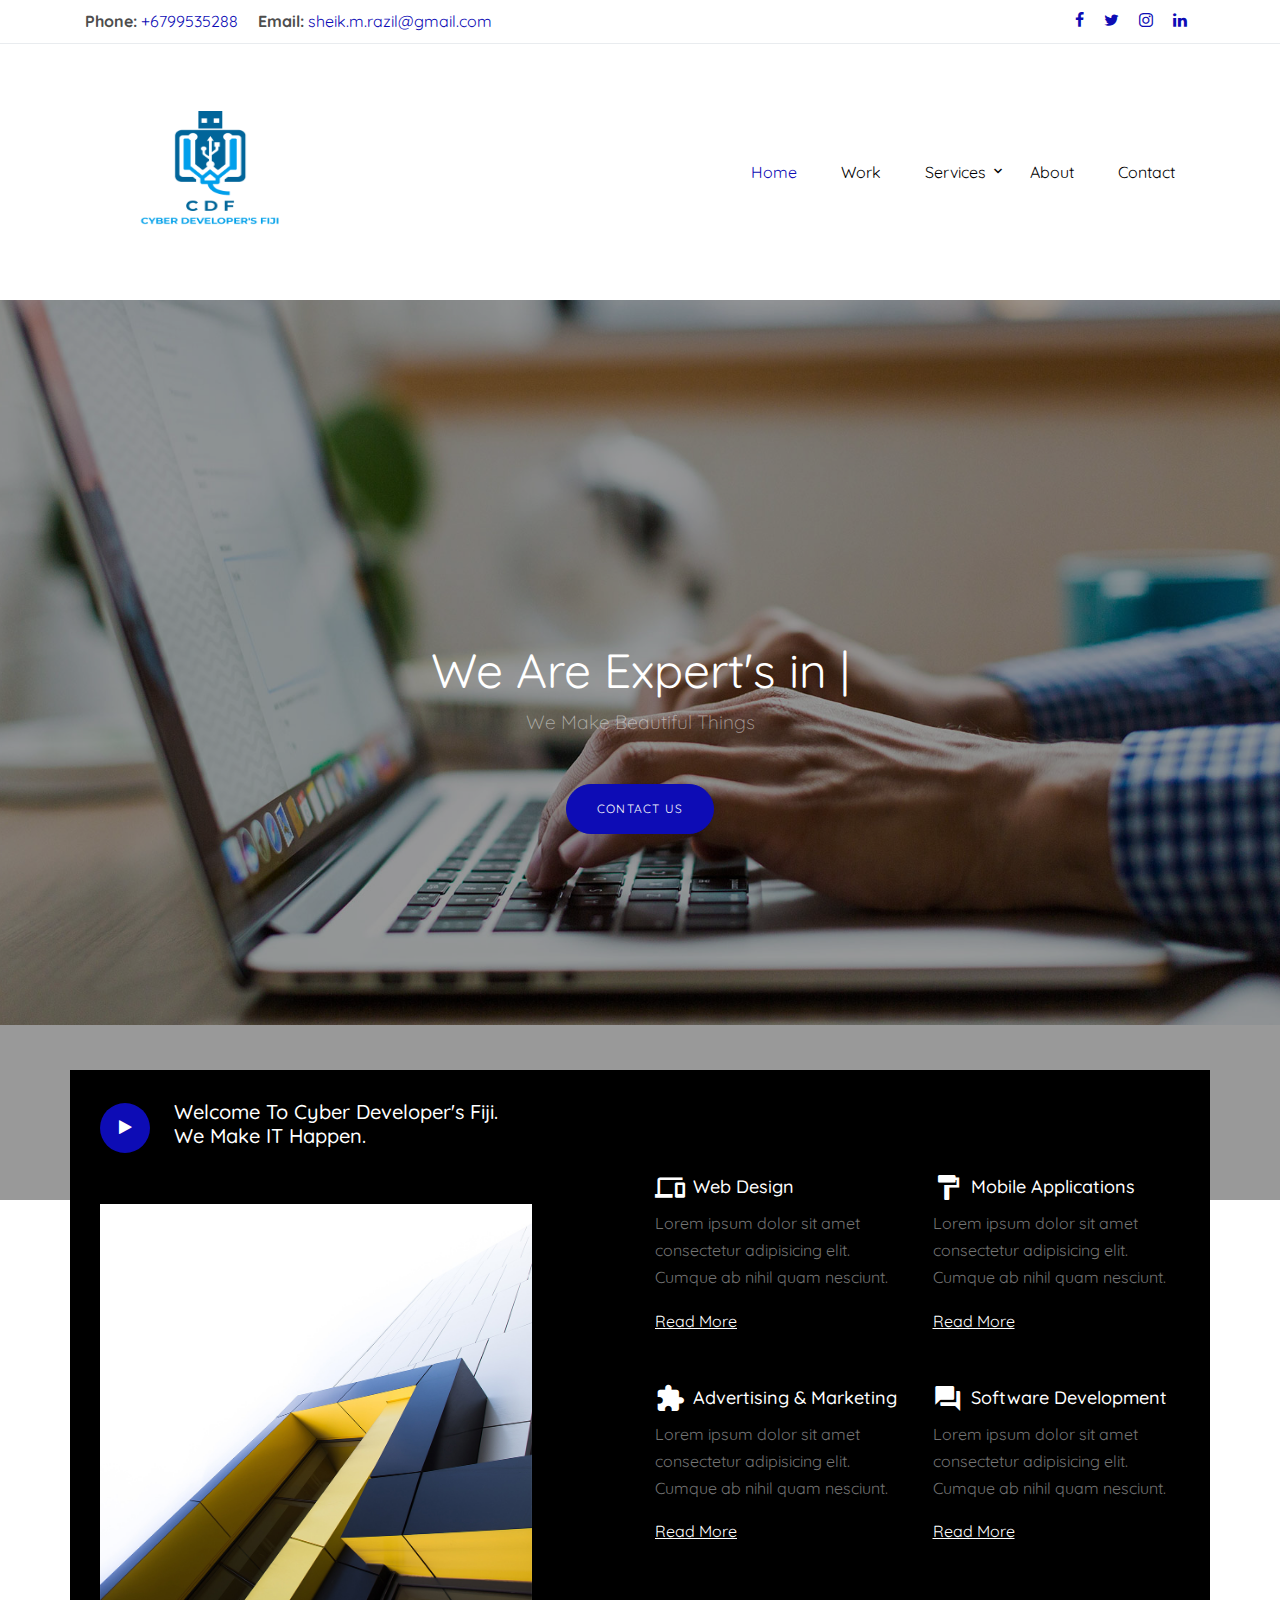
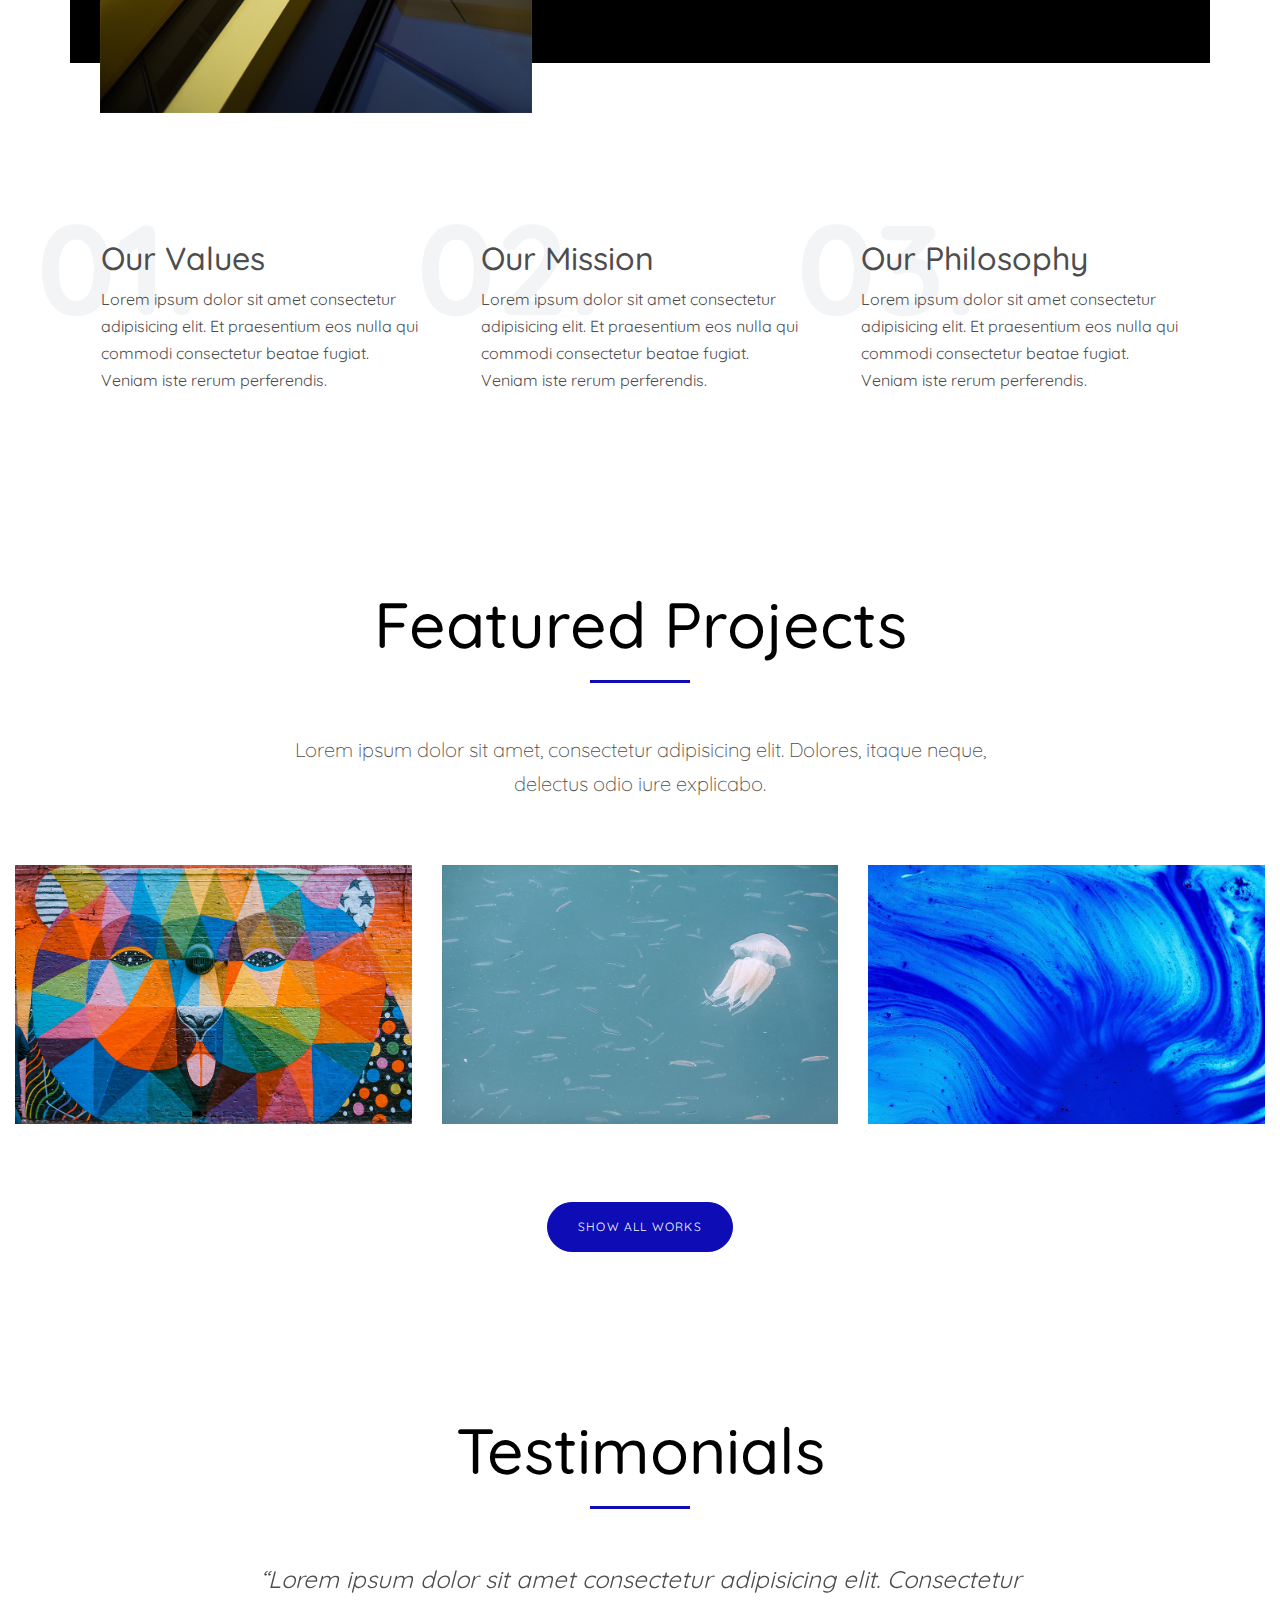
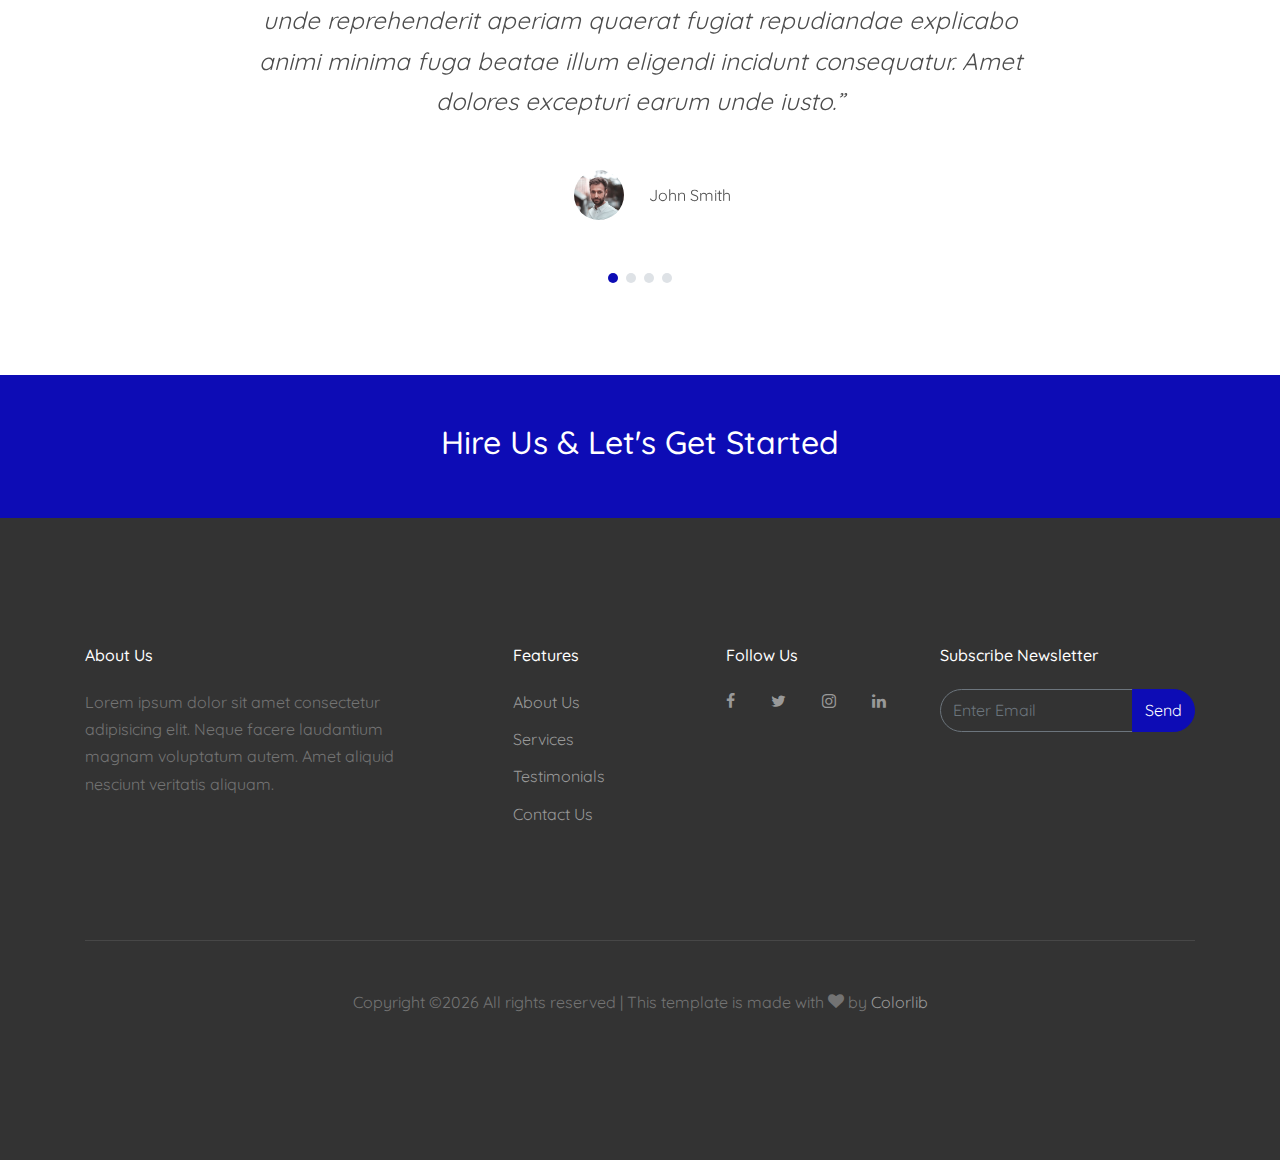
<file: index.html>
<!DOCTYPE html>
<html lang="en">
  <head>
    <title>Home</title>
    <meta charset="utf-8">
    <meta name="viewport" content="width=device-width, initial-scale=1, shrink-to-fit=no">

    <link href="https://fonts.googleapis.com/css?family=Quicksand:300,400,500,700,900" rel="stylesheet">
    <link rel="stylesheet" href="fonts/icomoon/style.css">

    <link rel="stylesheet" href="css/bootstrap.min.css">
    <link rel="stylesheet" href="css/magnific-popup.css">
    <link rel="stylesheet" href="css/jquery-ui.css">
    <link rel="stylesheet" href="css/owl.carousel.min.css">
    <link rel="stylesheet" href="css/owl.theme.default.min.css">

    <link rel="stylesheet" href="css/bootstrap-datepicker.css">

    <link rel="stylesheet" href="fonts/flaticon/font/flaticon.css">

    <link rel="stylesheet" href="css/aos.css">

    <link rel="stylesheet" href="css/style.css">
    
  </head>
  <body>
  
  <div class="site-wrap">

    <div class="site-mobile-menu">
      <div class="site-mobile-menu-header">
        <div class="site-mobile-menu-close mt-3">
          <span class="icon-close2 js-menu-toggle"></span>
        </div>
      </div>
      <div class="site-mobile-menu-body"></div>
    </div>
   
    <div class="border-bottom top-bar py-2">
      <div class="container">
        <div class="row">
          <div class="col-md-6">
            <p class="mb-0">
              <span class="mr-3"><strong>Phone:</strong> <a href="tel://9535288">+6799535288</a></span>
              <span><strong>Email:</strong> <a href="#">sheik.m.razil@gmail.com</a></span>
            </p>
          </div>
          <div class="col-md-6">
            <ul class="social-media">
              <li><a href="#" class="p-2"><span class="icon-facebook"></span></a></li>
              <li><a href="#" class="p-2"><span class="icon-twitter"></span></a></li>
              <li><a href="#" class="p-2"><span class="icon-instagram"></span></a></li>
              <li><a href="#" class="p-2"><span class="icon-linkedin"></span></a></li>
            </ul>
          </div>
        </div>
      </div> 
    </div>
    <header class="site-navbar py-4 bg-white" role="banner">

      <div class="container">
        <div class="row align-items-center">
          
          <div class="col-11 col-xl-2">
            <h1 class=""><a href="index.html" class="text-black"><img src="images/LOGO.png" height="200px" width="250px"/></a></h1>
          </div>
          <div class="col-12 col-md-10 d-none d-xl-block">
            <nav class="site-navigation position-relative text-right" role="navigation">

              <ul class="site-menu js-clone-nav mr-auto d-none d-lg-block">
                <li class="active"><a href="index.html">Home</a></li>
                <li><a href="work.html">Work</a></li>
                <li class="has-children">
                  <a href="services.html">Services</a>
                  <ul class="dropdown">
                    <li><a href="services.html">Web Applications</a></li>
                    <li><a href="services.html">WordPress Dev</a></li>
                    <li><a href="services.html">Mobile Applications</a></li>
                    <li><a href="services.html">eCommerce</a></li>
                  </ul>
                </li>
                <li><a href="about.html">About</a></li>
                
                <li><a href="contact.html">Contact</a></li>
              </ul>
            </nav>
          </div>


          <div class="d-inline-block d-xl-none ml-md-0 mr-auto py-3" style="position: relative; top: 3px;"><a href="#" class="site-menu-toggle js-menu-toggle text-black"><span class="icon-menu h3"></span></a></div>

          </div>

        </div>
      </div>
      
    </header>

  

    <div class="site-blocks-cover overlay" style="background-image: url(images/hero_1.jpg);" data-aos="fade" data-stellar-background-ratio="0.5">
      <div class="container">
        <div class="row align-items-center justify-content-center text-center">

          <div class="col-md-12" data-aos="fade-up" data-aos-delay="400">
                        
            <div class="row justify-content-center mb-4">
              <div class="col-md-8 text-center">
                <h1>We Are Expert's in <span class="typed-words"></span></h1>
                <p class="lead mb-5">We Make Beautiful Things</p>
                <div><a href="about.html" class="btn btn-primary btn-md">Contact Us</a></div>
              </div>
            </div>

          </div>
        </div>
      </div>
    </div>  


    <section class="section ft-feature-1">
      <div class="container">
        <div class="row align-items-stretch">
          <div class="col-12 bg-black w-100 ft-feature-1-content">
            <div class="row align-items-center">
              <div class="col-lg-5">
                <div class="h-100">
                  <div class="mb-5 d-flex align-items-center">
                    <div>
                      <a href="https://vimeo.com/317571768" class="popup-vimeo d-block play"><span class="icon-play"></span></a>
                    </div>
                    <h2>Welcome To Cyber Developer's Fiji.<br>We Make IT Happen.</h2>
                  </div>
                  <img src="images/about_1.jpg" alt="Image" class="img-feature img-fluid">
                </div>
              </div>
              <div class="col-lg-3 ml-auto">
                <div class="mb-5">
                  <h3 class="d-flex align-items-center"><span class="icon icon-phonelink mr-2"></span><span>Web Design</span></h3>
                  <p>Lorem ipsum dolor sit amet consectetur adipisicing elit. Cumque ab nihil quam nesciunt.</p>
                  <p><a href="#">Read More</a></p>
                </div>

                <div>
                  <h3 class="d-flex align-items-center"><span class="icon icon-extension mr-2"></span><span>Advertising &amp; Marketing</span></h3>
                  <p>Lorem ipsum dolor sit amet consectetur adipisicing elit. Cumque ab nihil quam nesciunt.</p>
                  <p><a href="#">Read More</a></p>
                </div>

              </div>
              <div class="col-lg-3">
                <div class="mb-5">
                  <h3 class="d-flex align-items-center"><span class="icon icon-format_paint mr-2"></span><span>Mobile Applications</span></h3>
                  <p>Lorem ipsum dolor sit amet consectetur adipisicing elit. Cumque ab nihil quam nesciunt.</p>
                  <p><a href="#">Read More</a></p>
                </div>

                <div>
                  <h3 class="d-flex align-items-center"><span class="icon icon-question_answer mr-2"></span><span>Software Development</span></h3>
                  <p>Lorem ipsum dolor sit amet consectetur adipisicing elit. Cumque ab nihil quam nesciunt.</p>
                  <p><a href="#">Read More</a></p>
                </div>
              </div>
            </div>
          </div>
        </div>
      </div>
    </section>


    <section class="site-section">
      <div class="container">
        <div class="row">
          <div class="col-md-6 col-lg-4">
            <div class="p-3 box-with-humber">
              <div class="number-behind">01.</div>
              <h2>Our Values</h2>
              <p>Lorem ipsum dolor sit amet consectetur adipisicing elit. Et praesentium eos nulla qui commodi consectetur beatae fugiat. Veniam iste rerum perferendis.</p>
            </div>
          </div>

          <div class="col-md-6 col-lg-4">
            <div class="p-3 box-with-humber">
              <div class="number-behind">02.</div>
              <h2>Our Mission</h2>
              <p>Lorem ipsum dolor sit amet consectetur adipisicing elit. Et praesentium eos nulla qui commodi consectetur beatae fugiat. Veniam iste rerum perferendis.</p>
            </div>
          </div>

          <div class="col-md-6 col-lg-4">
            <div class="p-3 box-with-humber">
              <div class="number-behind">03.</div>
              <h2>Our Philosophy</h2>
              <p>Lorem ipsum dolor sit amet consectetur adipisicing elit. Et praesentium eos nulla qui commodi consectetur beatae fugiat. Veniam iste rerum perferendis.</p>
            </div>
          </div>
        </div>
      </div>
    </section>

    <section class="site-section">
      <div class="container">
        <div class="row mb-5 justify-content-center">
          <div class="col-md-8 text-center">
            <h2 class="text-black h1 site-section-heading text-center">Featured Projects</h2>
            <p class="lead">Lorem ipsum dolor sit amet, consectetur adipisicing elit. Dolores, itaque neque, delectus odio iure explicabo.</p>
          </div>
        </div>
      </div>
      <div class="container-fluid">
        <div class="row">
          <div class="col-md-6 col-lg-4">
            <a href="#" class="media-1">
              <img src="images/img_1.jpg" alt="Image" class="img-fluid">
              <div class="media-1-content">
                <h2>Project Name 1</h2>
                <span class="category">Web Application</span>
              </div>
            </a>
          </div>
          <div class="col-md-6 col-lg-4">
            <a href="#" class="media-1">
              <img src="images/img_2.jpg" alt="Image" class="img-fluid">
              <div class="media-1-content">
                <h2>Project Name 2</h2>
                <span class="category">Branding</span>
              </div>
            </a>
          </div>
          <div class="col-md-6 col-lg-4">
            <a href="#" class="media-1">
              <img src="images/img_3.jpg" alt="Image" class="img-fluid">
              <div class="media-1-content">
                <h2>Project Name 3</h2>
                <span class="category">Website</span>
              </div>
            </a>
          </div>

          <div class="col-12 text-center mt-5">
            <a href="work.html" class="btn btn-primary btn-md">Show All Works</a>
          </div>

          
        </div>
      </div>
    </section>


    <section class="site-section testimonial-wrap">
      <div class="container">
        <div class="row justify-content-center">
          <div class="col-md-8 text-center">
            <h2 class="text-black h1 site-section-heading text-center">Testimonials</h2>
          </div>
        </div>
      </div>
      <div class="slide-one-item home-slider owl-carousel">
          <div>
            <div class="testimonial">
              
              <blockquote class="mb-5">
                <p>&ldquo;Lorem ipsum dolor sit amet consectetur adipisicing elit. Consectetur unde reprehenderit aperiam quaerat fugiat repudiandae explicabo animi minima fuga beatae illum eligendi incidunt consequatur. Amet dolores excepturi earum unde iusto.&rdquo;</p>
              </blockquote>

              <figure class="mb-4 d-flex align-items-center justify-content-center">
                <div><img src="images/person_3.jpg" alt="Image" class="w-50 img-fluid mb-3"></div>
                <p>John Smith</p>
              </figure>
            </div>
          </div>
          <div>
            <div class="testimonial">

              <blockquote class="mb-5">
                <p>&ldquo;Lorem ipsum dolor sit amet consectetur adipisicing elit. Consectetur unde reprehenderit aperiam quaerat fugiat repudiandae explicabo animi minima fuga beatae illum eligendi incidunt consequatur. Amet dolores excepturi earum unde iusto.&rdquo;</p>
              </blockquote>
              <figure class="mb-4 d-flex align-items-center justify-content-center">
                <div><img src="images/person_2.jpg" alt="Image" class="w-50 img-fluid mb-3"></div>
                <p>Christine Aguilar</p>
              </figure>
              
            </div>
          </div>

          <div>
            <div class="testimonial">

              <blockquote class="mb-5">
                <p>&ldquo;Lorem ipsum dolor sit amet consectetur adipisicing elit. Consectetur unde reprehenderit aperiam quaerat fugiat repudiandae explicabo animi minima fuga beatae illum eligendi incidunt consequatur. Amet dolores excepturi earum unde iusto.&rdquo;</p>
              </blockquote>
              <figure class="mb-4 d-flex align-items-center justify-content-center">
                <div><img src="images/person_4.jpg" alt="Image" class="w-50 img-fluid mb-3"></div>
                <p>Robert Spears</p>
              </figure>

              
            </div>
          </div>

          <div>
            <div class="testimonial">

              <blockquote class="mb-5">
                <p>&ldquo;Lorem ipsum dolor sit amet consectetur adipisicing elit. Consectetur unde reprehenderit aperiam quaerat fugiat repudiandae explicabo animi minima fuga beatae illum eligendi incidunt consequatur. Amet dolores excepturi earum unde iusto.&rdquo;</p>
              </blockquote>
              <figure class="mb-4 d-flex align-items-center justify-content-center">
                <div><img src="images/person_5.jpg" alt="Image" class="w-50 img-fluid mb-3"></div>
                <p>Bruce Rogers</p>
              </figure>

            </div>
          </div>

        </div>
    </section>
    <!--
    <section class="site-section bg-light">
      <div class="container">
        <div class="row justify-content-center">
          <div class="col-md-8 text-center">
            <h2 class="text-black h1 site-section-heading text-center">Blog</h2>
          </div>
        </div>

        <div class="row">
          <div class="col-md-6 col-lg-4 mb-4 mb-lg-4">
            <div class="h-entry">
              <img src="images/img_1.jpg" alt="Image" class="img-fluid">
              <h2 class="font-size-regular"><a href="#">Create Beautiful Website In Less Than An Hour</a></h2>
              <div class="meta mb-4">Ham Brook <span class="mx-2">&bullet;</span> Jan 18, 2019<span class="mx-2">&bullet;</span> <a href="#">News</a></div>
              <p>Lorem ipsum dolor sit amet consectetur adipisicing elit. Natus eligendi nobis ea maiores sapiente veritatis reprehenderit suscipit quaerat rerum voluptatibus a eius.</p>
              <p><a href="#">Continue Reading...</a></p>
            </div> 
          </div>
          <div class="col-md-6 col-lg-4 mb-4 mb-lg-4">
            <div class="h-entry">
              <img src="images/img_2.jpg" alt="Image" class="img-fluid">
              <h2 class="font-size-regular"><a href="#">Create Beautiful Website In Less Than An Hour</a></h2>
              <div class="meta mb-4">James Phelps <span class="mx-2">&bullet;</span> Jan 18, 2019<span class="mx-2">&bullet;</span> <a href="#">News</a></div>
              <p>Lorem ipsum dolor sit amet consectetur adipisicing elit. Natus eligendi nobis ea maiores sapiente veritatis reprehenderit suscipit quaerat rerum voluptatibus a eius.</p>
              <p><a href="#">Continue Reading...</a></p>
            </div>
          </div>
          <div class="col-md-6 col-lg-4 mb-4 mb-lg-4">
            <div class="h-entry">
              <img src="images/img_1.jpg" alt="Image" class="img-fluid">
              <h2 class="font-size-regular"><a href="#">Create Beautiful Website In Less Than An Hour</a></h2>
              <div class="meta mb-4">James Phelps <span class="mx-2">&bullet;</span> Jan 18, 2019<span class="mx-2">&bullet;</span> <a href="#">News</a></div>
              <p>Lorem ipsum dolor sit amet consectetur adipisicing elit. Natus eligendi nobis ea maiores sapiente veritatis reprehenderit suscipit quaerat rerum voluptatibus a eius.</p>
              <p><a href="#">Continue Reading...</a></p>
            </div> 
          </div>
          
        </div>
      </div>
    </section>
  -->
    <a href="#" class="bg-primary py-5 d-block">
      <div class="container">
        <div class="row justify-content-center">
          <div class="col-md10"><h2 class="text-white">Hire Us &amp; Let's Get Started</h2></div>
        </div>
      </div>  
    </a>
    
    <footer class="site-footer">
      <div class="container">
        <div class="row">
          <div class="col-md-9">
            <div class="row">
              <div class="col-md-5">
                <h2 class="footer-heading mb-4">About Us</h2>
                <p>Lorem ipsum dolor sit amet consectetur adipisicing elit. Neque facere laudantium magnam voluptatum autem. Amet aliquid nesciunt veritatis aliquam.</p>
              </div>
              <div class="col-md-3 ml-auto">
                <h2 class="footer-heading mb-4">Features</h2>
                <ul class="list-unstyled">
                  <li><a href="#">About Us</a></li>
                  <li><a href="#">Services</a></li>
                  <li><a href="#">Testimonials</a></li>
                  <li><a href="#">Contact Us</a></li>
                </ul>
              </div>
              <div class="col-md-3">
                <h2 class="footer-heading mb-4">Follow Us</h2>
                <a href="#" class="pl-0 pr-3"><span class="icon-facebook"></span></a>
                <a href="#" class="pl-3 pr-3"><span class="icon-twitter"></span></a>
                <a href="#" class="pl-3 pr-3"><span class="icon-instagram"></span></a>
                <a href="#" class="pl-3 pr-3"><span class="icon-linkedin"></span></a>
              </div>
            </div>
          </div>
          <div class="col-md-3">
            <h2 class="footer-heading mb-4">Subscribe Newsletter</h2>
            <form action="#" method="post">
              <div class="input-group mb-3">
                <input type="text" class="form-control border-secondary text-white bg-transparent" placeholder="Enter Email" aria-label="Enter Email" aria-describedby="button-addon2">
                <div class="input-group-append">
                  <button class="btn btn-primary text-white" type="button" id="button-addon2">Send</button>
                </div>
              </div>
            </form>
          </div>
        </div>
        <div class="row pt-5 mt-5 text-center">
          <div class="col-md-12">
            <div class="border-top pt-5">
            <p>
            <!-- Link back to Colorlib can't be removed. Template is licensed under CC BY 3.0. -->
            Copyright &copy;<script>document.write(new Date().getFullYear());</script> All rights reserved | This template is made with <i class="icon-heart" aria-hidden="true"></i> by <a href="https://colorlib.com" target="_blank" >Colorlib</a>
            <!-- Link back to Colorlib can't be removed. Template is licensed under CC BY 3.0. -->
            </p>
            </div>
          </div>
          
        </div>
      </div>
    </footer>
  </div>

  <script src="js/jquery-3.3.1.min.js"></script>
  <script src="js/jquery-migrate-3.0.1.min.js"></script>
  <script src="js/jquery-ui.js"></script>
  <script src="js/popper.min.js"></script>
  <script src="js/bootstrap.min.js"></script>
  <script src="js/owl.carousel.min.js"></script>
  <script src="js/jquery.stellar.min.js"></script>
  <script src="js/jquery.countdown.min.js"></script>
  <script src="js/jquery.magnific-popup.min.js"></script>
  <script src="js/bootstrap-datepicker.min.js"></script>
  <script src="js/aos.js"></script>

  <script src="js/typed.js"></script>
            <script>
            var typed = new Typed('.typed-words', {
            strings: ["Web Apps"," WordPress"," Mobile Apps"],
            typeSpeed: 80,
            backSpeed: 80,
            backDelay: 4000,
            startDelay: 1000,
            loop: true,
            showCursor: true
            });
            </script>

  <script src="js/main.js"></script>
    
  </body>
</html>
</file>
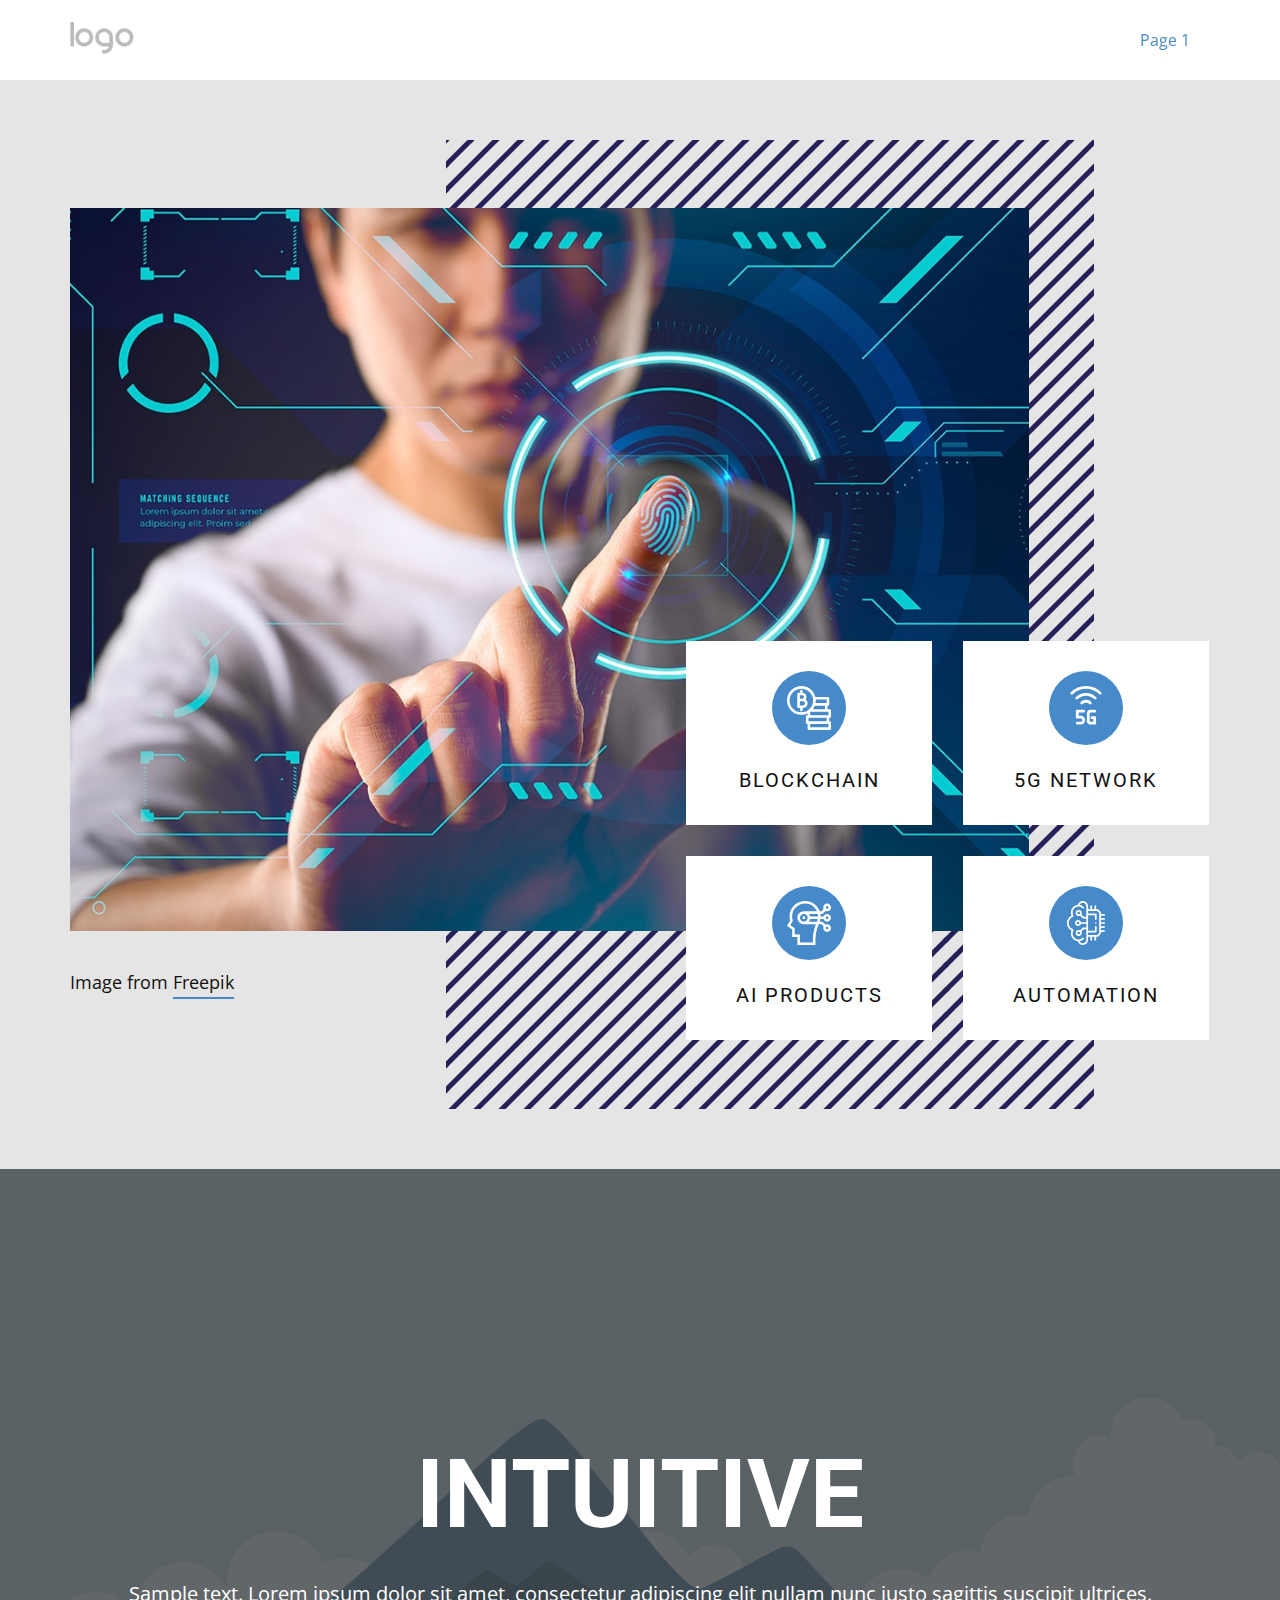
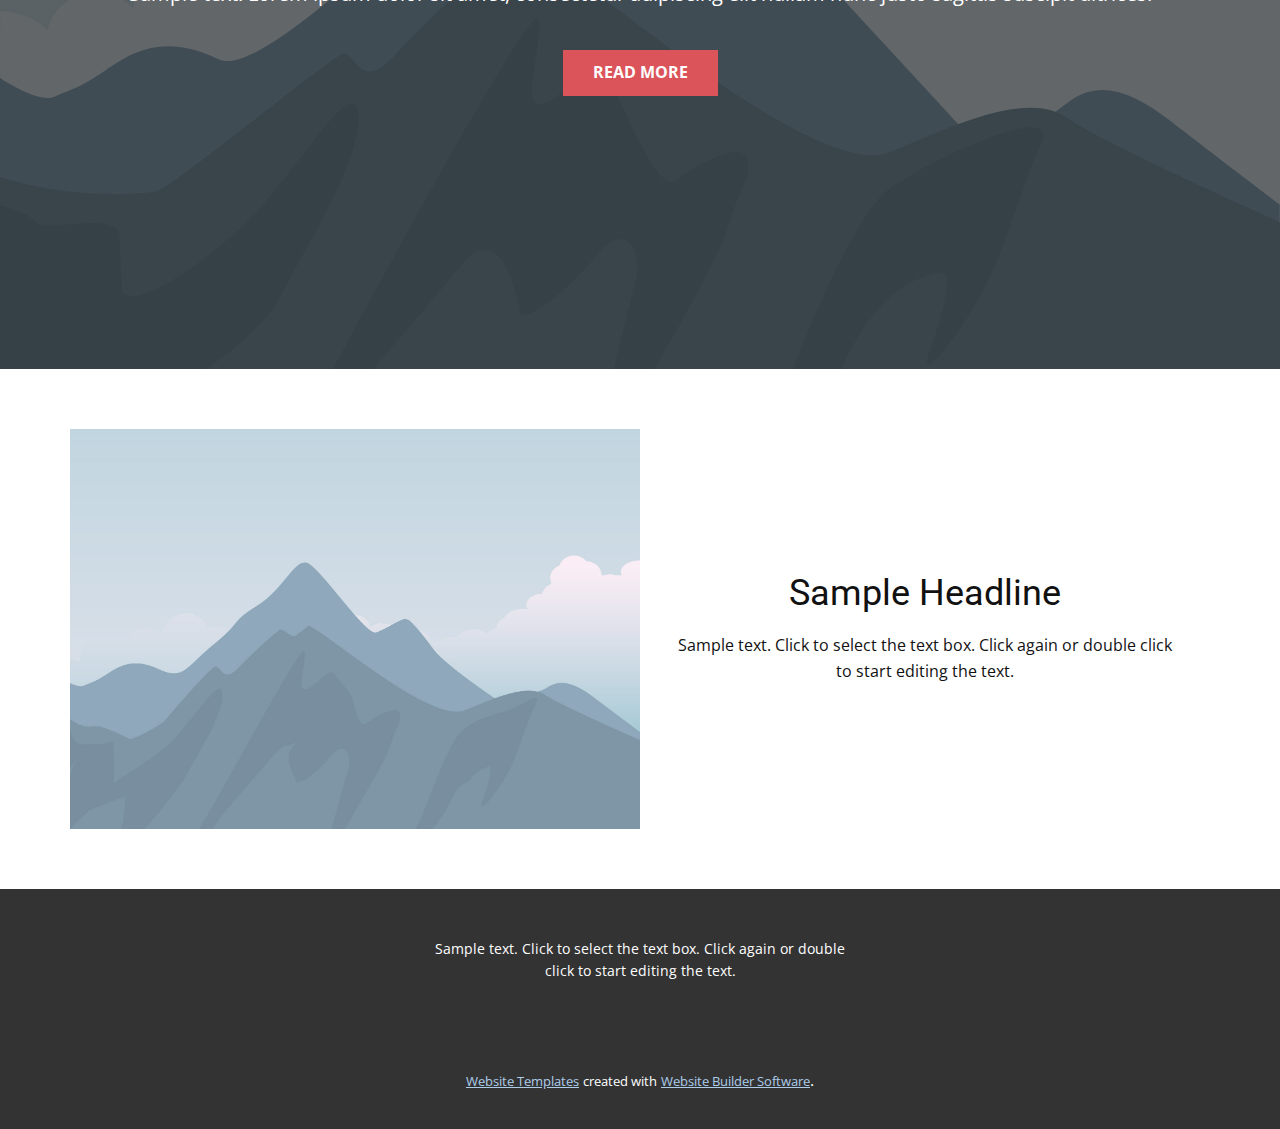
<file: Page-1.html>
<!DOCTYPE html>
<html style="font-size: 16px;">
  <head>
    <meta name="viewport" content="width=device-width, initial-scale=1.0">
    <meta charset="utf-8">
    <meta name="keywords" content="INTUITIVE">
    <meta name="description" content="">
    <meta name="page_type" content="np-template-header-footer-from-plugin">
    <title>Page 1</title>
    <link rel="stylesheet" href="nicepage.css" media="screen">
<link rel="stylesheet" href="Page-1.css" media="screen">
    <script class="u-script" type="text/javascript" src="jquery.js" defer=""></script>
    <script class="u-script" type="text/javascript" src="nicepage.js" defer=""></script>
    <meta name="generator" content="Nicepage 2.30.1, nicepage.com">
    <link id="u-theme-google-font" rel="stylesheet" href="https://fonts.googleapis.com/css?family=Roboto:100,100i,300,300i,400,400i,500,500i,700,700i,900,900i|Open+Sans:300,300i,400,400i,600,600i,700,700i,800,800i">
    
    
    
    
    <script type="application/ld+json">{
		"@context": "http://schema.org",
		"@type": "Organization",
		"name": "",
		"url": "index.html",
		"logo": "images/default-logo.png"
}</script>
    <meta property="og:title" content="Page 1">
    <meta property="og:type" content="website">
    <meta name="theme-color" content="#478ac9">
    <link rel="canonical" href="index.html">
    <meta property="og:url" content="index.html">
  </head>
  <body class="u-body"><header class="u-clearfix u-header u-sticky u-header" id="sec-82f5"><div class="u-clearfix u-sheet u-valign-middle u-sheet-1">
        <a href="https://nicepage.com" class="u-image u-logo u-image-1">
          <img src="images/default-logo.png" class="u-logo-image u-logo-image-1">
        </a>
        <nav class="u-menu u-menu-dropdown u-offcanvas u-menu-1">
          <div class="menu-collapse" style="font-size: 1rem; letter-spacing: 0px;">
            <a class="u-button-style u-custom-left-right-menu-spacing u-custom-padding-bottom u-custom-top-bottom-menu-spacing u-nav-link u-text-active-palette-1-base u-text-hover-palette-2-base" href="#">
              <svg><use xmlns:xlink="http://www.w3.org/1999/xlink" xlink:href="#menu-hamburger"></use></svg>
              <svg version="1.1" xmlns="http://www.w3.org/2000/svg" xmlns:xlink="http://www.w3.org/1999/xlink"><defs><symbol id="menu-hamburger" viewBox="0 0 16 16" style="width: 16px; height: 16px;"><rect y="1" width="16" height="2"></rect><rect y="7" width="16" height="2"></rect><rect y="13" width="16" height="2"></rect>
</symbol>
</defs></svg>
            </a>
          </div>
          <div class="u-nav-container">
            <ul class="u-nav u-unstyled u-nav-1"><li class="u-nav-item"><a class="u-button-style u-nav-link u-text-active-palette-1-base u-text-hover-palette-2-base" href="Page-1.html" style="padding: 10px 20px;">Page 1</a>
</li></ul>
          </div>
          <div class="u-nav-container-collapse">
            <div class="u-black u-container-style u-inner-container-layout u-opacity u-opacity-95 u-sidenav">
              <div class="u-sidenav-overflow">
                <div class="u-menu-close"></div>
                <ul class="u-align-center u-nav u-popupmenu-items u-unstyled u-nav-2"><li class="u-nav-item"><a class="u-button-style u-nav-link" href="Page-1.html">Page 1</a>
</li></ul>
              </div>
            </div>
            <div class="u-black u-menu-overlay u-opacity u-opacity-70"></div>
          </div>
        </nav>
      </div></header>
    <section class="u-align-right u-clearfix u-grey-10 u-section-1" id="carousel_da63">
      <div class="u-clearfix u-sheet u-valign-middle-sm u-valign-middle-xs u-sheet-1">
        <div class="u-container-style u-group u-image u-image-tiles u-image-1">
          <div class="u-container-layout u-container-layout-1"></div>
        </div>
        <img src="images/sa-min.jpg" alt="" class="u-image u-image-default u-image-2">
        <p class="u-align-left u-text u-text-1">Image from <a href="https://www.freepik.com/free-photos/background" class="u-border-2 u-border-palette-1-base u-btn u-button-style u-none u-text-body-color u-btn-1">Freepik</a>
        </p>
        <div class="u-list u-repeater u-list-1">
          <div class="u-container-style u-list-item u-repeater-item u-video-cover u-white u-list-item-1">
            <div class="u-container-layout u-similar-container u-valign-top u-container-layout-2"><span class="u-icon u-icon-circle u-palette-1-base u-spacing-15 u-icon-1"><svg class="u-svg-link" preserveAspectRatio="xMidYMin slice" viewBox="0 0 511.986 511.986" style=""><use xmlns:xlink="http://www.w3.org/1999/xlink" xlink:href="#svg-868c"></use></svg><svg xmlns="http://www.w3.org/2000/svg" xmlns:xlink="http://www.w3.org/1999/xlink" version="1.1" xml:space="preserve" class="u-svg-content" viewBox="0 0 511.986 511.986" id="svg-868c"><g><path d="m496.986 370.039c8.284 0 15-6.716 15-15v-70.686c0-8.284-6.716-15-15-15h-25.507v-40.686h5.254c8.284 0 15-6.716 15-15v-70.686c0-8.284-6.716-15-15-15h-146.838c-17.964-73.052-84.014-127.404-162.531-127.404-92.285 0-167.364 75.079-167.364 167.364s75.079 167.364 167.364 167.364c26.047 0 50.721-5.984 72.726-16.644v21.378h-5.254c-8.284 0-15 6.716-15 15v70.685c0 8.284 6.716 15 15 15h5v55.686c0 8.284 6.716 15 15 15h241.897c8.284 0 15-6.716 15-15v-70.686c0-8.284-6.716-15-15-15h-5v-40.685zm-55.507-100.685h-141.071c9.424-12.334 17.178-26.007 22.914-40.686h118.158v40.686zm20.254-111.372v40.686h-129.843c1.857-9.964 2.838-20.233 2.838-30.727 0-3.344-.11-6.662-.305-9.958h127.31zm-431.733 9.959c0-75.743 61.622-137.364 137.364-137.364s137.364 61.621 137.364 137.364-61.621 137.364-137.364 137.364-137.364-61.621-137.364-137.364zm240.09 132.036c.267-.208.534-.414.8-.623h211.097v40.686h-211.897zm211.643 181.433h-211.897v-40.686h211.897zm-20-70.686h-206.897-5v-40.685h5.254 206.643z"></path><path d="m216.944 157.295c6.122-8.188 9.752-18.343 9.752-29.331 0-25.461-19.489-46.449-44.331-48.847v-21.45c0-8.284-6.716-15-15-15s-15 6.716-15 15v21.216h-17.775c-8.284 0-15 6.716-15 15v68.203.11 79.801c0 3.99 1.589 7.815 4.417 10.63 2.812 2.799 6.617 4.37 10.583 4.37h.067c.176-.001 8.062-.036 17.707-.074v21.29c0 8.284 6.716 15 15 15s15-6.716 15-15v-21.389c1.052-.002 1.984-.003 2.763-.003 30.254 0 54.868-24.614 54.868-54.868.001-18.398-9.112-34.698-23.051-44.658zm-39.33-48.411c10.521 0 19.082 8.56 19.082 19.081s-8.56 19.081-19.082 19.081c-3.169 0-9.179.017-15.723.041h-12.3v-38.203zm7.513 117.938c-6.462 0-23.092.062-35.537.113v-49.801c3.963-.016 8.28-.033 12.386-.047h23.151c13.712 0 24.868 11.156 24.868 24.868s-11.155 24.867-24.868 24.867z"></path>
</g></svg></span>
              <h4 class="u-align-center u-text u-text-2">Blockchain</h4>
            </div>
          </div>
          <div class="u-align-center u-container-style u-list-item u-repeater-item u-video-cover u-white u-list-item-2">
            <div class="u-container-layout u-similar-container u-valign-top u-container-layout-3"><span class="u-icon u-icon-circle u-palette-1-base u-spacing-15 u-icon-2"><svg class="u-svg-link" preserveAspectRatio="xMidYMin slice" viewBox="0 0 24 24" style=""><use xmlns:xlink="http://www.w3.org/1999/xlink" xlink:href="#svg-19e9"></use></svg><svg xmlns="http://www.w3.org/2000/svg" xmlns:xlink="http://www.w3.org/1999/xlink" version="1.1" xml:space="preserve" class="u-svg-content" viewBox="0 0 24 24" id="svg-19e9"><path d="m19.75 4.687c-.191 0-.382-.072-.528-.218-1.93-1.914-4.495-2.969-7.222-2.969s-5.292 1.055-7.222 2.969c-.294.292-.768.29-1.061-.004-.292-.294-.29-.77.004-1.061 2.214-2.195 5.154-3.404 8.279-3.404s6.065 1.209 8.278 3.404c.294.291.296.767.004 1.061-.146.147-.339.222-.532.222z"></path><path d="m17.052 7.362c-.191 0-.382-.072-.528-.218-1.211-1.201-2.817-1.862-4.524-1.862s-3.313.661-4.524 1.863c-.294.292-.769.29-1.061-.004-.291-.294-.29-.769.004-1.061 1.494-1.481 3.476-2.298 5.581-2.298s4.087.816 5.581 2.298c.294.292.296.767.004 1.061-.147.147-.34.221-.533.221z"></path><path d="m14.354 10.038c-.193 0-.386-.074-.533-.222-.963-.971-2.681-.971-3.644 0-.291.294-.765.296-1.06.004-.294-.291-.296-.766-.004-1.06.765-.772 1.791-1.197 2.887-1.197s2.122.425 2.887 1.196c.292.294.29.77-.004 1.061-.147.146-.338.218-.529.218z"></path><path d="m9.125 21h-1.875c-.414 0-.75-.336-.75-.75s.336-.75.75-.75h1.875c.482 0 .875-.393.875-.875s-.393-.875-.875-.875h-1.875c-.414 0-.75-.336-.75-.75v-3.25c0-.414.336-.75.75-.75h3.5c.414 0 .75.336.75.75s-.336.75-.75.75h-2.75v1.75h1.125c1.31 0 2.375 1.065 2.375 2.375s-1.065 2.375-2.375 2.375z"></path><path d="m16.75 21h-2.5c-.965 0-1.75-.785-1.75-1.75v-4.5c0-.965.785-1.75 1.75-1.75h2.5c.414 0 .75.336.75.75s-.336.75-.75.75h-2.5c-.138 0-.25.112-.25.25v4.5c0 .138.112.25.25.25h1.75v-1.5h-.75c-.414 0-.75-.336-.75-.75s.336-.75.75-.75h1.5c.414 0 .75.336.75.75v3c0 .414-.336.75-.75.75z"></path></svg></span>
              <h4 class="u-text u-text-3">5G Network</h4>
            </div>
          </div>
          <div class="u-align-center u-container-style u-list-item u-repeater-item u-video-cover u-white u-list-item-3">
            <div class="u-container-layout u-similar-container u-valign-top u-container-layout-4"><span class="u-icon u-icon-circle u-palette-1-base u-spacing-15 u-icon-3"><svg class="u-svg-link" preserveAspectRatio="xMidYMin slice" viewBox="0 0 512.012 512.012" style=""><use xmlns:xlink="http://www.w3.org/1999/xlink" xlink:href="#svg-c4a7"></use></svg><svg xmlns="http://www.w3.org/2000/svg" xmlns:xlink="http://www.w3.org/1999/xlink" version="1.1" xml:space="preserve" class="u-svg-content" viewBox="0 0 512.012 512.012" id="svg-c4a7"><g><path d="m59.998 332.666v87.346h61v92h210v-62.218c0-56.303 12.309-115.303 37.563-179.782h32.224l25.611 25.611c-2.817 5.875-4.398 12.451-4.398 19.39 0 24.813 20.187 45 45 45s45-20.187 45-45-20.187-45-45-45c-6.938 0-13.514 1.581-19.389 4.398l-34.398-34.398h-32.572c3.497-9.779 6.115-19.796 7.843-30.01h36.096c6.192 17.469 22.865 30.01 42.42 30.01 24.813 0 45-20.187 45-45s-20.187-45-45-45c-19.555 0-36.228 12.541-42.42 30h-33.58c0-10.152-.845-20.177-2.485-30h24.698l34.398-34.397c5.875 2.817 12.45 4.398 19.389 4.398 24.813 0 45-20.187 45-45s-20.187-45-45-45-45 20.187-45 45c0 6.939 1.581 13.514 4.398 19.389l-25.611 25.61h-19.994c-24.022-68.126-88.986-119.066-167.616-120-88.723-1.043-163.221 61.684-179.498 143.168-5.685 28.455-4.837 56.601 2.51 83.77l-36.173 62.25zm407-32.654c8.271 0 15 6.729 15 15s-6.729 15-15 15-15-6.729-15-15 6.728-15 15-15zm0-120c8.271 0 15 6.729 15 15s-6.729 15-15 15-15-6.729-15-15 6.728-15 15-15zm0-120c8.271 0 15 6.729 15 15s-6.729 15-15 15-15-6.729-15-15 6.728-15 15-15zm-117.798 178.089c-.272.639-.533 1.273-.802 1.911h-92.44c6.565-8.725 11.274-18.921 13.531-30.01h88.481c-1.971 9.61-4.896 18.996-8.77 28.099zm-108.202-43.089c0 24.813-20.187 45-45 45s-45-20.187-45-45 20.187-45 45-45 45 20.187 45 45zm120-15h-91.509c-2.258-11.079-6.967-21.275-13.532-30h101.998c1.993 9.704 3.043 19.738 3.043 30zm-297.903-30.954c13.953-69.845 76.913-119.906 149.725-119.047 60.427.717 112.514 37.715 135.55 90.001h-152.372c-41.355 0-75 33.645-75 75s33.645 75 75 74.99h140.455c-23.819 63.823-35.455 122.919-35.455 179.792v32.218h-150v-92h-61v-72.655l-50.417-36.534 29.076-50.038c-.795-4.156-14.724-35.852-5.562-81.727z"></path><path d="m180.998 180.012h30v30h-30z"></path>
</g></svg></span>
              <h4 class="u-text u-text-4">AI Products</h4>
            </div>
          </div>
          <div class="u-align-center u-container-style u-list-item u-repeater-item u-video-cover u-white u-list-item-4">
            <div class="u-container-layout u-similar-container u-valign-top u-container-layout-5"><span class="u-icon u-icon-circle u-palette-1-base u-spacing-15 u-icon-4"><svg class="u-svg-link" preserveAspectRatio="xMidYMin slice" viewBox="0 0 512 512" style=""><use xmlns:xlink="http://www.w3.org/1999/xlink" xlink:href="#svg-48f3"></use></svg><svg xmlns="http://www.w3.org/2000/svg" xmlns:xlink="http://www.w3.org/1999/xlink" version="1.1" xml:space="preserve" class="u-svg-content" viewBox="0 0 512 512" id="svg-48f3"><g><path d="m467.5 218.79c5.523 0 10-4.477 10-10s-4.477-10-10-10h-37.882v-27.225h37.882c5.523 0 10-4.477 10-10s-4.477-10-10-10h-37.882v-16.361c0-2.651-1.052-5.193-2.926-7.068l-28.917-28.941c-1.875-1.877-4.42-2.932-7.074-2.932h-16.365v-37.848c0-5.523-4.477-10-10-10s-10 4.477-10 10v37.848h-27.23v-37.848c0-5.523-4.477-10-10-10s-10 4.477-10 10v37.848h-27.202v-35.836c0-33.32-27.11-60.427-60.434-60.427-27.264 0-50.959 18.428-58.186 44.029-20.782 2.112-40.037 11.3-54.896 26.343-16.78 16.99-26.021 39.501-26.021 63.386 0 11.853 2.34 23.593 6.827 34.476-14.037 7.459-26.081 18.186-35.211 31.443-11.437 16.608-17.483 36.079-17.483 56.309 0 37.241 20.362 70.644 52.689 87.78-4.482 10.863-6.82 22.593-6.82 34.448 0 23.885 9.241 46.396 26.021 63.386 14.858 15.043 34.113 24.231 54.895 26.343 7.226 25.618 30.923 44.057 58.187 44.057 33.323 0 60.434-27.107 60.434-60.427v-35.864h27.202v37.876c0 5.523 4.477 10 10 10s10-4.477 10-10v-37.876h27.23v37.876c0 5.523 4.477 10 10 10s10-4.477 10-10v-37.876h16.365c2.652 0 5.195-1.053 7.071-2.929l28.917-28.913c1.875-1.875 2.929-4.419 2.929-7.071v-16.39h37.88c5.523 0 10-4.477 10-10s-4.477-10-10-10h-37.882v-27.196h37.882c5.523 0 10-4.477 10-10s-4.477-10-10-10h-37.882v-27.224h37.882c5.523 0 10-4.477 10-10s-4.477-10-10-10h-37.882v-27.196zm-248.028 273.21c-16.589 0-31.194-10.201-37.343-24.932 7.294-1.306 14.406-3.525 21.245-6.663 9.939-4.563 18.828-10.808 26.419-18.562 3.863-3.947 3.796-10.278-.15-14.142-3.947-3.863-10.277-3.796-14.142.15-5.875 6-12.762 10.837-20.469 14.375-8.144 3.736-16.776 5.807-25.659 6.167-38.072-.628-69.004-32.056-69.004-70.182 0-12.047 3.095-23.917 8.95-34.329 1.412-2.509 1.673-5.505.717-8.22-.955-2.716-3.035-4.888-5.706-5.961-30.27-12.157-49.83-41.093-49.83-73.715 0-32.631 19.557-61.555 49.824-73.686 5.946-3.215 7.613-7.941 5.001-14.175-5.859-10.442-8.956-22.326-8.956-34.366 0-38.126 30.932-69.554 69.004-70.182 8.827.359 17.466 2.432 25.657 6.166 7.721 3.544 14.603 8.385 20.456 14.389 1.96 2.01 4.56 3.02 7.162 3.02 2.516 0 5.035-.944 6.979-2.839 3.955-3.855 4.035-10.187.18-14.141-7.576-7.771-16.47-14.031-26.458-18.616-6.86-3.127-13.962-5.341-21.221-6.646 6.149-14.719 20.754-24.91 37.344-24.91 22.295 0 40.434 18.136 40.434 40.427v122.603h-31.132l-26.531-26.528c2.824-5.155 4.33-10.963 4.33-17.004 0-9.476-3.69-18.385-10.393-25.086-13.832-13.83-36.34-13.831-50.173 0-6.701 6.701-10.392 15.61-10.392 25.085s3.69 18.384 10.392 25.085c6.916 6.915 16.001 10.373 25.086 10.373 5.86 0 11.716-1.448 16.995-4.325l29.472 29.469c2.133 1.909 4.49 2.886 7.071 2.929h35.274v42.956h-62.667c-4.332-14.694-17.948-25.455-34.039-25.455-19.552 0-35.458 15.905-35.458 35.455 0 19.565 15.906 35.483 35.458 35.483 16.094 0 29.712-10.773 34.041-25.483h62.665v42.956h-35.274c-.268 0-.498.014-.71.034-2.318.164-4.591 1.124-6.364 2.897l-29.473 29.493c-13.46-7.335-30.702-5.324-42.078 6.05-6.708 6.708-10.398 15.624-10.392 25.107.006 9.469 3.701 18.364 10.392 25.036 6.918 6.917 16.004 10.374 25.09 10.374 9.082 0 18.164-3.456 25.073-10.364 6.701-6.682 10.396-15.576 10.402-25.045.004-6.05-1.503-11.866-4.332-17.028l26.535-26.553h31.129v122.631c.002 22.292-18.136 40.428-40.431 40.428zm-32.899-352.501c0 4.133-1.61 8.019-4.533 10.942-6.036 6.035-15.855 6.035-21.891 0-2.923-2.923-4.533-6.809-4.533-10.942s1.61-8.02 4.533-10.942c6.036-6.034 15.856-6.034 21.891 0 2.923 2.922 4.533 6.808 4.533 10.942zm-7.888 116.487c0 8.537-6.947 15.483-15.486 15.483-8.523 0-15.458-6.946-15.458-15.483 0-8.521 6.935-15.455 15.458-15.455 8.539 0 15.486 6.933 15.486 15.455zm7.888 116.523c-.003 4.121-1.609 7.991-4.533 10.906-6.036 6.034-15.856 6.035-21.901-.01-2.914-2.905-4.521-6.775-4.523-10.896-.003-4.135 1.607-8.024 4.533-10.95 6.035-6.033 15.855-6.034 21.889-.001.001.001.002.002.003.004 0 0 .001.001.001.001 2.925 2.926 4.534 6.813 4.531 10.946zm223.045.144-23.058 23.056h-106.655v-29.634h90.073c5.523 0 10-4.477 10-10v-55.218c0-5.523-4.477-10-10-10s-10 4.477-10 10v45.218h-80.073v-180.15h80.073v45.104c0 5.523 4.477 10 10 10s10-4.477 10-10v-55.104c0-5.523-4.477-10-10-10h-90.073v-29.662h106.652l23.061 23.081z"></path><path d="m369.979 245.958c-5.523 0-10 4.477-10 10v.028c0 5.523 4.477 9.986 10 9.986s10-4.491 10-10.014-4.478-10-10-10z"></path>
</g></svg></span>
              <h4 class="u-text u-text-5">Automation</h4>
            </div>
          </div>
        </div>
      </div>
    </section>
    <section class="u-align-center u-clearfix u-image u-shading u-section-2" src="" data-image-width="256" data-image-height="256" id="sec-fbde">
      <div class="u-clearfix u-sheet u-valign-middle u-sheet-1">
        <h1 class="u-text u-text-default u-title u-text-1">INTUITIVE</h1>
        <p class="u-large-text u-text u-text-default u-text-variant u-text-2">Sample text. Lorem ipsum dolor sit amet, consectetur adipiscing elit nullam nunc justo sagittis suscipit ultrices.</p>
        <a href="https://nicepage.com" class="u-btn u-button-style u-palette-2-base u-btn-1">Read More</a>
      </div>
    </section>
    <section class="u-clearfix u-section-3" id="sec-8f8e">
      <div class="u-clearfix u-sheet u-sheet-1">
        <div class="u-clearfix u-expanded-width u-layout-wrap u-layout-wrap-1">
          <div class="u-layout">
            <div class="u-layout-row">
              <div class="u-container-style u-image u-layout-cell u-size-30 u-image-1" data-image-width="2000" data-image-height="1333">
                <div class="u-container-layout u-valign-middle u-container-layout-1"></div>
              </div>
              <div class="u-align-center u-container-style u-layout-cell u-size-30 u-layout-cell-2">
                <div class="u-container-layout u-valign-middle u-container-layout-2">
                  <h2 class="u-text u-text-default u-text-1">Sample Headline</h2>
                  <p class="u-text u-text-default u-text-2">Sample text. Click to select the text box. Click again or double click to start editing the text.</p>
                </div>
              </div>
            </div>
          </div>
        </div>
      </div>
    </section>
    
    
    <footer class="u-align-center u-clearfix u-footer u-grey-80 u-footer" id="sec-e8b1"><div class="u-clearfix u-sheet u-sheet-1">
        <p class="u-small-text u-text u-text-variant u-text-1">Sample text. Click to select the text box. Click again or double click to start editing the text.</p>
      </div></footer>
    <section class="u-backlink u-clearfix u-grey-80">
      <a class="u-link" href="https://nicepage.com/website-templates" target="_blank">
        <span>Website Templates</span>
      </a>
      <p class="u-text">
        <span>created with</span>
      </p>
      <a class="u-link" href="https://nicepage.com/" target="_blank">
        <span>Website Builder Software</span>
      </a>. 
    </section>
  </body>
</html>
</file>
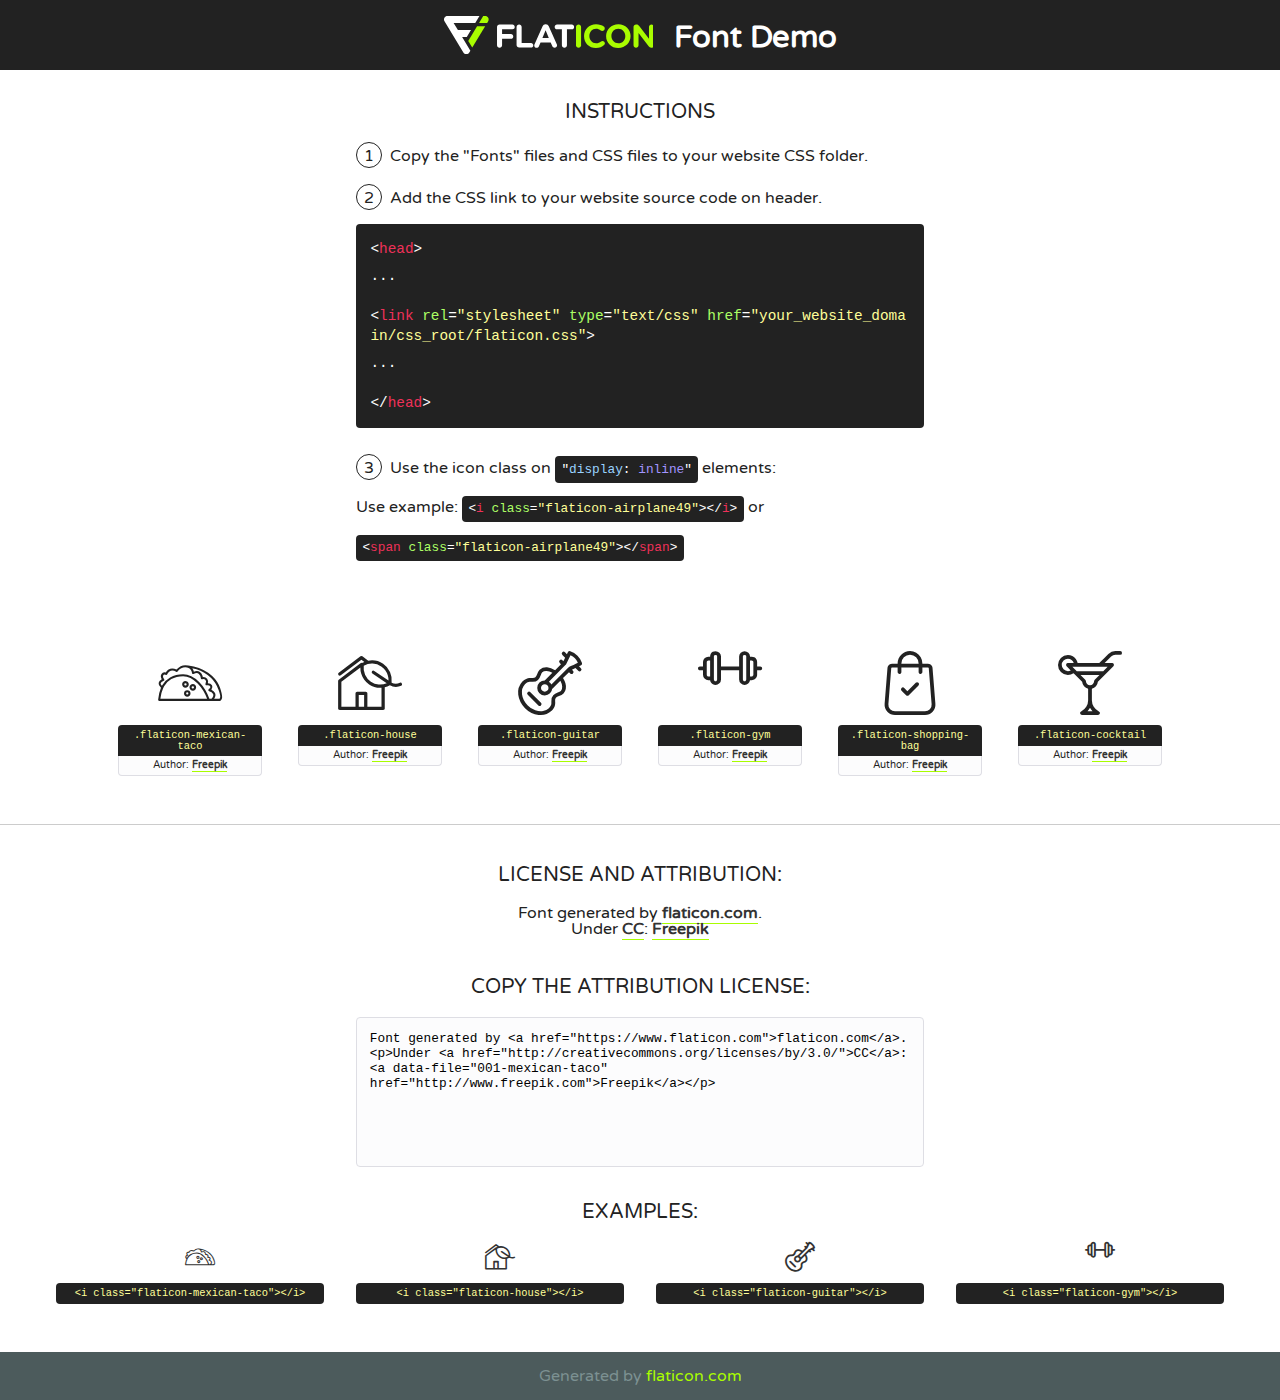
<file: fonts/flaticon/font/flaticon.html>
<!DOCTYPE html>
<!--
  Flaticon icon font: Flaticon
  Creation date: 11/02/2019 11:47
-->
<html>
<!DOCTYPE html>
<html>

<head>
    <title>Flaticon WebFont</title>
    <link href="http://fonts.googleapis.com/css?family=Varela+Round" rel="stylesheet" type="text/css" />
    <link rel="stylesheet" type="text/css" href="flaticon.css">
    <meta charset="UTF-8">
    <style>
    html, body, div, span, applet, object, iframe,
    h1, h2, h3, h4, h5, h6, p, blockquote, pre,
    a, abbr, acronym, address, big, cite, code,
    del, dfn, em, img, ins, kbd, q, s, samp,
    small, strike, strong, sub, sup, tt, var,
    b, u, i, center,
    dl, dt, dd, ol, ul, li,
    fieldset, form, label, legend,
    table, caption, tbody, tfoot, thead, tr, th, td,
    article, aside, canvas, details, embed, 
    figure, figcaption, footer, header, hgroup, 
    menu, nav, output, ruby, section, summary,
    time, mark, audio, video {
        margin: 0;
        padding: 0;
        border: 0;
        font-size: 100%;
        font: inherit;
        vertical-align: baseline;
    }
    /* HTML5 display-role reset for older browsers */
    article, aside, details, figcaption, figure, 
    footer, header, hgroup, menu, nav, section {
        display: block;
    }
    body {
        line-height: 1;
    }
    ol, ul {
        list-style: none;
    }
    blockquote, q {
        quotes: none;
    }
    blockquote:before, blockquote:after,
    q:before, q:after {
        content: '';
        content: none;
    }
    table {
        border-collapse: collapse;
        border-spacing: 0;
    }
    body {
        font-family: 'Varela Round', Helvetica, Arial, sans-serif;
        font-size: 16px;
        color: #222;
    }
    a {
        color: #333;
        border-bottom: 1px solid #a9fd00;
        font-weight: bold;
        text-decoration: none;
    }
    * {
        -moz-box-sizing: border-box;
        -webkit-box-sizing: border-box;
        box-sizing: border-box;
        margin: 0;
        padding: 0;
    }
    [class^="flaticon-"]:before, [class*=" flaticon-"]:before, [class^="flaticon-"]:after, [class*=" flaticon-"]:after {
        font-family: Flaticon;
        font-size: 30px;
        font-style: normal;
        margin-left: 20px;
        color: #333;
    }
    .wrapper {
        max-width: 600px;
        margin: auto;
        padding: 0 1em;
    }
    .title {
        font-size: 1.25em;
        text-align: center;
        margin-bottom: 1em;
        text-transform: uppercase;
    }
    header {
        text-align: center;
        background-color: #222;
        color: #fff;
        padding: 1em;
    }
    header .logo {
        width: 210px;
        height: 38px;
        display: inline-block;
        vertical-align: middle;
        margin-right: 1em;
        border: none;
    }
    header strong {
        font-size: 1.95em;
        font-weight: bold;
        vertical-align: middle;
        margin-top: 5px;
        display: inline-block;
    }
    .demo {
        margin: 2em auto;
        line-height: 1.25em;
    }
    .demo ul li {
        margin-bottom: 1em;
    }
    .demo ul li .num {
        color: #222;
        border-radius: 20px;
        display: inline-block;
        width: 26px;
        padding: 3px;
        height: 26px;
        text-align: center;
        margin-right: 0.5em;
        border: 1px solid #222;
    }
    .demo ul li code {
        background-color: #222;
        border-radius: 4px;
        padding: 0.25em 0.5em;
        display: inline-block;
        color: #fff;
        font-family: Consolas,Monaco,Lucida Console,Liberation Mono,DejaVu Sans Mono,Bitstream Vera Sans Mono,Courier New, monospace;
        font-weight: lighter;
        margin-top: 1em;
        font-size: 0.8em;
        word-break: break-all;
    }
    .demo ul li code.big {
        padding: 1em;
        font-size: 0.9em;
    }
    .demo ul li code .red {
        color: #EF3159;
    }
    .demo ul li code .green {
        color: #ACFF65;
    }
    .demo ul li code .yellow {
        color: #FFFF99;
    }
    .demo ul li code .blue {
        color: #99D3FF;
    }
    .demo ul li code .purple {
        color: #A295FF;
    }
    .demo ul li code .dots {
        margin-top: 0.5em;
        display: block;
    }
    #glyphs {
        border-bottom: 1px solid #ccc;
        padding: 2em 0;
        text-align: center;
    }
    .glyph {
        display: inline-block;
        width: 9em;
        margin: 1em;
        text-align: center;
        vertical-align: top;
        background: #FFF;
    }
    .glyph .glyph-icon {
        padding: 10px;
        display: block;
        font-family:"Flaticon";
        font-size: 64px;
        line-height: 1;
    }
    .glyph .glyph-icon:before {
        font-size: 64px;
        color: #222;
        margin-left: 0;
    }
    .class-name {
        font-size: 0.65em;
        background-color: #222;
        color: #fff;
        border-radius: 4px 4px 0 0;
        padding: 0.5em;
        color: #FFFF99;
        font-family: Consolas,Monaco,Lucida Console,Liberation Mono,DejaVu Sans Mono,Bitstream Vera Sans Mono,Courier New, monospace;
    }
    .author-name {
        font-size: 0.6em;
        background-color: #fcfcfd;
        border: 1px solid #DEDEE4;
        border-top: 0;
        border-radius: 0 0 4px 4px;
        padding: 0.5em;
    }
    .class-name:last-child {
        font-size: 10px;
        color:#888;
    }
    .class-name:last-child a {
        font-size: 10px;
        color:#555;
    }
    .class-name:last-child a:hover {
        color:#a9fd00;
    }
    .glyph > input {
        display: block;
        width: 100px;
        margin: 5px auto;
        text-align: center;
        font-size: 12px;
        cursor: text;
    }
    .glyph > input.icon-input {
        font-family:"Flaticon";
        font-size: 16px;
        margin-bottom: 10px;
    }
    .attribution .title {
        margin-top: 2em;
    }
    .attribution textarea {
        background-color: #fcfcfd;
        padding: 1em;
        border: none;
        box-shadow: none;
        border: 1px solid #DEDEE4;
        border-radius: 4px;
        resize: none;
        width: 100%;
        height: 150px;
        font-size: 0.8em;
        font-family: Consolas,Monaco,Lucida Console,Liberation Mono,DejaVu Sans Mono,Bitstream Vera Sans Mono,Courier New, monospace;
        -webkit-appearance: none;
    }
    .iconsuse {
        margin: 2em auto;
        text-align: center;
        max-width: 1200px;
    }
    .iconsuse:after {
        content: '';
        display: table;
        clear: both;
    }
    .iconsuse .image {
        float: left;
        width: 25%;
        padding: 0 1em;
    }
    .iconsuse .image p {
        margin-bottom: 1em;
    }
    .iconsuse .image span {
        display: block;
        font-size: 0.65em;
        background-color: #222;
        color: #fff;
        border-radius: 4px;
        padding: 0.5em;
        color: #FFFF99;
        margin-top: 1em;
        font-family: Consolas,Monaco,Lucida Console,Liberation Mono,DejaVu Sans Mono,Bitstream Vera Sans Mono,Courier New, monospace;
    }
    #footer {
        text-align: center;
        background-color: #4C5B5C;
        color: #7c9192;
        padding: 1em;
    }
    #footer a {
        border: none;
        color: #a9fd00;
        font-weight: normal;
    }
    @media (max-width: 960px) {
        .iconsuse .image {
            width: 50%;
        }
    }
    @media (max-width: 560px) {
        .iconsuse .image {
            width: 100%;
        }
    }
    </style>
</head>

<body class="characters-off">

    <header>
        <a href="https://www.flaticon.com" target="_blank" class="logo">
            <svg version="1.1" xmlns="http://www.w3.org/2000/svg" xmlns:xlink="http://www.w3.org/1999/xlink" xmlns:a="http://ns.adobe.com/AdobeSVGViewerExtensions/3.0/" viewBox="0 0 560.875 102.036" enable-background="new 0 0 560.875 102.036" xml:space="preserve">
                <defs>
                </defs>
                <g>
                    <g class="letters">
                        <path fill="#ffffff" d="M141.596,29.675c0-3.777,2.985-6.767,6.764-6.767h34.438c3.426,0,6.15,2.728,6.15,6.15
                        c0,3.43-2.724,6.149-6.15,6.149h-27.674v13.091h23.719c3.429,0,6.151,2.724,6.151,6.15c0,3.43-2.723,6.149-6.151,6.149h-23.719
                        v17.574c0,3.773-2.986,6.761-6.764,6.761c-3.779,0-6.764-2.989-6.764-6.761V29.675z"></path>
                        <path fill="#ffffff" d="M193.844,29.149c0-3.781,2.985-6.767,6.764-6.767c3.776,0,6.763,2.985,6.763,6.767v42.957h25.039
                        c3.426,0,6.149,2.726,6.149,6.153c0,3.425-2.723,6.15-6.149,6.15h-31.802c-3.779,0-6.764-2.986-6.764-6.768V29.149z"></path>
                        <path fill="#ffffff" d="M241.891,75.71l21.438-48.407c1.492-3.341,4.215-5.357,7.906-5.357h0.792
                        c3.686,0,6.323,2.017,7.815,5.357l21.439,48.407c0.436,0.967,0.701,1.845,0.701,2.723c0,3.602-2.809,6.501-6.414,6.501
                        c-3.161,0-5.269-1.845-6.499-4.655l-4.132-9.661h-27.059l-4.301,10.102c-1.144,2.631-3.426,4.214-6.237,4.214
                        c-3.517,0-6.24-2.81-6.24-6.325C241.1,77.64,241.451,76.677,241.891,75.71z M279.932,58.666l-8.521-20.297l-8.526,20.297H279.932
                        z"></path>
                        <path fill="#ffffff" d="M314.864,35.387H301.86c-3.429,0-6.239-2.813-6.239-6.238c0-3.429,2.811-6.24,6.239-6.24h39.533
                        c3.426,0,6.237,2.811,6.237,6.24c0,3.425-2.811,6.238-6.237,6.238h-13.001v42.785c0,3.773-2.99,6.761-6.764,6.761
                        c-3.779,0-6.764-2.989-6.764-6.761V35.387z"></path>
                        <path fill="#A9FD00" d="M352.615,29.149c0-3.781,2.985-6.767,6.767-6.767c3.774,0,6.761,2.985,6.761,6.767v49.024
                        c0,3.773-2.987,6.761-6.761,6.761c-3.781,0-6.767-2.989-6.767-6.761V29.149z"></path>
                        <path fill="#A9FD00" d="M374.132,53.836v-0.179c0-17.481,13.178-31.801,32.065-31.801c9.22,0,15.459,2.458,20.557,6.238
                        c1.402,1.054,2.637,2.985,2.637,5.357c0,3.692-2.985,6.59-6.681,6.59c-1.845,0-3.071-0.702-4.044-1.319
                        c-3.776-2.813-7.729-4.393-12.562-4.393c-10.364,0-17.831,8.611-17.831,19.154v0.173c0,10.542,7.291,19.329,17.831,19.329
                        c5.715,0,9.492-1.756,13.359-4.834c1.049-0.874,2.458-1.491,4.039-1.491c3.429,0,6.325,2.813,6.325,6.236
                        c0,2.106-1.056,3.78-2.282,4.834c-5.539,4.834-12.036,7.733-21.878,7.733C387.572,85.464,374.132,71.493,374.132,53.836z"></path>
                        <path fill="#A9FD00" d="M433.009,53.836v-0.179c0-17.481,13.79-31.801,32.766-31.801c18.981,0,32.592,14.143,32.592,31.628v0.173
                        c0,17.483-13.785,31.807-32.769,31.807C446.625,85.464,433.009,71.32,433.009,53.836z M484.224,53.836v-0.179
                        c0-10.539-7.725-19.326-18.626-19.326c-10.893,0-18.449,8.611-18.449,19.154v0.173c0,10.542,7.73,19.329,18.626,19.329
                        C476.676,72.986,484.224,64.378,484.224,53.836z"></path>
                        <path fill="#A9FD00" d="M506.233,29.321c0-3.774,2.99-6.763,6.767-6.763h1.401c3.252,0,5.183,1.583,7.029,3.953l26.093,34.265
                        V29.059c0-3.692,2.99-6.677,6.681-6.677c3.683,0,6.671,2.985,6.671,6.677v48.934c0,3.78-2.987,6.765-6.764,6.765h-0.436
                        c-3.257,0-5.188-1.581-7.034-3.953l-27.056-35.492v32.944c0,3.687-2.985,6.676-6.678,6.676c-3.683,0-6.673-2.989-6.673-6.676
                        V29.321z"></path>
                    </g>
                    <g class="insignia">
                        <path fill="#ffffff" d="M48.372,56.137h12.517l11.156-18.537H37.186L25.688,18.539h57.825L94.668,0H9.271
                        C5.925,0,2.842,1.801,1.198,4.716c-1.644,2.907-1.593,6.482,0.134,9.343l50.38,83.501c1.678,2.781,4.689,4.476,7.938,4.476
                        c3.246,0,6.257-1.695,7.935-4.476l2.898-4.804L48.372,56.137z"></path>
                        <g class="i">
                            <path fill="#A9FD00" d="M93.575,18.539h0.031v0.004l21.652,0.004l2.705-4.488c1.727-2.861,1.778-6.436,0.133-9.343
                            C116.454,1.801,113.371,0,110.026,0h-5.294L93.575,18.539z"></path>
                            <polygon fill="#A9FD00" points="88.291,27.356 64.725,66.486 75.519,84.404 109.942,27.356"></polygon>
                        </g>
                    </g>
                </g>
            </svg>
        </a>
        <strong>Font Demo</strong>
    </header>


    <section class="demo wrapper">

        <p class="title">Instructions</p>

        <ul>
            <li>
                <span class="num">1</span>Copy the "Fonts" files and CSS files to your website CSS folder.
            </li>
            <li>
                <span class="num">2</span>Add the CSS link to your website source code on header.
                <code class="big">
                    &lt;<span class="red">head</span>&gt;
                    <br/><span class="dots">...</span>
                    <br/>&lt;<span class="red">link</span> <span class="green">rel</span>=<span class="yellow">"stylesheet"</span> <span class="green">type</span>=<span class="yellow">"text/css"</span> <span class="green">href</span>=<span class="yellow">"your_website_domain/css_root/flaticon.css"</span>&gt;
                    <br/><span class="dots">...</span>
                    <br/>&lt;/<span class="red">head</span>&gt;
                </code>
            </li>

            <li>
                <p>
                    <span class="num">3</span>Use the icon class on <code>"<span class="blue">display</span>:<span class="purple"> inline</span>"</code> elements:
                    <br />
                    Use example: <code>&lt;<span class="red">i</span> <span class="green">class</span>=<span class="yellow">&quot;flaticon-airplane49&quot;</span>&gt;&lt;/<span class="red">i</span>&gt;</code> or <code>&lt;<span class="red">span</span> <span class="green">class</span>=<span class="yellow">&quot;flaticon-airplane49&quot;</span>&gt;&lt;/<span class="red">span</span>&gt;</code>
            </li>
        </ul>

    </section>




   <section id="glyphs">          
    
      
        <div class="glyph"><div class="glyph-icon flaticon-mexican-taco"></div>
            <div class="class-name">.flaticon-mexican-taco</div>
            <div class="author-name">Author: <a data-file="001-mexican-taco" href="http://www.freepik.com">Freepik</a> </div> 
        </div>        
        
        <div class="glyph"><div class="glyph-icon flaticon-house"></div>
            <div class="class-name">.flaticon-house</div>
            <div class="author-name">Author: <a data-file="002-house" href="http://www.freepik.com">Freepik</a> </div> 
        </div>        
        
        <div class="glyph"><div class="glyph-icon flaticon-guitar"></div>
            <div class="class-name">.flaticon-guitar</div>
            <div class="author-name">Author: <a data-file="003-guitar" href="http://www.freepik.com">Freepik</a> </div> 
        </div>        
        
        <div class="glyph"><div class="glyph-icon flaticon-gym"></div>
            <div class="class-name">.flaticon-gym</div>
            <div class="author-name">Author: <a data-file="004-gym" href="http://www.freepik.com">Freepik</a> </div> 
        </div>        
        
        <div class="glyph"><div class="glyph-icon flaticon-shopping-bag"></div>
            <div class="class-name">.flaticon-shopping-bag</div>
            <div class="author-name">Author: <a data-file="005-shopping-bag" href="http://www.freepik.com">Freepik</a> </div> 
        </div>        
        
        <div class="glyph"><div class="glyph-icon flaticon-cocktail"></div>
            <div class="class-name">.flaticon-cocktail</div>
            <div class="author-name">Author: <a data-file="006-cocktail" href="http://www.freepik.com">Freepik</a> </div> 
        </div>        
        

    </section>



    <section class="attribution wrapper"   style="text-align:center;">

      <div class="title">License and attribution:</div><div class="attrDiv">Font generated by <a href="https://www.flaticon.com">flaticon.com</a>. <div><p>Under <a href="http://creativecommons.org/licenses/by/3.0/">CC</a>: <a data-file="001-mexican-taco" href="http://www.freepik.com">Freepik</a></p>  </div>
      </div>
      <div class="title">Copy the Attribution License:</div>

    <textarea onclick="this.focus();this.select();">Font generated by &lt;a href=&quot;https://www.flaticon.com&quot;&gt;flaticon.com&lt;/a&gt;. <p>Under <a href="http://creativecommons.org/licenses/by/3.0/">CC</a>: <a data-file="001-mexican-taco" href="http://www.freepik.com">Freepik</a></p>  
     </textarea>

    </section>

    <section class="iconsuse">

          <div class="title">Examples:</div>            
             
            <div class="image">
                <p>
                    <i class="glyph-icon flaticon-mexican-taco"></i> 
                    <span>&lt;i class=&quot;flaticon-mexican-taco&quot;&gt;&lt;/i&gt;</span>
                </p>
            </div>
            
            <div class="image">
                <p>
                    <i class="glyph-icon flaticon-house"></i> 
                    <span>&lt;i class=&quot;flaticon-house&quot;&gt;&lt;/i&gt;</span>
                </p>
            </div>
            
            <div class="image">
                <p>
                    <i class="glyph-icon flaticon-guitar"></i> 
                    <span>&lt;i class=&quot;flaticon-guitar&quot;&gt;&lt;/i&gt;</span>
                </p>
            </div>
            
            <div class="image">
                <p>
                    <i class="glyph-icon flaticon-gym"></i> 
                    <span>&lt;i class=&quot;flaticon-gym&quot;&gt;&lt;/i&gt;</span>
                </p>
            </div>
                       
        </div>
                            
    </section>

<div id="footer">
    <div>Generated by <a href="https://www.flaticon.com">flaticon.com</a>
    </div>
</div>



</body>
</html>
</file>
<file: fonts/icomoon/style.css>
@font-face {
  font-family: 'icomoon';
  src:  url('fonts/icomoon.eot?10si43');
  src:  url('fonts/icomoon.eot?10si43#iefix') format('embedded-opentype'),
    url('fonts/icomoon.ttf?10si43') format('truetype'),
    url('fonts/icomoon.woff?10si43') format('woff'),
    url('fonts/icomoon.svg?10si43#icomoon') format('svg');
  font-weight: normal;
  font-style: normal;
}

[class^="icon-"], [class*=" icon-"] {
  /* use !important to prevent issues with browser extensions that change fonts */
  font-family: 'icomoon' !important;
  speak: none;
  font-style: normal;
  font-weight: normal;
  font-variant: normal;
  text-transform: none;
  line-height: 1;

  /* Better Font Rendering =========== */
  -webkit-font-smoothing: antialiased;
  -moz-osx-font-smoothing: grayscale;
}

.icon-asterisk:before {
  content: "\f069";
}
.icon-plus:before {
  content: "\f067";
}
.icon-question:before {
  content: "\f128";
}
.icon-minus:before {
  content: "\f068";
}
.icon-glass:before {
  content: "\f000";
}
.icon-music:before {
  content: "\f001";
}
.icon-search:before {
  content: "\f002";
}
.icon-envelope-o:before {
  content: "\f003";
}
.icon-heart:before {
  content: "\f004";
}
.icon-star:before {
  content: "\f005";
}
.icon-star-o:before {
  content: "\f006";
}
.icon-user:before {
  content: "\f007";
}
.icon-film:before {
  content: "\f008";
}
.icon-th-large:before {
  content: "\f009";
}
.icon-th:before {
  content: "\f00a";
}
.icon-th-list:before {
  content: "\f00b";
}
.icon-check:before {
  content: "\f00c";
}
.icon-close:before {
  content: "\f00d";
}
.icon-remove:before {
  content: "\f00d";
}
.icon-times:before {
  content: "\f00d";
}
.icon-search-plus:before {
  content: "\f00e";
}
.icon-search-minus:before {
  content: "\f010";
}
.icon-power-off:before {
  content: "\f011";
}
.icon-signal:before {
  content: "\f012";
}
.icon-cog:before {
  content: "\f013";
}
.icon-gear:before {
  content: "\f013";
}
.icon-trash-o:before {
  content: "\f014";
}
.icon-home:before {
  content: "\f015";
}
.icon-file-o:before {
  content: "\f016";
}
.icon-clock-o:before {
  content: "\f017";
}
.icon-road:before {
  content: "\f018";
}
.icon-download:before {
  content: "\f019";
}
.icon-arrow-circle-o-down:before {
  content: "\f01a";
}
.icon-arrow-circle-o-up:before {
  content: "\f01b";
}
.icon-inbox:before {
  content: "\f01c";
}
.icon-play-circle-o:before {
  content: "\f01d";
}
.icon-repeat:before {
  content: "\f01e";
}
.icon-rotate-right:before {
  content: "\f01e";
}
.icon-refresh:before {
  content: "\f021";
}
.icon-list-alt:before {
  content: "\f022";
}
.icon-lock:before {
  content: "\f023";
}
.icon-flag:before {
  content: "\f024";
}
.icon-headphones:before {
  content: "\f025";
}
.icon-volume-off:before {
  content: "\f026";
}
.icon-volume-down:before {
  content: "\f027";
}
.icon-volume-up:before {
  content: "\f028";
}
.icon-qrcode:before {
  content: "\f029";
}
.icon-barcode:before {
  content: "\f02a";
}
.icon-tag:before {
  content: "\f02b";
}
.icon-tags:before {
  content: "\f02c";
}
.icon-book:before {
  content: "\f02d";
}
.icon-bookmark:before {
  content: "\f02e";
}
.icon-print:before {
  content: "\f02f";
}
.icon-camera:before {
  content: "\f030";
}
.icon-font:before {
  content: "\f031";
}
.icon-bold:before {
  content: "\f032";
}
.icon-italic:before {
  content: "\f033";
}
.icon-text-height:before {
  content: "\f034";
}
.icon-text-width:before {
  content: "\f035";
}
.icon-align-left:before {
  content: "\f036";
}
.icon-align-center:before {
  content: "\f037";
}
.icon-align-right:before {
  content: "\f038";
}
.icon-align-justify:before {
  content: "\f039";
}
.icon-list:before {
  content: "\f03a";
}
.icon-dedent:before {
  content: "\f03b";
}
.icon-outdent:before {
  content: "\f03b";
}
.icon-indent:before {
  content: "\f03c";
}
.icon-video-camera:before {
  content: "\f03d";
}
.icon-image:before {
  content: "\f03e";
}
.icon-photo:before {
  content: "\f03e";
}
.icon-picture-o:before {
  content: "\f03e";
}
.icon-pencil:before {
  content: "\f040";
}
.icon-map-marker:before {
  content: "\f041";
}
.icon-adjust:before {
  content: "\f042";
}
.icon-tint:before {
  content: "\f043";
}
.icon-edit:before {
  content: "\f044";
}
.icon-pencil-square-o:before {
  content: "\f044";
}
.icon-share-square-o:before {
  content: "\f045";
}
.icon-check-square-o:before {
  content: "\f046";
}
.icon-arrows:before {
  content: "\f047";
}
.icon-step-backward:before {
  content: "\f048";
}
.icon-fast-backward:before {
  content: "\f049";
}
.icon-backward:before {
  content: "\f04a";
}
.icon-play:before {
  content: "\f04b";
}
.icon-pause:before {
  content: "\f04c";
}
.icon-stop:before {
  content: "\f04d";
}
.icon-forward:before {
  content: "\f04e";
}
.icon-fast-forward:before {
  content: "\f050";
}
.icon-step-forward:before {
  content: "\f051";
}
.icon-eject:before {
  content: "\f052";
}
.icon-chevron-left:before {
  content: "\f053";
}
.icon-chevron-right:before {
  content: "\f054";
}
.icon-plus-circle:before {
  content: "\f055";
}
.icon-minus-circle:before {
  content: "\f056";
}
.icon-times-circle:before {
  content: "\f057";
}
.icon-check-circle:before {
  content: "\f058";
}
.icon-question-circle:before {
  content: "\f059";
}
.icon-info-circle:before {
  content: "\f05a";
}
.icon-crosshairs:before {
  content: "\f05b";
}
.icon-times-circle-o:before {
  content: "\f05c";
}
.icon-check-circle-o:before {
  content: "\f05d";
}
.icon-ban:before {
  content: "\f05e";
}
.icon-arrow-left:before {
  content: "\f060";
}
.icon-arrow-right:before {
  content: "\f061";
}
.icon-arrow-up:before {
  content: "\f062";
}
.icon-arrow-down:before {
  content: "\f063";
}
.icon-mail-forward:before {
  content: "\f064";
}
.icon-share:before {
  content: "\f064";
}
.icon-expand:before {
  content: "\f065";
}
.icon-compress:before {
  content: "\f066";
}
.icon-exclamation-circle:before {
  content: "\f06a";
}
.icon-gift:before {
  content: "\f06b";
}
.icon-leaf:before {
  content: "\f06c";
}
.icon-fire:before {
  content: "\f06d";
}
.icon-eye:before {
  content: "\f06e";
}
.icon-eye-slash:before {
  content: "\f070";
}
.icon-exclamation-triangle:before {
  content: "\f071";
}
.icon-warning:before {
  content: "\f071";
}
.icon-plane:before {
  content: "\f072";
}
.icon-calendar:before {
  content: "\f073";
}
.icon-random:before {
  content: "\f074";
}
.icon-comment:before {
  content: "\f075";
}
.icon-magnet:before {
  content: "\f076";
}
.icon-chevron-up:before {
  content: "\f077";
}
.icon-chevron-down:before {
  content: "\f078";
}
.icon-retweet:before {
  content: "\f079";
}
.icon-shopping-cart:before {
  content: "\f07a";
}
.icon-folder:before {
  content: "\f07b";
}
.icon-folder-open:before {
  content: "\f07c";
}
.icon-arrows-v:before {
  content: "\f07d";
}
.icon-arrows-h:before {
  content: "\f07e";
}
.icon-bar-chart:before {
  content: "\f080";
}
.icon-bar-chart-o:before {
  content: "\f080";
}
.icon-twitter-square:before {
  content: "\f081";
}
.icon-facebook-square:before {
  content: "\f082";
}
.icon-camera-retro:before {
  content: "\f083";
}
.icon-key:before {
  content: "\f084";
}
.icon-cogs:before {
  content: "\f085";
}
.icon-gears:before {
  content: "\f085";
}
.icon-comments:before {
  content: "\f086";
}
.icon-thumbs-o-up:before {
  content: "\f087";
}
.icon-thumbs-o-down:before {
  content: "\f088";
}
.icon-star-half:before {
  content: "\f089";
}
.icon-heart-o:before {
  content: "\f08a";
}
.icon-sign-out:before {
  content: "\f08b";
}
.icon-linkedin-square:before {
  content: "\f08c";
}
.icon-thumb-tack:before {
  content: "\f08d";
}
.icon-external-link:before {
  content: "\f08e";
}
.icon-sign-in:before {
  content: "\f090";
}
.icon-trophy:before {
  content: "\f091";
}
.icon-github-square:before {
  content: "\f092";
}
.icon-upload:before {
  content: "\f093";
}
.icon-lemon-o:before {
  content: "\f094";
}
.icon-phone:before {
  content: "\f095";
}
.icon-square-o:before {
  content: "\f096";
}
.icon-bookmark-o:before {
  content: "\f097";
}
.icon-phone-square:before {
  content: "\f098";
}
.icon-twitter:before {
  content: "\f099";
}
.icon-facebook:before {
  content: "\f09a";
}
.icon-facebook-f:before {
  content: "\f09a";
}
.icon-github:before {
  content: "\f09b";
}
.icon-unlock:before {
  content: "\f09c";
}
.icon-credit-card:before {
  content: "\f09d";
}
.icon-feed:before {
  content: "\f09e";
}
.icon-rss:before {
  content: "\f09e";
}
.icon-hdd-o:before {
  content: "\f0a0";
}
.icon-bullhorn:before {
  content: "\f0a1";
}
.icon-bell-o:before {
  content: "\f0a2";
}
.icon-certificate:before {
  content: "\f0a3";
}
.icon-hand-o-right:before {
  content: "\f0a4";
}
.icon-hand-o-left:before {
  content: "\f0a5";
}
.icon-hand-o-up:before {
  content: "\f0a6";
}
.icon-hand-o-down:before {
  content: "\f0a7";
}
.icon-arrow-circle-left:before {
  content: "\f0a8";
}
.icon-arrow-circle-right:before {
  content: "\f0a9";
}
.icon-arrow-circle-up:before {
  content: "\f0aa";
}
.icon-arrow-circle-down:before {
  content: "\f0ab";
}
.icon-globe:before {
  content: "\f0ac";
}
.icon-wrench:before {
  content: "\f0ad";
}
.icon-tasks:before {
  content: "\f0ae";
}
.icon-filter:before {
  content: "\f0b0";
}
.icon-briefcase:before {
  content: "\f0b1";
}
.icon-arrows-alt:before {
  content: "\f0b2";
}
.icon-group:before {
  content: "\f0c0";
}
.icon-users:before {
  content: "\f0c0";
}
.icon-chain:before {
  content: "\f0c1";
}
.icon-link:before {
  content: "\f0c1";
}
.icon-cloud:before {
  content: "\f0c2";
}
.icon-flask:before {
  content: "\f0c3";
}
.icon-cut:before {
  content: "\f0c4";
}
.icon-scissors:before {
  content: "\f0c4";
}
.icon-copy:before {
  content: "\f0c5";
}
.icon-files-o:before {
  content: "\f0c5";
}
.icon-paperclip:before {
  content: "\f0c6";
}
.icon-floppy-o:before {
  content: "\f0c7";
}
.icon-save:before {
  content: "\f0c7";
}
.icon-square:before {
  content: "\f0c8";
}
.icon-bars:before {
  content: "\f0c9";
}
.icon-navicon:before {
  content: "\f0c9";
}
.icon-reorder:before {
  content: "\f0c9";
}
.icon-list-ul:before {
  content: "\f0ca";
}
.icon-list-ol:before {
  content: "\f0cb";
}
.icon-strikethrough:before {
  content: "\f0cc";
}
.icon-underline:before {
  content: "\f0cd";
}
.icon-table:before {
  content: "\f0ce";
}
.icon-magic:before {
  content: "\f0d0";
}
.icon-truck:before {
  content: "\f0d1";
}
.icon-pinterest:before {
  content: "\f0d2";
}
.icon-pinterest-square:before {
  content: "\f0d3";
}
.icon-google-plus-square:before {
  content: "\f0d4";
}
.icon-google-plus:before {
  content: "\f0d5";
}
.icon-money:before {
  content: "\f0d6";
}
.icon-caret-down:before {
  content: "\f0d7";
}
.icon-caret-up:before {
  content: "\f0d8";
}
.icon-caret-left:before {
  content: "\f0d9";
}
.icon-caret-right:before {
  content: "\f0da";
}
.icon-columns:before {
  content: "\f0db";
}
.icon-sort:before {
  content: "\f0dc";
}
.icon-unsorted:before {
  content: "\f0dc";
}
.icon-sort-desc:before {
  content: "\f0dd";
}
.icon-sort-down:before {
  content: "\f0dd";
}
.icon-sort-asc:before {
  content: "\f0de";
}
.icon-sort-up:before {
  content: "\f0de";
}
.icon-envelope:before {
  content: "\f0e0";
}
.icon-linkedin:before {
  content: "\f0e1";
}
.icon-rotate-left:before {
  content: "\f0e2";
}
.icon-undo:before {
  content: "\f0e2";
}
.icon-gavel:before {
  content: "\f0e3";
}
.icon-legal:before {
  content: "\f0e3";
}
.icon-dashboard:before {
  content: "\f0e4";
}
.icon-tachometer:before {
  content: "\f0e4";
}
.icon-comment-o:before {
  content: "\f0e5";
}
.icon-comments-o:before {
  content: "\f0e6";
}
.icon-bolt:before {
  content: "\f0e7";
}
.icon-flash:before {
  content: "\f0e7";
}
.icon-sitemap:before {
  content: "\f0e8";
}
.icon-umbrella:before {
  content: "\f0e9";
}
.icon-clipboard:before {
  content: "\f0ea";
}
.icon-paste:before {
  content: "\f0ea";
}
.icon-lightbulb-o:before {
  content: "\f0eb";
}
.icon-exchange:before {
  content: "\f0ec";
}
.icon-cloud-download:before {
  content: "\f0ed";
}
.icon-cloud-upload:before {
  content: "\f0ee";
}
.icon-user-md:before {
  content: "\f0f0";
}
.icon-stethoscope:before {
  content: "\f0f1";
}
.icon-suitcase:before {
  content: "\f0f2";
}
.icon-bell:before {
  content: "\f0f3";
}
.icon-coffee:before {
  content: "\f0f4";
}
.icon-cutlery:before {
  content: "\f0f5";
}
.icon-file-text-o:before {
  content: "\f0f6";
}
.icon-building-o:before {
  content: "\f0f7";
}
.icon-hospital-o:before {
  content: "\f0f8";
}
.icon-ambulance:before {
  content: "\f0f9";
}
.icon-medkit:before {
  content: "\f0fa";
}
.icon-fighter-jet:before {
  content: "\f0fb";
}
.icon-beer:before {
  content: "\f0fc";
}
.icon-h-square:before {
  content: "\f0fd";
}
.icon-plus-square:before {
  content: "\f0fe";
}
.icon-angle-double-left:before {
  content: "\f100";
}
.icon-angle-double-right:before {
  content: "\f101";
}
.icon-angle-double-up:before {
  content: "\f102";
}
.icon-angle-double-down:before {
  content: "\f103";
}
.icon-angle-left:before {
  content: "\f104";
}
.icon-angle-right:before {
  content: "\f105";
}
.icon-angle-up:before {
  content: "\f106";
}
.icon-angle-down:before {
  content: "\f107";
}
.icon-desktop:before {
  content: "\f108";
}
.icon-laptop:before {
  content: "\f109";
}
.icon-tablet:before {
  content: "\f10a";
}
.icon-mobile:before {
  content: "\f10b";
}
.icon-mobile-phone:before {
  content: "\f10b";
}
.icon-circle-o:before {
  content: "\f10c";
}
.icon-quote-left:before {
  content: "\f10d";
}
.icon-quote-right:before {
  content: "\f10e";
}
.icon-spinner:before {
  content: "\f110";
}
.icon-circle:before {
  content: "\f111";
}
.icon-mail-reply:before {
  content: "\f112";
}
.icon-reply:before {
  content: "\f112";
}
.icon-github-alt:before {
  content: "\f113";
}
.icon-folder-o:before {
  content: "\f114";
}
.icon-folder-open-o:before {
  content: "\f115";
}
.icon-smile-o:before {
  content: "\f118";
}
.icon-frown-o:before {
  content: "\f119";
}
.icon-meh-o:before {
  content: "\f11a";
}
.icon-gamepad:before {
  content: "\f11b";
}
.icon-keyboard-o:before {
  content: "\f11c";
}
.icon-flag-o:before {
  content: "\f11d";
}
.icon-flag-checkered:before {
  content: "\f11e";
}
.icon-terminal:before {
  content: "\f120";
}
.icon-code:before {
  content: "\f121";
}
.icon-mail-reply-all:before {
  content: "\f122";
}
.icon-reply-all:before {
  content: "\f122";
}
.icon-star-half-empty:before {
  content: "\f123";
}
.icon-star-half-full:before {
  content: "\f123";
}
.icon-star-half-o:before {
  content: "\f123";
}
.icon-location-arrow:before {
  content: "\f124";
}
.icon-crop:before {
  content: "\f125";
}
.icon-code-fork:before {
  content: "\f126";
}
.icon-chain-broken:before {
  content: "\f127";
}
.icon-unlink:before {
  content: "\f127";
}
.icon-info:before {
  content: "\f129";
}
.icon-exclamation:before {
  content: "\f12a";
}
.icon-superscript:before {
  content: "\f12b";
}
.icon-subscript:before {
  content: "\f12c";
}
.icon-eraser:before {
  content: "\f12d";
}
.icon-puzzle-piece:before {
  content: "\f12e";
}
.icon-microphone:before {
  content: "\f130";
}
.icon-microphone-slash:before {
  content: "\f131";
}
.icon-shield:before {
  content: "\f132";
}
.icon-calendar-o:before {
  content: "\f133";
}
.icon-fire-extinguisher:before {
  content: "\f134";
}
.icon-rocket:before {
  content: "\f135";
}
.icon-maxcdn:before {
  content: "\f136";
}
.icon-chevron-circle-left:before {
  content: "\f137";
}
.icon-chevron-circle-right:before {
  content: "\f138";
}
.icon-chevron-circle-up:before {
  content: "\f139";
}
.icon-chevron-circle-down:before {
  content: "\f13a";
}
.icon-html5:before {
  content: "\f13b";
}
.icon-css3:before {
  content: "\f13c";
}
.icon-anchor:before {
  content: "\f13d";
}
.icon-unlock-alt:before {
  content: "\f13e";
}
.icon-bullseye:before {
  content: "\f140";
}
.icon-ellipsis-h:before {
  content: "\f141";
}
.icon-ellipsis-v:before {
  content: "\f142";
}
.icon-rss-square:before {
  content: "\f143";
}
.icon-play-circle:before {
  content: "\f144";
}
.icon-ticket:before {
  content: "\f145";
}
.icon-minus-square:before {
  content: "\f146";
}
.icon-minus-square-o:before {
  content: "\f147";
}
.icon-level-up:before {
  content: "\f148";
}
.icon-level-down:before {
  content: "\f149";
}
.icon-check-square:before {
  content: "\f14a";
}
.icon-pencil-square:before {
  content: "\f14b";
}
.icon-external-link-square:before {
  content: "\f14c";
}
.icon-share-square:before {
  content: "\f14d";
}
.icon-compass:before {
  content: "\f14e";
}
.icon-caret-square-o-down:before {
  content: "\f150";
}
.icon-toggle-down:before {
  content: "\f150";
}
.icon-caret-square-o-up:before {
  content: "\f151";
}
.icon-toggle-up:before {
  content: "\f151";
}
.icon-caret-square-o-right:before {
  content: "\f152";
}
.icon-toggle-right:before {
  content: "\f152";
}
.icon-eur:before {
  content: "\f153";
}
.icon-euro:before {
  content: "\f153";
}
.icon-gbp:before {
  content: "\f154";
}
.icon-dollar:before {
  content: "\f155";
}
.icon-usd:before {
  content: "\f155";
}
.icon-inr:before {
  content: "\f156";
}
.icon-rupee:before {
  content: "\f156";
}
.icon-cny:before {
  content: "\f157";
}
.icon-jpy:before {
  content: "\f157";
}
.icon-rmb:before {
  content: "\f157";
}
.icon-yen:before {
  content: "\f157";
}
.icon-rouble:before {
  content: "\f158";
}
.icon-rub:before {
  content: "\f158";
}
.icon-ruble:before {
  content: "\f158";
}
.icon-krw:before {
  content: "\f159";
}
.icon-won:before {
  content: "\f159";
}
.icon-bitcoin:before {
  content: "\f15a";
}
.icon-btc:before {
  content: "\f15a";
}
.icon-file:before {
  content: "\f15b";
}
.icon-file-text:before {
  content: "\f15c";
}
.icon-sort-alpha-asc:before {
  content: "\f15d";
}
.icon-sort-alpha-desc:before {
  content: "\f15e";
}
.icon-sort-amount-asc:before {
  content: "\f160";
}
.icon-sort-amount-desc:before {
  content: "\f161";
}
.icon-sort-numeric-asc:before {
  content: "\f162";
}
.icon-sort-numeric-desc:before {
  content: "\f163";
}
.icon-thumbs-up:before {
  content: "\f164";
}
.icon-thumbs-down:before {
  content: "\f165";
}
.icon-youtube-square:before {
  content: "\f166";
}
.icon-youtube:before {
  content: "\f167";
}
.icon-xing:before {
  content: "\f168";
}
.icon-xing-square:before {
  content: "\f169";
}
.icon-youtube-play:before {
  content: "\f16a";
}
.icon-dropbox:before {
  content: "\f16b";
}
.icon-stack-overflow:before {
  content: "\f16c";
}
.icon-instagram:before {
  content: "\f16d";
}
.icon-flickr:before {
  content: "\f16e";
}
.icon-adn:before {
  content: "\f170";
}
.icon-bitbucket:before {
  content: "\f171";
}
.icon-bitbucket-square:before {
  content: "\f172";
}
.icon-tumblr:before {
  content: "\f173";
}
.icon-tumblr-square:before {
  content: "\f174";
}
.icon-long-arrow-down:before {
  content: "\f175";
}
.icon-long-arrow-up:before {
  content: "\f176";
}
.icon-long-arrow-left:before {
  content: "\f177";
}
.icon-long-arrow-right:before {
  content: "\f178";
}
.icon-apple:before {
  content: "\f179";
}
.icon-windows:before {
  content: "\f17a";
}
.icon-android:before {
  content: "\f17b";
}
.icon-linux:before {
  content: "\f17c";
}
.icon-dribbble:before {
  content: "\f17d";
}
.icon-skype:before {
  content: "\f17e";
}
.icon-foursquare:before {
  content: "\f180";
}
.icon-trello:before {
  content: "\f181";
}
.icon-female:before {
  content: "\f182";
}
.icon-male:before {
  content: "\f183";
}
.icon-gittip:before {
  content: "\f184";
}
.icon-gratipay:before {
  content: "\f184";
}
.icon-sun-o:before {
  content: "\f185";
}
.icon-moon-o:before {
  content: "\f186";
}
.icon-archive:before {
  content: "\f187";
}
.icon-bug:before {
  content: "\f188";
}
.icon-vk:before {
  content: "\f189";
}
.icon-weibo:before {
  content: "\f18a";
}
.icon-renren:before {
  content: "\f18b";
}
.icon-pagelines:before {
  content: "\f18c";
}
.icon-stack-exchange:before {
  content: "\f18d";
}
.icon-arrow-circle-o-right:before {
  content: "\f18e";
}
.icon-arrow-circle-o-left:before {
  content: "\f190";
}
.icon-caret-square-o-left:before {
  content: "\f191";
}
.icon-toggle-left:before {
  content: "\f191";
}
.icon-dot-circle-o:before {
  content: "\f192";
}
.icon-wheelchair:before {
  content: "\f193";
}
.icon-vimeo-square:before {
  content: "\f194";
}
.icon-try:before {
  content: "\f195";
}
.icon-turkish-lira:before {
  content: "\f195";
}
.icon-plus-square-o:before {
  content: "\f196";
}
.icon-space-shuttle:before {
  content: "\f197";
}
.icon-slack:before {
  content: "\f198";
}
.icon-envelope-square:before {
  content: "\f199";
}
.icon-wordpress:before {
  content: "\f19a";
}
.icon-openid:before {
  content: "\f19b";
}
.icon-bank:before {
  content: "\f19c";
}
.icon-institution:before {
  content: "\f19c";
}
.icon-university:before {
  content: "\f19c";
}
.icon-graduation-cap:before {
  content: "\f19d";
}
.icon-mortar-board:before {
  content: "\f19d";
}
.icon-yahoo:before {
  content: "\f19e";
}
.icon-google:before {
  content: "\f1a0";
}
.icon-reddit:before {
  content: "\f1a1";
}
.icon-reddit-square:before {
  content: "\f1a2";
}
.icon-stumbleupon-circle:before {
  content: "\f1a3";
}
.icon-stumbleupon:before {
  content: "\f1a4";
}
.icon-delicious:before {
  content: "\f1a5";
}
.icon-digg:before {
  content: "\f1a6";
}
.icon-pied-piper-pp:before {
  content: "\f1a7";
}
.icon-pied-piper-alt:before {
  content: "\f1a8";
}
.icon-drupal:before {
  content: "\f1a9";
}
.icon-joomla:before {
  content: "\f1aa";
}
.icon-language:before {
  content: "\f1ab";
}
.icon-fax:before {
  content: "\f1ac";
}
.icon-building:before {
  content: "\f1ad";
}
.icon-child:before {
  content: "\f1ae";
}
.icon-paw:before {
  content: "\f1b0";
}
.icon-spoon:before {
  content: "\f1b1";
}
.icon-cube:before {
  content: "\f1b2";
}
.icon-cubes:before {
  content: "\f1b3";
}
.icon-behance:before {
  content: "\f1b4";
}
.icon-behance-square:before {
  content: "\f1b5";
}
.icon-steam:before {
  content: "\f1b6";
}
.icon-steam-square:before {
  content: "\f1b7";
}
.icon-recycle:before {
  content: "\f1b8";
}
.icon-automobile:before {
  content: "\f1b9";
}
.icon-car:before {
  content: "\f1b9";
}
.icon-cab:before {
  content: "\f1ba";
}
.icon-taxi:before {
  content: "\f1ba";
}
.icon-tree:before {
  content: "\f1bb";
}
.icon-spotify:before {
  content: "\f1bc";
}
.icon-deviantart:before {
  content: "\f1bd";
}
.icon-soundcloud:before {
  content: "\f1be";
}
.icon-database:before {
  content: "\f1c0";
}
.icon-file-pdf-o:before {
  content: "\f1c1";
}
.icon-file-word-o:before {
  content: "\f1c2";
}
.icon-file-excel-o:before {
  content: "\f1c3";
}
.icon-file-powerpoint-o:before {
  content: "\f1c4";
}
.icon-file-image-o:before {
  content: "\f1c5";
}
.icon-file-photo-o:before {
  content: "\f1c5";
}
.icon-file-picture-o:before {
  content: "\f1c5";
}
.icon-file-archive-o:before {
  content: "\f1c6";
}
.icon-file-zip-o:before {
  content: "\f1c6";
}
.icon-file-audio-o:before {
  content: "\f1c7";
}
.icon-file-sound-o:before {
  content: "\f1c7";
}
.icon-file-movie-o:before {
  content: "\f1c8";
}
.icon-file-video-o:before {
  content: "\f1c8";
}
.icon-file-code-o:before {
  content: "\f1c9";
}
.icon-vine:before {
  content: "\f1ca";
}
.icon-codepen:before {
  content: "\f1cb";
}
.icon-jsfiddle:before {
  content: "\f1cc";
}
.icon-life-bouy:before {
  content: "\f1cd";
}
.icon-life-buoy:before {
  content: "\f1cd";
}
.icon-life-ring:before {
  content: "\f1cd";
}
.icon-life-saver:before {
  content: "\f1cd";
}
.icon-support:before {
  content: "\f1cd";
}
.icon-circle-o-notch:before {
  content: "\f1ce";
}
.icon-ra:before {
  content: "\f1d0";
}
.icon-rebel:before {
  content: "\f1d0";
}
.icon-resistance:before {
  content: "\f1d0";
}
.icon-empire:before {
  content: "\f1d1";
}
.icon-ge:before {
  content: "\f1d1";
}
.icon-git-square:before {
  content: "\f1d2";
}
.icon-git:before {
  content: "\f1d3";
}
.icon-hacker-news:before {
  content: "\f1d4";
}
.icon-y-combinator-square:before {
  content: "\f1d4";
}
.icon-yc-square:before {
  content: "\f1d4";
}
.icon-tencent-weibo:before {
  content: "\f1d5";
}
.icon-qq:before {
  content: "\f1d6";
}
.icon-wechat:before {
  content: "\f1d7";
}
.icon-weixin:before {
  content: "\f1d7";
}
.icon-paper-plane:before {
  content: "\f1d8";
}
.icon-send:before {
  content: "\f1d8";
}
.icon-paper-plane-o:before {
  content: "\f1d9";
}
.icon-send-o:before {
  content: "\f1d9";
}
.icon-history:before {
  content: "\f1da";
}
.icon-circle-thin:before {
  content: "\f1db";
}
.icon-header:before {
  content: "\f1dc";
}
.icon-paragraph:before {
  content: "\f1dd";
}
.icon-sliders:before {
  content: "\f1de";
}
.icon-share-alt:before {
  content: "\f1e0";
}
.icon-share-alt-square:before {
  content: "\f1e1";
}
.icon-bomb:before {
  content: "\f1e2";
}
.icon-futbol-o:before {
  content: "\f1e3";
}
.icon-soccer-ball-o:before {
  content: "\f1e3";
}
.icon-tty:before {
  content: "\f1e4";
}
.icon-binoculars:before {
  content: "\f1e5";
}
.icon-plug:before {
  content: "\f1e6";
}
.icon-slideshare:before {
  content: "\f1e7";
}
.icon-twitch:before {
  content: "\f1e8";
}
.icon-yelp:before {
  content: "\f1e9";
}
.icon-newspaper-o:before {
  content: "\f1ea";
}
.icon-wifi:before {
  content: "\f1eb";
}
.icon-calculator:before {
  content: "\f1ec";
}
.icon-paypal:before {
  content: "\f1ed";
}
.icon-google-wallet:before {
  content: "\f1ee";
}
.icon-cc-visa:before {
  content: "\f1f0";
}
.icon-cc-mastercard:before {
  content: "\f1f1";
}
.icon-cc-discover:before {
  content: "\f1f2";
}
.icon-cc-amex:before {
  content: "\f1f3";
}
.icon-cc-paypal:before {
  content: "\f1f4";
}
.icon-cc-stripe:before {
  content: "\f1f5";
}
.icon-bell-slash:before {
  content: "\f1f6";
}
.icon-bell-slash-o:before {
  content: "\f1f7";
}
.icon-trash:before {
  content: "\f1f8";
}
.icon-copyright:before {
  content: "\f1f9";
}
.icon-at:before {
  content: "\f1fa";
}
.icon-eyedropper:before {
  content: "\f1fb";
}
.icon-paint-brush:before {
  content: "\f1fc";
}
.icon-birthday-cake:before {
  content: "\f1fd";
}
.icon-area-chart:before {
  content: "\f1fe";
}
.icon-pie-chart:before {
  content: "\f200";
}
.icon-line-chart:before {
  content: "\f201";
}
.icon-lastfm:before {
  content: "\f202";
}
.icon-lastfm-square:before {
  content: "\f203";
}
.icon-toggle-off:before {
  content: "\f204";
}
.icon-toggle-on:before {
  content: "\f205";
}
.icon-bicycle:before {
  content: "\f206";
}
.icon-bus:before {
  content: "\f207";
}
.icon-ioxhost:before {
  content: "\f208";
}
.icon-angellist:before {
  content: "\f209";
}
.icon-cc:before {
  content: "\f20a";
}
.icon-ils:before {
  content: "\f20b";
}
.icon-shekel:before {
  content: "\f20b";
}
.icon-sheqel:before {
  content: "\f20b";
}
.icon-meanpath:before {
  content: "\f20c";
}
.icon-buysellads:before {
  content: "\f20d";
}
.icon-connectdevelop:before {
  content: "\f20e";
}
.icon-dashcube:before {
  content: "\f210";
}
.icon-forumbee:before {
  content: "\f211";
}
.icon-leanpub:before {
  content: "\f212";
}
.icon-sellsy:before {
  content: "\f213";
}
.icon-shirtsinbulk:before {
  content: "\f214";
}
.icon-simplybuilt:before {
  content: "\f215";
}
.icon-skyatlas:before {
  content: "\f216";
}
.icon-cart-plus:before {
  content: "\f217";
}
.icon-cart-arrow-down:before {
  content: "\f218";
}
.icon-diamond:before {
  content: "\f219";
}
.icon-ship:before {
  content: "\f21a";
}
.icon-user-secret:before {
  content: "\f21b";
}
.icon-motorcycle:before {
  content: "\f21c";
}
.icon-street-view:before {
  content: "\f21d";
}
.icon-heartbeat:before {
  content: "\f21e";
}
.icon-venus:before {
  content: "\f221";
}
.icon-mars:before {
  content: "\f222";
}
.icon-mercury:before {
  content: "\f223";
}
.icon-intersex:before {
  content: "\f224";
}
.icon-transgender:before {
  content: "\f224";
}
.icon-transgender-alt:before {
  content: "\f225";
}
.icon-venus-double:before {
  content: "\f226";
}
.icon-mars-double:before {
  content: "\f227";
}
.icon-venus-mars:before {
  content: "\f228";
}
.icon-mars-stroke:before {
  content: "\f229";
}
.icon-mars-stroke-v:before {
  content: "\f22a";
}
.icon-mars-stroke-h:before {
  content: "\f22b";
}
.icon-neuter:before {
  content: "\f22c";
}
.icon-genderless:before {
  content: "\f22d";
}
.icon-facebook-official:before {
  content: "\f230";
}
.icon-pinterest-p:before {
  content: "\f231";
}
.icon-whatsapp:before {
  content: "\f232";
}
.icon-server:before {
  content: "\f233";
}
.icon-user-plus:before {
  content: "\f234";
}
.icon-user-times:before {
  content: "\f235";
}
.icon-bed:before {
  content: "\f236";
}
.icon-hotel:before {
  content: "\f236";
}
.icon-viacoin:before {
  content: "\f237";
}
.icon-train:before {
  content: "\f238";
}
.icon-subway:before {
  content: "\f239";
}
.icon-medium:before {
  content: "\f23a";
}
.icon-y-combinator:before {
  content: "\f23b";
}
.icon-yc:before {
  content: "\f23b";
}
.icon-optin-monster:before {
  content: "\f23c";
}
.icon-opencart:before {
  content: "\f23d";
}
.icon-expeditedssl:before {
  content: "\f23e";
}
.icon-battery:before {
  content: "\f240";
}
.icon-battery-4:before {
  content: "\f240";
}
.icon-battery-full:before {
  content: "\f240";
}
.icon-battery-3:before {
  content: "\f241";
}
.icon-battery-three-quarters:before {
  content: "\f241";
}
.icon-battery-2:before {
  content: "\f242";
}
.icon-battery-half:before {
  content: "\f242";
}
.icon-battery-1:before {
  content: "\f243";
}
.icon-battery-quarter:before {
  content: "\f243";
}
.icon-battery-0:before {
  content: "\f244";
}
.icon-battery-empty:before {
  content: "\f244";
}
.icon-mouse-pointer:before {
  content: "\f245";
}
.icon-i-cursor:before {
  content: "\f246";
}
.icon-object-group:before {
  content: "\f247";
}
.icon-object-ungroup:before {
  content: "\f248";
}
.icon-sticky-note:before {
  content: "\f249";
}
.icon-sticky-note-o:before {
  content: "\f24a";
}
.icon-cc-jcb:before {
  content: "\f24b";
}
.icon-cc-diners-club:before {
  content: "\f24c";
}
.icon-clone:before {
  content: "\f24d";
}
.icon-balance-scale:before {
  content: "\f24e";
}
.icon-hourglass-o:before {
  content: "\f250";
}
.icon-hourglass-1:before {
  content: "\f251";
}
.icon-hourglass-start:before {
  content: "\f251";
}
.icon-hourglass-2:before {
  content: "\f252";
}
.icon-hourglass-half:before {
  content: "\f252";
}
.icon-hourglass-3:before {
  content: "\f253";
}
.icon-hourglass-end:before {
  content: "\f253";
}
.icon-hourglass:before {
  content: "\f254";
}
.icon-hand-grab-o:before {
  content: "\f255";
}
.icon-hand-rock-o:before {
  content: "\f255";
}
.icon-hand-paper-o:before {
  content: "\f256";
}
.icon-hand-stop-o:before {
  content: "\f256";
}
.icon-hand-scissors-o:before {
  content: "\f257";
}
.icon-hand-lizard-o:before {
  content: "\f258";
}
.icon-hand-spock-o:before {
  content: "\f259";
}
.icon-hand-pointer-o:before {
  content: "\f25a";
}
.icon-hand-peace-o:before {
  content: "\f25b";
}
.icon-trademark:before {
  content: "\f25c";
}
.icon-registered:before {
  content: "\f25d";
}
.icon-creative-commons:before {
  content: "\f25e";
}
.icon-gg:before {
  content: "\f260";
}
.icon-gg-circle:before {
  content: "\f261";
}
.icon-tripadvisor:before {
  content: "\f262";
}
.icon-odnoklassniki:before {
  content: "\f263";
}
.icon-odnoklassniki-square:before {
  content: "\f264";
}
.icon-get-pocket:before {
  content: "\f265";
}
.icon-wikipedia-w:before {
  content: "\f266";
}
.icon-safari:before {
  content: "\f267";
}
.icon-chrome:before {
  content: "\f268";
}
.icon-firefox:before {
  content: "\f269";
}
.icon-opera:before {
  content: "\f26a";
}
.icon-internet-explorer:before {
  content: "\f26b";
}
.icon-television:before {
  content: "\f26c";
}
.icon-tv:before {
  content: "\f26c";
}
.icon-contao:before {
  content: "\f26d";
}
.icon-500px:before {
  content: "\f26e";
}
.icon-amazon:before {
  content: "\f270";
}
.icon-calendar-plus-o:before {
  content: "\f271";
}
.icon-calendar-minus-o:before {
  content: "\f272";
}
.icon-calendar-times-o:before {
  content: "\f273";
}
.icon-calendar-check-o:before {
  content: "\f274";
}
.icon-industry:before {
  content: "\f275";
}
.icon-map-pin:before {
  content: "\f276";
}
.icon-map-signs:before {
  content: "\f277";
}
.icon-map-o:before {
  content: "\f278";
}
.icon-map:before {
  content: "\f279";
}
.icon-commenting:before {
  content: "\f27a";
}
.icon-commenting-o:before {
  content: "\f27b";
}
.icon-houzz:before {
  content: "\f27c";
}
.icon-vimeo:before {
  content: "\f27d";
}
.icon-black-tie:before {
  content: "\f27e";
}
.icon-fonticons:before {
  content: "\f280";
}
.icon-reddit-alien:before {
  content: "\f281";
}
.icon-edge:before {
  content: "\f282";
}
.icon-credit-card-alt:before {
  content: "\f283";
}
.icon-codiepie:before {
  content: "\f284";
}
.icon-modx:before {
  content: "\f285";
}
.icon-fort-awesome:before {
  content: "\f286";
}
.icon-usb:before {
  content: "\f287";
}
.icon-product-hunt:before {
  content: "\f288";
}
.icon-mixcloud:before {
  content: "\f289";
}
.icon-scribd:before {
  content: "\f28a";
}
.icon-pause-circle:before {
  content: "\f28b";
}
.icon-pause-circle-o:before {
  content: "\f28c";
}
.icon-stop-circle:before {
  content: "\f28d";
}
.icon-stop-circle-o:before {
  content: "\f28e";
}
.icon-shopping-bag:before {
  content: "\f290";
}
.icon-shopping-basket:before {
  content: "\f291";
}
.icon-hashtag:before {
  content: "\f292";
}
.icon-bluetooth:before {
  content: "\f293";
}
.icon-bluetooth-b:before {
  content: "\f294";
}
.icon-percent:before {
  content: "\f295";
}
.icon-gitlab:before {
  content: "\f296";
}
.icon-wpbeginner:before {
  content: "\f297";
}
.icon-wpforms:before {
  content: "\f298";
}
.icon-envira:before {
  content: "\f299";
}
.icon-universal-access:before {
  content: "\f29a";
}
.icon-wheelchair-alt:before {
  content: "\f29b";
}
.icon-question-circle-o:before {
  content: "\f29c";
}
.icon-blind:before {
  content: "\f29d";
}
.icon-audio-description:before {
  content: "\f29e";
}
.icon-volume-control-phone:before {
  content: "\f2a0";
}
.icon-braille:before {
  content: "\f2a1";
}
.icon-assistive-listening-systems:before {
  content: "\f2a2";
}
.icon-american-sign-language-interpreting:before {
  content: "\f2a3";
}
.icon-asl-interpreting:before {
  content: "\f2a3";
}
.icon-deaf:before {
  content: "\f2a4";
}
.icon-deafness:before {
  content: "\f2a4";
}
.icon-hard-of-hearing:before {
  content: "\f2a4";
}
.icon-glide:before {
  content: "\f2a5";
}
.icon-glide-g:before {
  content: "\f2a6";
}
.icon-sign-language:before {
  content: "\f2a7";
}
.icon-signing:before {
  content: "\f2a7";
}
.icon-low-vision:before {
  content: "\f2a8";
}
.icon-viadeo:before {
  content: "\f2a9";
}
.icon-viadeo-square:before {
  content: "\f2aa";
}
.icon-snapchat:before {
  content: "\f2ab";
}
.icon-snapchat-ghost:before {
  content: "\f2ac";
}
.icon-snapchat-square:before {
  content: "\f2ad";
}
.icon-pied-piper:before {
  content: "\f2ae";
}
.icon-first-order:before {
  content: "\f2b0";
}
.icon-yoast:before {
  content: "\f2b1";
}
.icon-themeisle:before {
  content: "\f2b2";
}
.icon-google-plus-circle:before {
  content: "\f2b3";
}
.icon-google-plus-official:before {
  content: "\f2b3";
}
.icon-fa:before {
  content: "\f2b4";
}
.icon-font-awesome:before {
  content: "\f2b4";
}
.icon-handshake-o:before {
  content: "\f2b5";
}
.icon-envelope-open:before {
  content: "\f2b6";
}
.icon-envelope-open-o:before {
  content: "\f2b7";
}
.icon-linode:before {
  content: "\f2b8";
}
.icon-address-book:before {
  content: "\f2b9";
}
.icon-address-book-o:before {
  content: "\f2ba";
}
.icon-address-card:before {
  content: "\f2bb";
}
.icon-vcard:before {
  content: "\f2bb";
}
.icon-address-card-o:before {
  content: "\f2bc";
}
.icon-vcard-o:before {
  content: "\f2bc";
}
.icon-user-circle:before {
  content: "\f2bd";
}
.icon-user-circle-o:before {
  content: "\f2be";
}
.icon-user-o:before {
  content: "\f2c0";
}
.icon-id-badge:before {
  content: "\f2c1";
}
.icon-drivers-license:before {
  content: "\f2c2";
}
.icon-id-card:before {
  content: "\f2c2";
}
.icon-drivers-license-o:before {
  content: "\f2c3";
}
.icon-id-card-o:before {
  content: "\f2c3";
}
.icon-quora:before {
  content: "\f2c4";
}
.icon-free-code-camp:before {
  content: "\f2c5";
}
.icon-telegram:before {
  content: "\f2c6";
}
.icon-thermometer:before {
  content: "\f2c7";
}
.icon-thermometer-4:before {
  content: "\f2c7";
}
.icon-thermometer-full:before {
  content: "\f2c7";
}
.icon-thermometer-3:before {
  content: "\f2c8";
}
.icon-thermometer-three-quarters:before {
  content: "\f2c8";
}
.icon-thermometer-2:before {
  content: "\f2c9";
}
.icon-thermometer-half:before {
  content: "\f2c9";
}
.icon-thermometer-1:before {
  content: "\f2ca";
}
.icon-thermometer-quarter:before {
  content: "\f2ca";
}
.icon-thermometer-0:before {
  content: "\f2cb";
}
.icon-thermometer-empty:before {
  content: "\f2cb";
}
.icon-shower:before {
  content: "\f2cc";
}
.icon-bath:before {
  content: "\f2cd";
}
.icon-bathtub:before {
  content: "\f2cd";
}
.icon-s15:before {
  content: "\f2cd";
}
.icon-podcast:before {
  content: "\f2ce";
}
.icon-window-maximize:before {
  content: "\f2d0";
}
.icon-window-minimize:before {
  content: "\f2d1";
}
.icon-window-restore:before {
  content: "\f2d2";
}
.icon-times-rectangle:before {
  content: "\f2d3";
}
.icon-window-close:before {
  content: "\f2d3";
}
.icon-times-rectangle-o:before {
  content: "\f2d4";
}
.icon-window-close-o:before {
  content: "\f2d4";
}
.icon-bandcamp:before {
  content: "\f2d5";
}
.icon-grav:before {
  content: "\f2d6";
}
.icon-etsy:before {
  content: "\f2d7";
}
.icon-imdb:before {
  content: "\f2d8";
}
.icon-ravelry:before {
  content: "\f2d9";
}
.icon-eercast:before {
  content: "\f2da";
}
.icon-microchip:before {
  content: "\f2db";
}
.icon-snowflake-o:before {
  content: "\f2dc";
}
.icon-superpowers:before {
  content: "\f2dd";
}
.icon-wpexplorer:before {
  content: "\f2de";
}
.icon-meetup:before {
  content: "\f2e0";
}
.icon-3d_rotation:before {
  content: "\e84d";
}
.icon-ac_unit:before {
  content: "\eb3b";
}
.icon-alarm:before {
  content: "\e855";
}
.icon-access_alarms:before {
  content: "\e191";
}
.icon-schedule:before {
  content: "\e8b5";
}
.icon-accessibility:before {
  content: "\e84e";
}
.icon-accessible:before {
  content: "\e914";
}
.icon-account_balance:before {
  content: "\e84f";
}
.icon-account_balance_wallet:before {
  content: "\e850";
}
.icon-account_box:before {
  content: "\e851";
}
.icon-account_circle:before {
  content: "\e853";
}
.icon-adb:before {
  content: "\e60e";
}
.icon-add:before {
  content: "\e145";
}
.icon-add_a_photo:before {
  content: "\e439";
}
.icon-alarm_add:before {
  content: "\e856";
}
.icon-add_alert:before {
  content: "\e003";
}
.icon-add_box:before {
  content: "\e146";
}
.icon-add_circle:before {
  content: "\e147";
}
.icon-control_point:before {
  content: "\e3ba";
}
.icon-add_location:before {
  content: "\e567";
}
.icon-add_shopping_cart:before {
  content: "\e854";
}
.icon-queue:before {
  content: "\e03c";
}
.icon-add_to_queue:before {
  content: "\e05c";
}
.icon-adjust2:before {
  content: "\e39e";
}
.icon-airline_seat_flat:before {
  content: "\e630";
}
.icon-airline_seat_flat_angled:before {
  content: "\e631";
}
.icon-airline_seat_individual_suite:before {
  content: "\e632";
}
.icon-airline_seat_legroom_extra:before {
  content: "\e633";
}
.icon-airline_seat_legroom_normal:before {
  content: "\e634";
}
.icon-airline_seat_legroom_reduced:before {
  content: "\e635";
}
.icon-airline_seat_recline_extra:before {
  content: "\e636";
}
.icon-airline_seat_recline_normal:before {
  content: "\e637";
}
.icon-flight:before {
  content: "\e539";
}
.icon-airplanemode_inactive:before {
  content: "\e194";
}
.icon-airplay:before {
  content: "\e055";
}
.icon-airport_shuttle:before {
  content: "\eb3c";
}
.icon-alarm_off:before {
  content: "\e857";
}
.icon-alarm_on:before {
  content: "\e858";
}
.icon-album:before {
  content: "\e019";
}
.icon-all_inclusive:before {
  content: "\eb3d";
}
.icon-all_out:before {
  content: "\e90b";
}
.icon-android2:before {
  content: "\e859";
}
.icon-announcement:before {
  content: "\e85a";
}
.icon-apps:before {
  content: "\e5c3";
}
.icon-archive2:before {
  content: "\e149";
}
.icon-arrow_back:before {
  content: "\e5c4";
}
.icon-arrow_downward:before {
  content: "\e5db";
}
.icon-arrow_drop_down:before {
  content: "\e5c5";
}
.icon-arrow_drop_down_circle:before {
  content: "\e5c6";
}
.icon-arrow_drop_up:before {
  content: "\e5c7";
}
.icon-arrow_forward:before {
  content: "\e5c8";
}
.icon-arrow_upward:before {
  content: "\e5d8";
}
.icon-art_track:before {
  content: "\e060";
}
.icon-aspect_ratio:before {
  content: "\e85b";
}
.icon-poll:before {
  content: "\e801";
}
.icon-assignment:before {
  content: "\e85d";
}
.icon-assignment_ind:before {
  content: "\e85e";
}
.icon-assignment_late:before {
  content: "\e85f";
}
.icon-assignment_return:before {
  content: "\e860";
}
.icon-assignment_returned:before {
  content: "\e861";
}
.icon-assignment_turned_in:before {
  content: "\e862";
}
.icon-assistant:before {
  content: "\e39f";
}
.icon-flag2:before {
  content: "\e153";
}
.icon-attach_file:before {
  content: "\e226";
}
.icon-attach_money:before {
  content: "\e227";
}
.icon-attachment:before {
  content: "\e2bc";
}
.icon-audiotrack:before {
  content: "\e3a1";
}
.icon-autorenew:before {
  content: "\e863";
}
.icon-av_timer:before {
  content: "\e01b";
}
.icon-backspace:before {
  content: "\e14a";
}
.icon-cloud_upload:before {
  content: "\e2c3";
}
.icon-battery_alert:before {
  content: "\e19c";
}
.icon-battery_charging_full:before {
  content: "\e1a3";
}
.icon-battery_std:before {
  content: "\e1a5";
}
.icon-battery_unknown:before {
  content: "\e1a6";
}
.icon-beach_access:before {
  content: "\eb3e";
}
.icon-beenhere:before {
  content: "\e52d";
}
.icon-block:before {
  content: "\e14b";
}
.icon-bluetooth2:before {
  content: "\e1a7";
}
.icon-bluetooth_searching:before {
  content: "\e1aa";
}
.icon-bluetooth_connected:before {
  content: "\e1a8";
}
.icon-bluetooth_disabled:before {
  content: "\e1a9";
}
.icon-blur_circular:before {
  content: "\e3a2";
}
.icon-blur_linear:before {
  content: "\e3a3";
}
.icon-blur_off:before {
  content: "\e3a4";
}
.icon-blur_on:before {
  content: "\e3a5";
}
.icon-class:before {
  content: "\e86e";
}
.icon-turned_in:before {
  content: "\e8e6";
}
.icon-turned_in_not:before {
  content: "\e8e7";
}
.icon-border_all:before {
  content: "\e228";
}
.icon-border_bottom:before {
  content: "\e229";
}
.icon-border_clear:before {
  content: "\e22a";
}
.icon-border_color:before {
  content: "\e22b";
}
.icon-border_horizontal:before {
  content: "\e22c";
}
.icon-border_inner:before {
  content: "\e22d";
}
.icon-border_left:before {
  content: "\e22e";
}
.icon-border_outer:before {
  content: "\e22f";
}
.icon-border_right:before {
  content: "\e230";
}
.icon-border_style:before {
  content: "\e231";
}
.icon-border_top:before {
  content: "\e232";
}
.icon-border_vertical:before {
  content: "\e233";
}
.icon-branding_watermark:before {
  content: "\e06b";
}
.icon-brightness_1:before {
  content: "\e3a6";
}
.icon-brightness_2:before {
  content: "\e3a7";
}
.icon-brightness_3:before {
  content: "\e3a8";
}
.icon-brightness_4:before {
  content: "\e3a9";
}
.icon-brightness_low:before {
  content: "\e1ad";
}
.icon-brightness_medium:before {
  content: "\e1ae";
}
.icon-brightness_high:before {
  content: "\e1ac";
}
.icon-brightness_auto:before {
  content: "\e1ab";
}
.icon-broken_image:before {
  content: "\e3ad";
}
.icon-brush:before {
  content: "\e3ae";
}
.icon-bubble_chart:before {
  content: "\e6dd";
}
.icon-bug_report:before {
  content: "\e868";
}
.icon-build:before {
  content: "\e869";
}
.icon-burst_mode:before {
  content: "\e43c";
}
.icon-domain:before {
  content: "\e7ee";
}
.icon-business_center:before {
  content: "\eb3f";
}
.icon-cached:before {
  content: "\e86a";
}
.icon-cake:before {
  content: "\e7e9";
}
.icon-phone2:before {
  content: "\e0cd";
}
.icon-call_end:before {
  content: "\e0b1";
}
.icon-call_made:before {
  content: "\e0b2";
}
.icon-merge_type:before {
  content: "\e252";
}
.icon-call_missed:before {
  content: "\e0b4";
}
.icon-call_missed_outgoing:before {
  content: "\e0e4";
}
.icon-call_received:before {
  content: "\e0b5";
}
.icon-call_split:before {
  content: "\e0b6";
}
.icon-call_to_action:before {
  content: "\e06c";
}
.icon-camera2:before {
  content: "\e3af";
}
.icon-photo_camera:before {
  content: "\e412";
}
.icon-camera_enhance:before {
  content: "\e8fc";
}
.icon-camera_front:before {
  content: "\e3b1";
}
.icon-camera_rear:before {
  content: "\e3b2";
}
.icon-camera_roll:before {
  content: "\e3b3";
}
.icon-cancel:before {
  content: "\e5c9";
}
.icon-redeem:before {
  content: "\e8b1";
}
.icon-card_membership:before {
  content: "\e8f7";
}
.icon-card_travel:before {
  content: "\e8f8";
}
.icon-casino:before {
  content: "\eb40";
}
.icon-cast:before {
  content: "\e307";
}
.icon-cast_connected:before {
  content: "\e308";
}
.icon-center_focus_strong:before {
  content: "\e3b4";
}
.icon-center_focus_weak:before {
  content: "\e3b5";
}
.icon-change_history:before {
  content: "\e86b";
}
.icon-chat:before {
  content: "\e0b7";
}
.icon-chat_bubble:before {
  content: "\e0ca";
}
.icon-chat_bubble_outline:before {
  content: "\e0cb";
}
.icon-check2:before {
  content: "\e5ca";
}
.icon-check_box:before {
  content: "\e834";
}
.icon-check_box_outline_blank:before {
  content: "\e835";
}
.icon-check_circle:before {
  content: "\e86c";
}
.icon-navigate_before:before {
  content: "\e408";
}
.icon-navigate_next:before {
  content: "\e409";
}
.icon-child_care:before {
  content: "\eb41";
}
.icon-child_friendly:before {
  content: "\eb42";
}
.icon-chrome_reader_mode:before {
  content: "\e86d";
}
.icon-close2:before {
  content: "\e5cd";
}
.icon-clear_all:before {
  content: "\e0b8";
}
.icon-closed_caption:before {
  content: "\e01c";
}
.icon-wb_cloudy:before {
  content: "\e42d";
}
.icon-cloud_circle:before {
  content: "\e2be";
}
.icon-cloud_done:before {
  content: "\e2bf";
}
.icon-cloud_download:before {
  content: "\e2c0";
}
.icon-cloud_off:before {
  content: "\e2c1";
}
.icon-cloud_queue:before {
  content: "\e2c2";
}
.icon-code2:before {
  content: "\e86f";
}
.icon-photo_library:before {
  content: "\e413";
}
.icon-collections_bookmark:before {
  content: "\e431";
}
.icon-palette:before {
  content: "\e40a";
}
.icon-colorize:before {
  content: "\e3b8";
}
.icon-comment2:before {
  content: "\e0b9";
}
.icon-compare:before {
  content: "\e3b9";
}
.icon-compare_arrows:before {
  content: "\e915";
}
.icon-laptop2:before {
  content: "\e31e";
}
.icon-confirmation_number:before {
  content: "\e638";
}
.icon-contact_mail:before {
  content: "\e0d0";
}
.icon-contact_phone:before {
  content: "\e0cf";
}
.icon-contacts:before {
  content: "\e0ba";
}
.icon-content_copy:before {
  content: "\e14d";
}
.icon-content_cut:before {
  content: "\e14e";
}
.icon-content_paste:before {
  content: "\e14f";
}
.icon-control_point_duplicate:before {
  content: "\e3bb";
}
.icon-copyright2:before {
  content: "\e90c";
}
.icon-mode_edit:before {
  content: "\e254";
}
.icon-create_new_folder:before {
  content: "\e2cc";
}
.icon-payment:before {
  content: "\e8a1";
}
.icon-crop2:before {
  content: "\e3be";
}
.icon-crop_16_9:before {
  content: "\e3bc";
}
.icon-crop_3_2:before {
  content: "\e3bd";
}
.icon-crop_landscape:before {
  content: "\e3c3";
}
.icon-crop_7_5:before {
  content: "\e3c0";
}
.icon-crop_din:before {
  content: "\e3c1";
}
.icon-crop_free:before {
  content: "\e3c2";
}
.icon-crop_original:before {
  content: "\e3c4";
}
.icon-crop_portrait:before {
  content: "\e3c5";
}
.icon-crop_rotate:before {
  content: "\e437";
}
.icon-crop_square:before {
  content: "\e3c6";
}
.icon-dashboard2:before {
  content: "\e871";
}
.icon-data_usage:before {
  content: "\e1af";
}
.icon-date_range:before {
  content: "\e916";
}
.icon-dehaze:before {
  content: "\e3c7";
}
.icon-delete:before {
  content: "\e872";
}
.icon-delete_forever:before {
  content: "\e92b";
}
.icon-delete_sweep:before {
  content: "\e16c";
}
.icon-description:before {
  content: "\e873";
}
.icon-desktop_mac:before {
  content: "\e30b";
}
.icon-desktop_windows:before {
  content: "\e30c";
}
.icon-details:before {
  content: "\e3c8";
}
.icon-developer_board:before {
  content: "\e30d";
}
.icon-developer_mode:before {
  content: "\e1b0";
}
.icon-device_hub:before {
  content: "\e335";
}
.icon-phonelink:before {
  content: "\e326";
}
.icon-devices_other:before {
  content: "\e337";
}
.icon-dialer_sip:before {
  content: "\e0bb";
}
.icon-dialpad:before {
  content: "\e0bc";
}
.icon-directions:before {
  content: "\e52e";
}
.icon-directions_bike:before {
  content: "\e52f";
}
.icon-directions_boat:before {
  content: "\e532";
}
.icon-directions_bus:before {
  content: "\e530";
}
.icon-directions_car:before {
  content: "\e531";
}
.icon-directions_railway:before {
  content: "\e534";
}
.icon-directions_run:before {
  content: "\e566";
}
.icon-directions_transit:before {
  content: "\e535";
}
.icon-directions_walk:before {
  content: "\e536";
}
.icon-disc_full:before {
  content: "\e610";
}
.icon-dns:before {
  content: "\e875";
}
.icon-not_interested:before {
  content: "\e033";
}
.icon-do_not_disturb_alt:before {
  content: "\e611";
}
.icon-do_not_disturb_off:before {
  content: "\e643";
}
.icon-remove_circle:before {
  content: "\e15c";
}
.icon-dock:before {
  content: "\e30e";
}
.icon-done:before {
  content: "\e876";
}
.icon-done_all:before {
  content: "\e877";
}
.icon-donut_large:before {
  content: "\e917";
}
.icon-donut_small:before {
  content: "\e918";
}
.icon-drafts:before {
  content: "\e151";
}
.icon-drag_handle:before {
  content: "\e25d";
}
.icon-time_to_leave:before {
  content: "\e62c";
}
.icon-dvr:before {
  content: "\e1b2";
}
.icon-edit_location:before {
  content: "\e568";
}
.icon-eject2:before {
  content: "\e8fb";
}
.icon-markunread:before {
  content: "\e159";
}
.icon-enhanced_encryption:before {
  content: "\e63f";
}
.icon-equalizer:before {
  content: "\e01d";
}
.icon-error:before {
  content: "\e000";
}
.icon-error_outline:before {
  content: "\e001";
}
.icon-euro_symbol:before {
  content: "\e926";
}
.icon-ev_station:before {
  content: "\e56d";
}
.icon-insert_invitation:before {
  content: "\e24f";
}
.icon-event_available:before {
  content: "\e614";
}
.icon-event_busy:before {
  content: "\e615";
}
.icon-event_note:before {
  content: "\e616";
}
.icon-event_seat:before {
  content: "\e903";
}
.icon-exit_to_app:before {
  content: "\e879";
}
.icon-expand_less:before {
  content: "\e5ce";
}
.icon-expand_more:before {
  content: "\e5cf";
}
.icon-explicit:before {
  content: "\e01e";
}
.icon-explore:before {
  content: "\e87a";
}
.icon-exposure:before {
  content: "\e3ca";
}
.icon-exposure_neg_1:before {
  content: "\e3cb";
}
.icon-exposure_neg_2:before {
  content: "\e3cc";
}
.icon-exposure_plus_1:before {
  content: "\e3cd";
}
.icon-exposure_plus_2:before {
  content: "\e3ce";
}
.icon-exposure_zero:before {
  content: "\e3cf";
}
.icon-extension:before {
  content: "\e87b";
}
.icon-face:before {
  content: "\e87c";
}
.icon-fast_forward:before {
  content: "\e01f";
}
.icon-fast_rewind:before {
  content: "\e020";
}
.icon-favorite:before {
  content: "\e87d";
}
.icon-favorite_border:before {
  content: "\e87e";
}
.icon-featured_play_list:before {
  content: "\e06d";
}
.icon-featured_video:before {
  content: "\e06e";
}
.icon-sms_failed:before {
  content: "\e626";
}
.icon-fiber_dvr:before {
  content: "\e05d";
}
.icon-fiber_manual_record:before {
  content: "\e061";
}
.icon-fiber_new:before {
  content: "\e05e";
}
.icon-fiber_pin:before {
  content: "\e06a";
}
.icon-fiber_smart_record:before {
  content: "\e062";
}
.icon-get_app:before {
  content: "\e884";
}
.icon-file_upload:before {
  content: "\e2c6";
}
.icon-filter2:before {
  content: "\e3d3";
}
.icon-filter_1:before {
  content: "\e3d0";
}
.icon-filter_2:before {
  content: "\e3d1";
}
.icon-filter_3:before {
  content: "\e3d2";
}
.icon-filter_4:before {
  content: "\e3d4";
}
.icon-filter_5:before {
  content: "\e3d5";
}
.icon-filter_6:before {
  content: "\e3d6";
}
.icon-filter_7:before {
  content: "\e3d7";
}
.icon-filter_8:before {
  content: "\e3d8";
}
.icon-filter_9:before {
  content: "\e3d9";
}
.icon-filter_9_plus:before {
  content: "\e3da";
}
.icon-filter_b_and_w:before {
  content: "\e3db";
}
.icon-filter_center_focus:before {
  content: "\e3dc";
}
.icon-filter_drama:before {
  content: "\e3dd";
}
.icon-filter_frames:before {
  content: "\e3de";
}
.icon-terrain:before {
  content: "\e564";
}
.icon-filter_list:before {
  content: "\e152";
}
.icon-filter_none:before {
  content: "\e3e0";
}
.icon-filter_tilt_shift:before {
  content: "\e3e2";
}
.icon-filter_vintage:before {
  content: "\e3e3";
}
.icon-find_in_page:before {
  content: "\e880";
}
.icon-find_replace:before {
  content: "\e881";
}
.icon-fingerprint:before {
  content: "\e90d";
}
.icon-first_page:before {
  content: "\e5dc";
}
.icon-fitness_center:before {
  content: "\eb43";
}
.icon-flare:before {
  content: "\e3e4";
}
.icon-flash_auto:before {
  content: "\e3e5";
}
.icon-flash_off:before {
  content: "\e3e6";
}
.icon-flash_on:before {
  content: "\e3e7";
}
.icon-flight_land:before {
  content: "\e904";
}
.icon-flight_takeoff:before {
  content: "\e905";
}
.icon-flip:before {
  content: "\e3e8";
}
.icon-flip_to_back:before {
  content: "\e882";
}
.icon-flip_to_front:before {
  content: "\e883";
}
.icon-folder2:before {
  content: "\e2c7";
}
.icon-folder_open:before {
  content: "\e2c8";
}
.icon-folder_shared:before {
  content: "\e2c9";
}
.icon-folder_special:before {
  content: "\e617";
}
.icon-font_download:before {
  content: "\e167";
}
.icon-format_align_center:before {
  content: "\e234";
}
.icon-format_align_justify:before {
  content: "\e235";
}
.icon-format_align_left:before {
  content: "\e236";
}
.icon-format_align_right:before {
  content: "\e237";
}
.icon-format_bold:before {
  content: "\e238";
}
.icon-format_clear:before {
  content: "\e239";
}
.icon-format_color_fill:before {
  content: "\e23a";
}
.icon-format_color_reset:before {
  content: "\e23b";
}
.icon-format_color_text:before {
  content: "\e23c";
}
.icon-format_indent_decrease:before {
  content: "\e23d";
}
.icon-format_indent_increase:before {
  content: "\e23e";
}
.icon-format_italic:before {
  content: "\e23f";
}
.icon-format_line_spacing:before {
  content: "\e240";
}
.icon-format_list_bulleted:before {
  content: "\e241";
}
.icon-format_list_numbered:before {
  content: "\e242";
}
.icon-format_paint:before {
  content: "\e243";
}
.icon-format_quote:before {
  content: "\e244";
}
.icon-format_shapes:before {
  content: "\e25e";
}
.icon-format_size:before {
  content: "\e245";
}
.icon-format_strikethrough:before {
  content: "\e246";
}
.icon-format_textdirection_l_to_r:before {
  content: "\e247";
}
.icon-format_textdirection_r_to_l:before {
  content: "\e248";
}
.icon-format_underlined:before {
  content: "\e249";
}
.icon-question_answer:before {
  content: "\e8af";
}
.icon-forward2:before {
  content: "\e154";
}
.icon-forward_10:before {
  content: "\e056";
}
.icon-forward_30:before {
  content: "\e057";
}
.icon-forward_5:before {
  content: "\e058";
}
.icon-free_breakfast:before {
  content: "\eb44";
}
.icon-fullscreen:before {
  content: "\e5d0";
}
.icon-fullscreen_exit:before {
  content: "\e5d1";
}
.icon-functions:before {
  content: "\e24a";
}
.icon-g_translate:before {
  content: "\e927";
}
.icon-games:before {
  content: "\e021";
}
.icon-gavel2:before {
  content: "\e90e";
}
.icon-gesture:before {
  content: "\e155";
}
.icon-gif:before {
  content: "\e908";
}
.icon-goat:before {
  content: "\e900";
}
.icon-golf_course:before {
  content: "\eb45";
}
.icon-my_location:before {
  content: "\e55c";
}
.icon-location_searching:before {
  content: "\e1b7";
}
.icon-location_disabled:before {
  content: "\e1b6";
}
.icon-star2:before {
  content: "\e838";
}
.icon-gradient:before {
  content: "\e3e9";
}
.icon-grain:before {
  content: "\e3ea";
}
.icon-graphic_eq:before {
  content: "\e1b8";
}
.icon-grid_off:before {
  content: "\e3eb";
}
.icon-grid_on:before {
  content: "\e3ec";
}
.icon-people:before {
  content: "\e7fb";
}
.icon-group_add:before {
  content: "\e7f0";
}
.icon-group_work:before {
  content: "\e886";
}
.icon-hd:before {
  content: "\e052";
}
.icon-hdr_off:before {
  content: "\e3ed";
}
.icon-hdr_on:before {
  content: "\e3ee";
}
.icon-hdr_strong:before {
  content: "\e3f1";
}
.icon-hdr_weak:before {
  content: "\e3f2";
}
.icon-headset:before {
  content: "\e310";
}
.icon-headset_mic:before {
  content: "\e311";
}
.icon-healing:before {
  content: "\e3f3";
}
.icon-hearing:before {
  content: "\e023";
}
.icon-help:before {
  content: "\e887";
}
.icon-help_outline:before {
  content: "\e8fd";
}
.icon-high_quality:before {
  content: "\e024";
}
.icon-highlight:before {
  content: "\e25f";
}
.icon-highlight_off:before {
  content: "\e888";
}
.icon-restore:before {
  content: "\e8b3";
}
.icon-home2:before {
  content: "\e88a";
}
.icon-hot_tub:before {
  content: "\eb46";
}
.icon-local_hotel:before {
  content: "\e549";
}
.icon-hourglass_empty:before {
  content: "\e88b";
}
.icon-hourglass_full:before {
  content: "\e88c";
}
.icon-http:before {
  content: "\e902";
}
.icon-lock2:before {
  content: "\e897";
}
.icon-photo2:before {
  content: "\e410";
}
.icon-image_aspect_ratio:before {
  content: "\e3f5";
}
.icon-import_contacts:before {
  content: "\e0e0";
}
.icon-import_export:before {
  content: "\e0c3";
}
.icon-important_devices:before {
  content: "\e912";
}
.icon-inbox2:before {
  content: "\e156";
}
.icon-indeterminate_check_box:before {
  content: "\e909";
}
.icon-info2:before {
  content: "\e88e";
}
.icon-info_outline:before {
  content: "\e88f";
}
.icon-input:before {
  content: "\e890";
}
.icon-insert_comment:before {
  content: "\e24c";
}
.icon-insert_drive_file:before {
  content: "\e24d";
}
.icon-tag_faces:before {
  content: "\e420";
}
.icon-link2:before {
  content: "\e157";
}
.icon-invert_colors:before {
  content: "\e891";
}
.icon-invert_colors_off:before {
  content: "\e0c4";
}
.icon-iso:before {
  content: "\e3f6";
}
.icon-keyboard:before {
  content: "\e312";
}
.icon-keyboard_arrow_down:before {
  content: "\e313";
}
.icon-keyboard_arrow_left:before {
  content: "\e314";
}
.icon-keyboard_arrow_right:before {
  content: "\e315";
}
.icon-keyboard_arrow_up:before {
  content: "\e316";
}
.icon-keyboard_backspace:before {
  content: "\e317";
}
.icon-keyboard_capslock:before {
  content: "\e318";
}
.icon-keyboard_hide:before {
  content: "\e31a";
}
.icon-keyboard_return:before {
  content: "\e31b";
}
.icon-keyboard_tab:before {
  content: "\e31c";
}
.icon-keyboard_voice:before {
  content: "\e31d";
}
.icon-kitchen:before {
  content: "\eb47";
}
.icon-label:before {
  content: "\e892";
}
.icon-label_outline:before {
  content: "\e893";
}
.icon-language2:before {
  content: "\e894";
}
.icon-laptop_chromebook:before {
  content: "\e31f";
}
.icon-laptop_mac:before {
  content: "\e320";
}
.icon-laptop_windows:before {
  content: "\e321";
}
.icon-last_page:before {
  content: "\e5dd";
}
.icon-open_in_new:before {
  content: "\e89e";
}
.icon-layers:before {
  content: "\e53b";
}
.icon-layers_clear:before {
  content: "\e53c";
}
.icon-leak_add:before {
  content: "\e3f8";
}
.icon-leak_remove:before {
  content: "\e3f9";
}
.icon-lens:before {
  content: "\e3fa";
}
.icon-library_books:before {
  content: "\e02f";
}
.icon-library_music:before {
  content: "\e030";
}
.icon-lightbulb_outline:before {
  content: "\e90f";
}
.icon-line_style:before {
  content: "\e919";
}
.icon-line_weight:before {
  content: "\e91a";
}
.icon-linear_scale:before {
  content: "\e260";
}
.icon-linked_camera:before {
  content: "\e438";
}
.icon-list2:before {
  content: "\e896";
}
.icon-live_help:before {
  content: "\e0c6";
}
.icon-live_tv:before {
  content: "\e639";
}
.icon-local_play:before {
  content: "\e553";
}
.icon-local_airport:before {
  content: "\e53d";
}
.icon-local_atm:before {
  content: "\e53e";
}
.icon-local_bar:before {
  content: "\e540";
}
.icon-local_cafe:before {
  content: "\e541";
}
.icon-local_car_wash:before {
  content: "\e542";
}
.icon-local_convenience_store:before {
  content: "\e543";
}
.icon-restaurant_menu:before {
  content: "\e561";
}
.icon-local_drink:before {
  content: "\e544";
}
.icon-local_florist:before {
  content: "\e545";
}
.icon-local_gas_station:before {
  content: "\e546";
}
.icon-shopping_cart:before {
  content: "\e8cc";
}
.icon-local_hospital:before {
  content: "\e548";
}
.icon-local_laundry_service:before {
  content: "\e54a";
}
.icon-local_library:before {
  content: "\e54b";
}
.icon-local_mall:before {
  content: "\e54c";
}
.icon-theaters:before {
  content: "\e8da";
}
.icon-local_offer:before {
  content: "\e54e";
}
.icon-local_parking:before {
  content: "\e54f";
}
.icon-local_pharmacy:before {
  content: "\e550";
}
.icon-local_pizza:before {
  content: "\e552";
}
.icon-print2:before {
  content: "\e8ad";
}
.icon-local_shipping:before {
  content: "\e558";
}
.icon-local_taxi:before {
  content: "\e559";
}
.icon-location_city:before {
  content: "\e7f1";
}
.icon-location_off:before {
  content: "\e0c7";
}
.icon-room:before {
  content: "\e8b4";
}
.icon-lock_open:before {
  content: "\e898";
}
.icon-lock_outline:before {
  content: "\e899";
}
.icon-looks:before {
  content: "\e3fc";
}
.icon-looks_3:before {
  content: "\e3fb";
}
.icon-looks_4:before {
  content: "\e3fd";
}
.icon-looks_5:before {
  content: "\e3fe";
}
.icon-looks_6:before {
  content: "\e3ff";
}
.icon-looks_one:before {
  content: "\e400";
}
.icon-looks_two:before {
  content: "\e401";
}
.icon-sync:before {
  content: "\e627";
}
.icon-loupe:before {
  content: "\e402";
}
.icon-low_priority:before {
  content: "\e16d";
}
.icon-loyalty:before {
  content: "\e89a";
}
.icon-mail_outline:before {
  content: "\e0e1";
}
.icon-map2:before {
  content: "\e55b";
}
.icon-markunread_mailbox:before {
  content: "\e89b";
}
.icon-memory:before {
  content: "\e322";
}
.icon-menu:before {
  content: "\e5d2";
}
.icon-message:before {
  content: "\e0c9";
}
.icon-mic:before {
  content: "\e029";
}
.icon-mic_none:before {
  content: "\e02a";
}
.icon-mic_off:before {
  content: "\e02b";
}
.icon-mms:before {
  content: "\e618";
}
.icon-mode_comment:before {
  content: "\e253";
}
.icon-monetization_on:before {
  content: "\e263";
}
.icon-money_off:before {
  content: "\e25c";
}
.icon-monochrome_photos:before {
  content: "\e403";
}
.icon-mood_bad:before {
  content: "\e7f3";
}
.icon-more:before {
  content: "\e619";
}
.icon-more_horiz:before {
  content: "\e5d3";
}
.icon-more_vert:before {
  content: "\e5d4";
}
.icon-motorcycle2:before {
  content: "\e91b";
}
.icon-mouse:before {
  content: "\e323";
}
.icon-move_to_inbox:before {
  content: "\e168";
}
.icon-movie_creation:before {
  content: "\e404";
}
.icon-movie_filter:before {
  content: "\e43a";
}
.icon-multiline_chart:before {
  content: "\e6df";
}
.icon-music_note:before {
  content: "\e405";
}
.icon-music_video:before {
  content: "\e063";
}
.icon-nature:before {
  content: "\e406";
}
.icon-nature_people:before {
  content: "\e407";
}
.icon-navigation:before {
  content: "\e55d";
}
.icon-near_me:before {
  content: "\e569";
}
.icon-network_cell:before {
  content: "\e1b9";
}
.icon-network_check:before {
  content: "\e640";
}
.icon-network_locked:before {
  content: "\e61a";
}
.icon-network_wifi:before {
  content: "\e1ba";
}
.icon-new_releases:before {
  content: "\e031";
}
.icon-next_week:before {
  content: "\e16a";
}
.icon-nfc:before {
  content: "\e1bb";
}
.icon-no_encryption:before {
  content: "\e641";
}
.icon-signal_cellular_no_sim:before {
  content: "\e1ce";
}
.icon-note:before {
  content: "\e06f";
}
.icon-note_add:before {
  content: "\e89c";
}
.icon-notifications:before {
  content: "\e7f4";
}
.icon-notifications_active:before {
  content: "\e7f7";
}
.icon-notifications_none:before {
  content: "\e7f5";
}
.icon-notifications_off:before {
  content: "\e7f6";
}
.icon-notifications_paused:before {
  content: "\e7f8";
}
.icon-offline_pin:before {
  content: "\e90a";
}
.icon-ondemand_video:before {
  content: "\e63a";
}
.icon-opacity:before {
  content: "\e91c";
}
.icon-open_in_browser:before {
  content: "\e89d";
}
.icon-open_with:before {
  content: "\e89f";
}
.icon-pages:before {
  content: "\e7f9";
}
.icon-pageview:before {
  content: "\e8a0";
}
.icon-pan_tool:before {
  content: "\e925";
}
.icon-panorama:before {
  content: "\e40b";
}
.icon-radio_button_unchecked:before {
  content: "\e836";
}
.icon-panorama_horizontal:before {
  content: "\e40d";
}
.icon-panorama_vertical:before {
  content: "\e40e";
}
.icon-panorama_wide_angle:before {
  content: "\e40f";
}
.icon-party_mode:before {
  content: "\e7fa";
}
.icon-pause2:before {
  content: "\e034";
}
.icon-pause_circle_filled:before {
  content: "\e035";
}
.icon-pause_circle_outline:before {
  content: "\e036";
}
.icon-people_outline:before {
  content: "\e7fc";
}
.icon-perm_camera_mic:before {
  content: "\e8a2";
}
.icon-perm_contact_calendar:before {
  content: "\e8a3";
}
.icon-perm_data_setting:before {
  content: "\e8a4";
}
.icon-perm_device_information:before {
  content: "\e8a5";
}
.icon-person_outline:before {
  content: "\e7ff";
}
.icon-perm_media:before {
  content: "\e8a7";
}
.icon-perm_phone_msg:before {
  content: "\e8a8";
}
.icon-perm_scan_wifi:before {
  content: "\e8a9";
}
.icon-person:before {
  content: "\e7fd";
}
.icon-person_add:before {
  content: "\e7fe";
}
.icon-person_pin:before {
  content: "\e55a";
}
.icon-person_pin_circle:before {
  content: "\e56a";
}
.icon-personal_video:before {
  content: "\e63b";
}
.icon-pets:before {
  content: "\e91d";
}
.icon-phone_android:before {
  content: "\e324";
}
.icon-phone_bluetooth_speaker:before {
  content: "\e61b";
}
.icon-phone_forwarded:before {
  content: "\e61c";
}
.icon-phone_in_talk:before {
  content: "\e61d";
}
.icon-phone_iphone:before {
  content: "\e325";
}
.icon-phone_locked:before {
  content: "\e61e";
}
.icon-phone_missed:before {
  content: "\e61f";
}
.icon-phone_paused:before {
  content: "\e620";
}
.icon-phonelink_erase:before {
  content: "\e0db";
}
.icon-phonelink_lock:before {
  content: "\e0dc";
}
.icon-phonelink_off:before {
  content: "\e327";
}
.icon-phonelink_ring:before {
  content: "\e0dd";
}
.icon-phonelink_setup:before {
  content: "\e0de";
}
.icon-photo_album:before {
  content: "\e411";
}
.icon-photo_filter:before {
  content: "\e43b";
}
.icon-photo_size_select_actual:before {
  content: "\e432";
}
.icon-photo_size_select_large:before {
  content: "\e433";
}
.icon-photo_size_select_small:before {
  content: "\e434";
}
.icon-picture_as_pdf:before {
  content: "\e415";
}
.icon-picture_in_picture:before {
  content: "\e8aa";
}
.icon-picture_in_picture_alt:before {
  content: "\e911";
}
.icon-pie_chart:before {
  content: "\e6c4";
}
.icon-pie_chart_outlined:before {
  content: "\e6c5";
}
.icon-pin_drop:before {
  content: "\e55e";
}
.icon-play_arrow:before {
  content: "\e037";
}
.icon-play_circle_filled:before {
  content: "\e038";
}
.icon-play_circle_outline:before {
  content: "\e039";
}
.icon-play_for_work:before {
  content: "\e906";
}
.icon-playlist_add:before {
  content: "\e03b";
}
.icon-playlist_add_check:before {
  content: "\e065";
}
.icon-playlist_play:before {
  content: "\e05f";
}
.icon-plus_one:before {
  content: "\e800";
}
.icon-polymer:before {
  content: "\e8ab";
}
.icon-pool:before {
  content: "\eb48";
}
.icon-portable_wifi_off:before {
  content: "\e0ce";
}
.icon-portrait:before {
  content: "\e416";
}
.icon-power:before {
  content: "\e63c";
}
.icon-power_input:before {
  content: "\e336";
}
.icon-power_settings_new:before {
  content: "\e8ac";
}
.icon-pregnant_woman:before {
  content: "\e91e";
}
.icon-present_to_all:before {
  content: "\e0df";
}
.icon-priority_high:before {
  content: "\e645";
}
.icon-public:before {
  content: "\e80b";
}
.icon-publish:before {
  content: "\e255";
}
.icon-queue_music:before {
  content: "\e03d";
}
.icon-queue_play_next:before {
  content: "\e066";
}
.icon-radio:before {
  content: "\e03e";
}
.icon-radio_button_checked:before {
  content: "\e837";
}
.icon-rate_review:before {
  content: "\e560";
}
.icon-receipt:before {
  content: "\e8b0";
}
.icon-recent_actors:before {
  content: "\e03f";
}
.icon-record_voice_over:before {
  content: "\e91f";
}
.icon-redo:before {
  content: "\e15a";
}
.icon-refresh2:before {
  content: "\e5d5";
}
.icon-remove2:before {
  content: "\e15b";
}
.icon-remove_circle_outline:before {
  content: "\e15d";
}
.icon-remove_from_queue:before {
  content: "\e067";
}
.icon-visibility:before {
  content: "\e8f4";
}
.icon-remove_shopping_cart:before {
  content: "\e928";
}
.icon-reorder2:before {
  content: "\e8fe";
}
.icon-repeat2:before {
  content: "\e040";
}
.icon-repeat_one:before {
  content: "\e041";
}
.icon-replay:before {
  content: "\e042";
}
.icon-replay_10:before {
  content: "\e059";
}
.icon-replay_30:before {
  content: "\e05a";
}
.icon-replay_5:before {
  content: "\e05b";
}
.icon-reply2:before {
  content: "\e15e";
}
.icon-reply_all:before {
  content: "\e15f";
}
.icon-report:before {
  content: "\e160";
}
.icon-warning2:before {
  content: "\e002";
}
.icon-restaurant:before {
  content: "\e56c";
}
.icon-restore_page:before {
  content: "\e929";
}
.icon-ring_volume:before {
  content: "\e0d1";
}
.icon-room_service:before {
  content: "\eb49";
}
.icon-rotate_90_degrees_ccw:before {
  content: "\e418";
}
.icon-rotate_left:before {
  content: "\e419";
}
.icon-rotate_right:before {
  content: "\e41a";
}
.icon-rounded_corner:before {
  content: "\e920";
}
.icon-router:before {
  content: "\e328";
}
.icon-rowing:before {
  content: "\e921";
}
.icon-rss_feed:before {
  content: "\e0e5";
}
.icon-rv_hookup:before {
  content: "\e642";
}
.icon-satellite:before {
  content: "\e562";
}
.icon-save2:before {
  content: "\e161";
}
.icon-scanner:before {
  content: "\e329";
}
.icon-school:before {
  content: "\e80c";
}
.icon-screen_lock_landscape:before {
  content: "\e1be";
}
.icon-screen_lock_portrait:before {
  content: "\e1bf";
}
.icon-screen_lock_rotation:before {
  content: "\e1c0";
}
.icon-screen_rotation:before {
  content: "\e1c1";
}
.icon-screen_share:before {
  content: "\e0e2";
}
.icon-sd_storage:before {
  content: "\e1c2";
}
.icon-search2:before {
  content: "\e8b6";
}
.icon-security:before {
  content: "\e32a";
}
.icon-select_all:before {
  content: "\e162";
}
.icon-send2:before {
  content: "\e163";
}
.icon-sentiment_dissatisfied:before {
  content: "\e811";
}
.icon-sentiment_neutral:before {
  content: "\e812";
}
.icon-sentiment_satisfied:before {
  content: "\e813";
}
.icon-sentiment_very_dissatisfied:before {
  content: "\e814";
}
.icon-sentiment_very_satisfied:before {
  content: "\e815";
}
.icon-settings:before {
  content: "\e8b8";
}
.icon-settings_applications:before {
  content: "\e8b9";
}
.icon-settings_backup_restore:before {
  content: "\e8ba";
}
.icon-settings_bluetooth:before {
  content: "\e8bb";
}
.icon-settings_brightness:before {
  content: "\e8bd";
}
.icon-settings_cell:before {
  content: "\e8bc";
}
.icon-settings_ethernet:before {
  content: "\e8be";
}
.icon-settings_input_antenna:before {
  content: "\e8bf";
}
.icon-settings_input_composite:before {
  content: "\e8c1";
}
.icon-settings_input_hdmi:before {
  content: "\e8c2";
}
.icon-settings_input_svideo:before {
  content: "\e8c3";
}
.icon-settings_overscan:before {
  content: "\e8c4";
}
.icon-settings_phone:before {
  content: "\e8c5";
}
.icon-settings_power:before {
  content: "\e8c6";
}
.icon-settings_remote:before {
  content: "\e8c7";
}
.icon-settings_system_daydream:before {
  content: "\e1c3";
}
.icon-settings_voice:before {
  content: "\e8c8";
}
.icon-share2:before {
  content: "\e80d";
}
.icon-shop:before {
  content: "\e8c9";
}
.icon-shop_two:before {
  content: "\e8ca";
}
.icon-shopping_basket:before {
  content: "\e8cb";
}
.icon-short_text:before {
  content: "\e261";
}
.icon-show_chart:before {
  content: "\e6e1";
}
.icon-shuffle:before {
  content: "\e043";
}
.icon-signal_cellular_4_bar:before {
  content: "\e1c8";
}
.icon-signal_cellular_connected_no_internet_4_bar:before {
  content: "\e1cd";
}
.icon-signal_cellular_null:before {
  content: "\e1cf";
}
.icon-signal_cellular_off:before {
  content: "\e1d0";
}
.icon-signal_wifi_4_bar:before {
  content: "\e1d8";
}
.icon-signal_wifi_4_bar_lock:before {
  content: "\e1d9";
}
.icon-signal_wifi_off:before {
  content: "\e1da";
}
.icon-sim_card:before {
  content: "\e32b";
}
.icon-sim_card_alert:before {
  content: "\e624";
}
.icon-skip_next:before {
  content: "\e044";
}
.icon-skip_previous:before {
  content: "\e045";
}
.icon-slideshow:before {
  content: "\e41b";
}
.icon-slow_motion_video:before {
  content: "\e068";
}
.icon-stay_primary_portrait:before {
  content: "\e0d6";
}
.icon-smoke_free:before {
  content: "\eb4a";
}
.icon-smoking_rooms:before {
  content: "\eb4b";
}
.icon-textsms:before {
  content: "\e0d8";
}
.icon-snooze:before {
  content: "\e046";
}
.icon-sort2:before {
  content: "\e164";
}
.icon-sort_by_alpha:before {
  content: "\e053";
}
.icon-spa:before {
  content: "\eb4c";
}
.icon-space_bar:before {
  content: "\e256";
}
.icon-speaker:before {
  content: "\e32d";
}
.icon-speaker_group:before {
  content: "\e32e";
}
.icon-speaker_notes:before {
  content: "\e8cd";
}
.icon-speaker_notes_off:before {
  content: "\e92a";
}
.icon-speaker_phone:before {
  content: "\e0d2";
}
.icon-spellcheck:before {
  content: "\e8ce";
}
.icon-star_border:before {
  content: "\e83a";
}
.icon-star_half:before {
  content: "\e839";
}
.icon-stars:before {
  content: "\e8d0";
}
.icon-stay_primary_landscape:before {
  content: "\e0d5";
}
.icon-stop2:before {
  content: "\e047";
}
.icon-stop_screen_share:before {
  content: "\e0e3";
}
.icon-storage:before {
  content: "\e1db";
}
.icon-store_mall_directory:before {
  content: "\e563";
}
.icon-straighten:before {
  content: "\e41c";
}
.icon-streetview:before {
  content: "\e56e";
}
.icon-strikethrough_s:before {
  content: "\e257";
}
.icon-style:before {
  content: "\e41d";
}
.icon-subdirectory_arrow_left:before {
  content: "\e5d9";
}
.icon-subdirectory_arrow_right:before {
  content: "\e5da";
}
.icon-subject:before {
  content: "\e8d2";
}
.icon-subscriptions:before {
  content: "\e064";
}
.icon-subtitles:before {
  content: "\e048";
}
.icon-subway2:before {
  content: "\e56f";
}
.icon-supervisor_account:before {
  content: "\e8d3";
}
.icon-surround_sound:before {
  content: "\e049";
}
.icon-swap_calls:before {
  content: "\e0d7";
}
.icon-swap_horiz:before {
  content: "\e8d4";
}
.icon-swap_vert:before {
  content: "\e8d5";
}
.icon-swap_vertical_circle:before {
  content: "\e8d6";
}
.icon-switch_camera:before {
  content: "\e41e";
}
.icon-switch_video:before {
  content: "\e41f";
}
.icon-sync_disabled:before {
  content: "\e628";
}
.icon-sync_problem:before {
  content: "\e629";
}
.icon-system_update:before {
  content: "\e62a";
}
.icon-system_update_alt:before {
  content: "\e8d7";
}
.icon-tab:before {
  content: "\e8d8";
}
.icon-tab_unselected:before {
  content: "\e8d9";
}
.icon-tablet2:before {
  content: "\e32f";
}
.icon-tablet_android:before {
  content: "\e330";
}
.icon-tablet_mac:before {
  content: "\e331";
}
.icon-tap_and_play:before {
  content: "\e62b";
}
.icon-text_fields:before {
  content: "\e262";
}
.icon-text_format:before {
  content: "\e165";
}
.icon-texture:before {
  content: "\e421";
}
.icon-thumb_down:before {
  content: "\e8db";
}
.icon-thumb_up:before {
  content: "\e8dc";
}
.icon-thumbs_up_down:before {
  content: "\e8dd";
}
.icon-timelapse:before {
  content: "\e422";
}
.icon-timeline:before {
  content: "\e922";
}
.icon-timer:before {
  content: "\e425";
}
.icon-timer_10:before {
  content: "\e423";
}
.icon-timer_3:before {
  content: "\e424";
}
.icon-timer_off:before {
  content: "\e426";
}
.icon-title:before {
  content: "\e264";
}
.icon-toc:before {
  content: "\e8de";
}
.icon-today:before {
  content: "\e8df";
}
.icon-toll:before {
  content: "\e8e0";
}
.icon-tonality:before {
  content: "\e427";
}
.icon-touch_app:before {
  content: "\e913";
}
.icon-toys:before {
  content: "\e332";
}
.icon-track_changes:before {
  content: "\e8e1";
}
.icon-traffic:before {
  content: "\e565";
}
.icon-train2:before {
  content: "\e570";
}
.icon-tram:before {
  content: "\e571";
}
.icon-transfer_within_a_station:before {
  content: "\e572";
}
.icon-transform:before {
  content: "\e428";
}
.icon-translate:before {
  content: "\e8e2";
}
.icon-trending_down:before {
  content: "\e8e3";
}
.icon-trending_flat:before {
  content: "\e8e4";
}
.icon-trending_up:before {
  content: "\e8e5";
}
.icon-tune:before {
  content: "\e429";
}
.icon-tv2:before {
  content: "\e333";
}
.icon-unarchive:before {
  content: "\e169";
}
.icon-undo2:before {
  content: "\e166";
}
.icon-unfold_less:before {
  content: "\e5d6";
}
.icon-unfold_more:before {
  content: "\e5d7";
}
.icon-update:before {
  content: "\e923";
}
.icon-usb2:before {
  content: "\e1e0";
}
.icon-verified_user:before {
  content: "\e8e8";
}
.icon-vertical_align_bottom:before {
  content: "\e258";
}
.icon-vertical_align_center:before {
  content: "\e259";
}
.icon-vertical_align_top:before {
  content: "\e25a";
}
.icon-vibration:before {
  content: "\e62d";
}
.icon-video_call:before {
  content: "\e070";
}
.icon-video_label:before {
  content: "\e071";
}
.icon-video_library:before {
  content: "\e04a";
}
.icon-videocam:before {
  content: "\e04b";
}
.icon-videocam_off:before {
  content: "\e04c";
}
.icon-videogame_asset:before {
  content: "\e338";
}
.icon-view_agenda:before {
  content: "\e8e9";
}
.icon-view_array:before {
  content: "\e8ea";
}
.icon-view_carousel:before {
  content: "\e8eb";
}
.icon-view_column:before {
  content: "\e8ec";
}
.icon-view_comfy:before {
  content: "\e42a";
}
.icon-view_compact:before {
  content: "\e42b";
}
.icon-view_day:before {
  content: "\e8ed";
}
.icon-view_headline:before {
  content: "\e8ee";
}
.icon-view_list:before {
  content: "\e8ef";
}
.icon-view_module:before {
  content: "\e8f0";
}
.icon-view_quilt:before {
  content: "\e8f1";
}
.icon-view_stream:before {
  content: "\e8f2";
}
.icon-view_week:before {
  content: "\e8f3";
}
.icon-vignette:before {
  content: "\e435";
}
.icon-visibility_off:before {
  content: "\e8f5";
}
.icon-voice_chat:before {
  content: "\e62e";
}
.icon-voicemail:before {
  content: "\e0d9";
}
.icon-volume_down:before {
  content: "\e04d";
}
.icon-volume_mute:before {
  content: "\e04e";
}
.icon-volume_off:before {
  content: "\e04f";
}
.icon-volume_up:before {
  content: "\e050";
}
.icon-vpn_key:before {
  content: "\e0da";
}
.icon-vpn_lock:before {
  content: "\e62f";
}
.icon-wallpaper:before {
  content: "\e1bc";
}
.icon-watch:before {
  content: "\e334";
}
.icon-watch_later:before {
  content: "\e924";
}
.icon-wb_auto:before {
  content: "\e42c";
}
.icon-wb_incandescent:before {
  content: "\e42e";
}
.icon-wb_iridescent:before {
  content: "\e436";
}
.icon-wb_sunny:before {
  content: "\e430";
}
.icon-wc:before {
  content: "\e63d";
}
.icon-web:before {
  content: "\e051";
}
.icon-web_asset:before {
  content: "\e069";
}
.icon-weekend:before {
  content: "\e16b";
}
.icon-whatshot:before {
  content: "\e80e";
}
.icon-widgets:before {
  content: "\e1bd";
}
.icon-wifi2:before {
  content: "\e63e";
}
.icon-wifi_lock:before {
  content: "\e1e1";
}
.icon-wifi_tethering:before {
  content: "\e1e2";
}
.icon-work:before {
  content: "\e8f9";
}
.icon-wrap_text:before {
  content: "\e25b";
}
.icon-youtube_searched_for:before {
  content: "\e8fa";
}
.icon-zoom_in:before {
  content: "\e8ff";
}
.icon-zoom_out:before {
  content: "\e901";
}
.icon-zoom_out_map:before {
  content: "\e56b";
}
</file>
<file: fonts/flaticon/font/flaticon.css>
/*
  	Flaticon icon font: Flaticon
  	Creation date: 11/02/2019 11:47
  	*/

@font-face {
  font-family: "Flaticon";
  src: url("./Flaticon.eot");
  src: url("./Flaticon.eot?#iefix") format("embedded-opentype"),
       url("./Flaticon.woff2") format("woff2"),
       url("./Flaticon.woff") format("woff"),
       url("./Flaticon.ttf") format("truetype"),
       url("./Flaticon.svg#Flaticon") format("svg");
  font-weight: normal;
  font-style: normal;
}

@media screen and (-webkit-min-device-pixel-ratio:0) {
  @font-face {
    font-family: "Flaticon";
    src: url("./Flaticon.svg#Flaticon") format("svg");
  }
}

[class^="flaticon-"]:before, [class*=" flaticon-"]:before,
[class^="flaticon-"]:after, [class*=" flaticon-"]:after {   
  font-family: Flaticon;
        font-style: normal;
  font-weight: normal;
  font-variant: normal;
  text-transform: none;
  line-height: 1;

  /* Better Font Rendering =========== */
  -webkit-font-smoothing: antialiased;
  -moz-osx-font-smoothing: grayscale;
}

.flaticon-mexican-taco:before { content: "\f100"; }
.flaticon-house:before { content: "\f101"; }
.flaticon-guitar:before { content: "\f102"; }
.flaticon-gym:before { content: "\f103"; }
.flaticon-shopping-bag:before { content: "\f104"; }
.flaticon-cocktail:before { content: "\f105"; }
</file>
<file: css/style.css>
/* Base */
body {
  line-height: 1.7;
  color: #4d4d4d;
  font-weight: 400;
  font-size: 1rem; }

::-moz-selection {
  background: #000;
  color: #fff; }

::selection {
  background: #000;
  color: #fff; }

a {
  -webkit-transition: .3s all ease;
  -o-transition: .3s all ease;
  transition: .3s all ease; }
  a:hover {
    text-decoration: none; }

h1, h2, h3, h4, h5,
.h1, .h2, .h3, .h4, .h5 {
  font-family: "Quicksand", -apple-system, BlinkMacSystemFont, "Segoe UI", Roboto, "Helvetica Neue", Arial, sans-serif, "Apple Color Emoji", "Segoe UI Emoji", "Segoe UI Symbol", "Noto Color Emoji"; }

.border-2 {
  border-width: 2px; }

.text-black {
  color: #000 !important; }

.bg-black {
  background: #000 !important; }

.color-black-opacity-5 {
  color: rgba(0, 0, 0, 0.5); }

.color-white-opacity-5 {
  color: rgba(255, 255, 255, 0.5); }

.offcanvas-menu .site-wrap {
  position: absolute;
  overflow: hidden; }

.site-wrap:before {
  -webkit-transition: .3s all ease-in-out;
  -o-transition: .3s all ease-in-out;
  transition: .3s all ease-in-out;
  background: rgba(0, 0, 0, 0.6);
  content: "";
  position: absolute;
  z-index: 2000;
  top: 0;
  left: 0;
  right: 0;
  bottom: 0;
  opacity: 0;
  visibility: hidden; }

.offcanvas-menu .site-wrap {
  position: absolute;
  height: 100%;
  width: 100%;
  z-index: 2;
  overflow: hidden; }
  .offcanvas-menu .site-wrap:before {
    opacity: 1;
    visibility: visible; }

.btn {
  border-radius: 30px; }
  .btn:hover, .btn:active, .btn:focus {
    outline: none;
    -webkit-box-shadow: none !important;
    box-shadow: none !important; }
  .btn.btn-black {
    color: #fff;
    background-color: #000; }
    .btn.btn-black:hover {
      color: #000;
      background-color: #fff; }
  .btn.btn-outline-white {
    border: 2px solid #fff; }
    .btn.btn-outline-white:hover {
      background: #fff;
      color: #0d0cb5 !important; }
  .btn.btn-md {
    padding: 15px 30px;
    font-size: 12px;
    text-transform: uppercase;
    letter-spacing: .1em; }

.line-height-1 {
  line-height: 1 !important; }

.bg-black {
  background: #000; }

.form-control {
  height: 43px;
  border-radius: 30px;
  font-family: "Quicksand", -apple-system, BlinkMacSystemFont, "Segoe UI", Roboto, "Helvetica Neue", Arial, sans-serif, "Apple Color Emoji", "Segoe UI Emoji", "Segoe UI Symbol", "Noto Color Emoji"; }
  .form-control:active, .form-control:focus {
    border-color: #0d0cb5; }
  .form-control:hover, .form-control:active, .form-control:focus {
    -webkit-box-shadow: none !important;
    box-shadow: none !important; }

.site-section {
  padding: 2.5em 0; }
  @media (min-width: 768px) {
    .site-section {
      padding: 5em 0; } }
  .site-section.site-section-sm {
    padding: 4em 0; }

.site-section-heading {
  padding-bottom: 20px;
  margin-bottom: 50px;
  position: relative;
  font-size: 2.5rem; }
  @media (min-width: 768px) {
    .site-section-heading {
      font-size: 4rem; } }
  .site-section-heading:after {
    content: "";
    left: 0%;
    bottom: 0;
    position: absolute;
    width: 100px;
    height: 3px;
    background: #0d0cb5; }
  .site-section-heading.text-center:after {
    content: "";
    -webkit-transform: translateX(-50%);
    -ms-transform: translateX(-50%);
    transform: translateX(-50%);
    content: "";
    left: 50%;
    bottom: 0;
    position: absolute;
    width: 100px;
    height: 3px;
    background: #0d0cb5; }

.border-top {
  border-top: 1px solid #edf0f5 !important; }

.site-footer {
  padding: 4em 0;
  background: #333333; }
  @media (min-width: 768px) {
    .site-footer {
      padding: 8em 0; } }
  .site-footer .border-top {
    border-top: 1px solid rgba(255, 255, 255, 0.1) !important; }
  .site-footer p {
    color: #737373; }
  .site-footer h2, .site-footer h3, .site-footer h4, .site-footer h5 {
    color: #fff; }
  .site-footer a {
    color: #999999; }
    .site-footer a:hover {
      color: white; }
  .site-footer ul li {
    margin-bottom: 10px; }
  .site-footer .footer-heading {
    font-size: 16px;
    color: #fff; }

.bg-text-line {
  display: inline;
  background: #000;
  -webkit-box-shadow: 20px 0 0 #000, -20px 0 0 #000;
  box-shadow: 20px 0 0 #000, -20px 0 0 #000; }

.text-white-opacity-05 {
  color: rgba(255, 255, 255, 0.5); }

.text-black-opacity-05 {
  color: rgba(0, 0, 0, 0.5); }

.hover-bg-enlarge {
  overflow: hidden;
  position: relative; }
  @media (max-width: 991.98px) {
    .hover-bg-enlarge {
      height: auto !important; } }
  .hover-bg-enlarge > div {
    -webkit-transform: scale(1);
    -ms-transform: scale(1);
    transform: scale(1);
    -webkit-transition: .8s all ease-in-out;
    -o-transition: .8s all ease-in-out;
    transition: .8s all ease-in-out; }
  .hover-bg-enlarge:hover > div, .hover-bg-enlarge:focus > div, .hover-bg-enlarge:active > div {
    -webkit-transform: scale(1.2);
    -ms-transform: scale(1.2);
    transform: scale(1.2); }
  @media (max-width: 991.98px) {
    .hover-bg-enlarge .bg-image-md-height {
      height: 300px !important; } }

.bg-image {
  background-size: cover;
  background-position: center center;
  background-repeat: no-repeat;
  background-attachment: fixed; }
  .bg-image.overlay {
    position: relative; }
    .bg-image.overlay:after {
      position: absolute;
      content: "";
      top: 0;
      left: 0;
      right: 0;
      bottom: 0;
      z-index: 0;
      width: 100%;
      background: rgba(0, 0, 0, 0.7); }
  .bg-image > .container {
    position: relative;
    z-index: 1; }

@media (max-width: 991.98px) {
  .img-md-fluid {
    max-width: 100%; } }

@media (max-width: 991.98px) {
  .display-1, .display-3 {
    font-size: 3rem; } }

.play-single-big {
  width: 90px;
  height: 90px;
  display: inline-block;
  border: 2px solid #fff;
  color: #fff !important;
  border-radius: 50%;
  position: relative;
  -webkit-transition: .3s all ease-in-out;
  -o-transition: .3s all ease-in-out;
  transition: .3s all ease-in-out; }
  .play-single-big > span {
    font-size: 50px;
    position: absolute;
    top: 50%;
    left: 50%;
    -webkit-transform: translate(-40%, -50%);
    -ms-transform: translate(-40%, -50%);
    transform: translate(-40%, -50%); }
  .play-single-big:hover {
    width: 120px;
    height: 120px; }

.overlap-to-top {
  margin-top: -150px; }

.ul-check {
  margin-bottom: 50px; }
  .ul-check li {
    position: relative;
    padding-left: 35px;
    margin-bottom: 15px;
    line-height: 1.5; }
    .ul-check li:before {
      left: 0;
      font-size: 20px;
      top: -.3rem;
      font-family: "icomoon";
      content: "\e5ca";
      position: absolute; }
  .ul-check.white li:before {
    color: #fff; }
  .ul-check.success li:before {
    color: #8bc34a; }
  .ul-check.primary li:before {
    color: #0d0cb5; }

.select-wrap, .wrap-icon {
  position: relative; }
  .select-wrap .icon, .wrap-icon .icon {
    position: absolute;
    right: 10px;
    top: 50%;
    -webkit-transform: translateY(-50%);
    -ms-transform: translateY(-50%);
    transform: translateY(-50%);
    font-size: 22px; }
  .select-wrap select, .wrap-icon select {
    -webkit-appearance: none;
    -moz-appearance: none;
    appearance: none;
    width: 100%; }

.top-bar {
  border-bottom: 1px solid #e9ecef !important; }

/* Navbar */
.site-navbar {
  margin-bottom: 0px;
  z-index: 1999;
  position: relative;
  width: 100%; }
  .site-navbar.transparent {
    background: transparent; }
  .site-navbar.absolute {
    position: absolute;
    top: 0;
    left: 0;
    width: 100%; }
  .site-navbar .site-logo {
    position: relative;
    left: 0;
    top: -5px; }
  .site-navbar .site-navigation.border-bottom {
    border-bottom: 1px solid #f3f3f4 !important; }
  .site-navbar .site-navigation .site-menu {
    margin-bottom: 0; }
    .site-navbar .site-navigation .site-menu .active > a {
      color: #0d0cb5;
      display: inline-block;
      padding: 5px 20px; }
    .site-navbar .site-navigation .site-menu a {
      text-decoration: none !important;
      display: inline-block; }
    .site-navbar .site-navigation .site-menu > li {
      display: inline-block; }
      .site-navbar .site-navigation .site-menu > li > a {
        padding: 5px 20px;
        color: #000;
        display: inline-block;
        text-decoration: none !important; }
        .site-navbar .site-navigation .site-menu > li > a:hover {
          color: #0d0cb5; }
    .site-navbar .site-navigation .site-menu .has-children {
      position: relative; }
      .site-navbar .site-navigation .site-menu .has-children > a {
        position: relative;
        padding-right: 20px; }
        .site-navbar .site-navigation .site-menu .has-children > a:before {
          position: absolute;
          content: "\e313";
          font-size: 16px;
          top: 50%;
          right: 0;
          -webkit-transform: translateY(-50%);
          -ms-transform: translateY(-50%);
          transform: translateY(-50%);
          font-family: 'icomoon'; }
      .site-navbar .site-navigation .site-menu .has-children .dropdown {
        visibility: hidden;
        opacity: 0;
        top: 100%;
        position: absolute;
        text-align: left;
        border-top: 2px solid #0d0cb5;
        -webkit-box-shadow: 0 2px 10px -2px rgba(0, 0, 0, 0.1);
        box-shadow: 0 2px 10px -2px rgba(0, 0, 0, 0.1);
        border-left: 1px solid #edf0f5;
        border-right: 1px solid #edf0f5;
        border-bottom: 1px solid #edf0f5;
        padding: 0px 0;
        margin-top: 20px;
        margin-left: 0px;
        background: #fff;
        -webkit-transition: 0.2s 0s;
        -o-transition: 0.2s 0s;
        transition: 0.2s 0s; }
        .site-navbar .site-navigation .site-menu .has-children .dropdown.arrow-top {
          position: absolute; }
          .site-navbar .site-navigation .site-menu .has-children .dropdown.arrow-top:before {
            bottom: 100%;
            left: 20%;
            border: solid transparent;
            content: " ";
            height: 0;
            width: 0;
            position: absolute;
            pointer-events: none; }
          .site-navbar .site-navigation .site-menu .has-children .dropdown.arrow-top:before {
            border-color: rgba(136, 183, 213, 0);
            border-bottom-color: #fff;
            border-width: 10px;
            margin-left: -10px; }
        .site-navbar .site-navigation .site-menu .has-children .dropdown a {
          text-transform: none;
          letter-spacing: normal;
          -webkit-transition: 0s all;
          -o-transition: 0s all;
          transition: 0s all;
          color: #343a40; }
        .site-navbar .site-navigation .site-menu .has-children .dropdown .active > a {
          color: #0d0cb5 !important; }
        .site-navbar .site-navigation .site-menu .has-children .dropdown > li {
          list-style: none;
          padding: 0;
          margin: 0;
          min-width: 200px; }
          .site-navbar .site-navigation .site-menu .has-children .dropdown > li > a {
            padding: 9px 20px;
            display: block; }
            .site-navbar .site-navigation .site-menu .has-children .dropdown > li > a:hover {
              background: #f4f5f9;
              color: #25262a; }
          .site-navbar .site-navigation .site-menu .has-children .dropdown > li.has-children > a:before {
            content: "\e315";
            right: 20px; }
          .site-navbar .site-navigation .site-menu .has-children .dropdown > li.has-children > .dropdown, .site-navbar .site-navigation .site-menu .has-children .dropdown > li.has-children > ul {
            left: 100%;
            top: 0; }
          .site-navbar .site-navigation .site-menu .has-children .dropdown > li.has-children:hover > a, .site-navbar .site-navigation .site-menu .has-children .dropdown > li.has-children:active > a, .site-navbar .site-navigation .site-menu .has-children .dropdown > li.has-children:focus > a {
            background: #f4f5f9;
            color: #25262a; }
      .site-navbar .site-navigation .site-menu .has-children:hover > a, .site-navbar .site-navigation .site-menu .has-children:focus > a, .site-navbar .site-navigation .site-menu .has-children:active > a {
        color: #0d0cb5; }
      .site-navbar .site-navigation .site-menu .has-children:hover, .site-navbar .site-navigation .site-menu .has-children:focus, .site-navbar .site-navigation .site-menu .has-children:active {
        cursor: pointer; }
        .site-navbar .site-navigation .site-menu .has-children:hover > .dropdown, .site-navbar .site-navigation .site-menu .has-children:focus > .dropdown, .site-navbar .site-navigation .site-menu .has-children:active > .dropdown {
          -webkit-transition-delay: 0s;
          -o-transition-delay: 0s;
          transition-delay: 0s;
          margin-top: 0px;
          visibility: visible;
          opacity: 1; }

.site-mobile-menu {
  width: 300px;
  position: fixed;
  right: 0;
  z-index: 2000;
  padding-top: 20px;
  background: #fff;
  height: calc(100vh);
  -webkit-transform: translateX(110%);
  -ms-transform: translateX(110%);
  transform: translateX(110%);
  -webkit-box-shadow: -10px 0 20px -10px rgba(0, 0, 0, 0.1);
  box-shadow: -10px 0 20px -10px rgba(0, 0, 0, 0.1);
  -webkit-transition: .3s all ease-in-out;
  -o-transition: .3s all ease-in-out;
  transition: .3s all ease-in-out; }
  .offcanvas-menu .site-mobile-menu {
    -webkit-transform: translateX(0%);
    -ms-transform: translateX(0%);
    transform: translateX(0%); }
  .site-mobile-menu .site-mobile-menu-header {
    width: 100%;
    float: left;
    padding-left: 20px;
    padding-right: 20px; }
    .site-mobile-menu .site-mobile-menu-header .site-mobile-menu-close {
      float: right;
      margin-top: 8px; }
      .site-mobile-menu .site-mobile-menu-header .site-mobile-menu-close span {
        font-size: 30px;
        display: inline-block;
        padding-left: 10px;
        padding-right: 0px;
        line-height: 1;
        cursor: pointer;
        -webkit-transition: .3s all ease;
        -o-transition: .3s all ease;
        transition: .3s all ease; }
        .site-mobile-menu .site-mobile-menu-header .site-mobile-menu-close span:hover {
          color: #25262a; }
    .site-mobile-menu .site-mobile-menu-header .site-mobile-menu-logo {
      float: left;
      margin-top: 10px;
      margin-left: 0px; }
      .site-mobile-menu .site-mobile-menu-header .site-mobile-menu-logo a {
        display: inline-block;
        text-transform: uppercase; }
        .site-mobile-menu .site-mobile-menu-header .site-mobile-menu-logo a img {
          max-width: 70px; }
        .site-mobile-menu .site-mobile-menu-header .site-mobile-menu-logo a:hover {
          text-decoration: none; }
  .site-mobile-menu .site-mobile-menu-body {
    overflow-y: scroll;
    -webkit-overflow-scrolling: touch;
    position: relative;
    padding: 0 20px 20px 20px;
    height: calc(100vh - 52px);
    padding-bottom: 150px; }
  .site-mobile-menu .site-nav-wrap {
    padding: 0;
    margin: 0;
    list-style: none;
    position: relative; }
    .site-mobile-menu .site-nav-wrap a {
      padding: 10px 20px;
      display: block;
      position: relative;
      color: #212529; }
      .site-mobile-menu .site-nav-wrap a:hover {
        color: #0d0cb5; }
    .site-mobile-menu .site-nav-wrap li {
      position: relative;
      display: block; }
      .site-mobile-menu .site-nav-wrap li.active > a {
        color: #0d0cb5; }
    .site-mobile-menu .site-nav-wrap .arrow-collapse {
      position: absolute;
      right: 0px;
      top: 10px;
      z-index: 20;
      width: 36px;
      height: 36px;
      text-align: center;
      cursor: pointer;
      border-radius: 50%; }
      .site-mobile-menu .site-nav-wrap .arrow-collapse:hover {
        background: #f8f9fa; }
      .site-mobile-menu .site-nav-wrap .arrow-collapse:before {
        font-size: 12px;
        z-index: 20;
        font-family: "icomoon";
        content: "\f078";
        position: absolute;
        top: 50%;
        left: 50%;
        -webkit-transform: translate(-50%, -50%) rotate(-180deg);
        -ms-transform: translate(-50%, -50%) rotate(-180deg);
        transform: translate(-50%, -50%) rotate(-180deg);
        -webkit-transition: .3s all ease;
        -o-transition: .3s all ease;
        transition: .3s all ease; }
      .site-mobile-menu .site-nav-wrap .arrow-collapse.collapsed:before {
        -webkit-transform: translate(-50%, -50%);
        -ms-transform: translate(-50%, -50%);
        transform: translate(-50%, -50%); }
    .site-mobile-menu .site-nav-wrap > li {
      display: block;
      position: relative;
      float: left;
      width: 100%; }
      .site-mobile-menu .site-nav-wrap > li > a {
        padding-left: 20px;
        font-size: 20px; }
      .site-mobile-menu .site-nav-wrap > li > ul {
        padding: 0;
        margin: 0;
        list-style: none; }
        .site-mobile-menu .site-nav-wrap > li > ul > li {
          display: block; }
          .site-mobile-menu .site-nav-wrap > li > ul > li > a {
            padding-left: 40px;
            font-size: 16px; }
          .site-mobile-menu .site-nav-wrap > li > ul > li > ul {
            padding: 0;
            margin: 0; }
            .site-mobile-menu .site-nav-wrap > li > ul > li > ul > li {
              display: block; }
              .site-mobile-menu .site-nav-wrap > li > ul > li > ul > li > a {
                font-size: 16px;
                padding-left: 60px; }
    .site-mobile-menu .site-nav-wrap[data-class="social"] {
      float: left;
      width: 100%;
      margin-top: 30px;
      padding-bottom: 5em; }
      .site-mobile-menu .site-nav-wrap[data-class="social"] > li {
        width: auto; }
        .site-mobile-menu .site-nav-wrap[data-class="social"] > li:first-child a {
          padding-left: 15px !important; }

/* Blocks */
.site-blocks-cover {
  background-size: cover;
  background-repeat: no-repeat;
  background-position: top;
  background-position: center center; }
  .site-blocks-cover.overlay {
    position: relative; }
    .site-blocks-cover.overlay:before {
      position: absolute;
      content: "";
      left: 0;
      bottom: 0;
      right: 0;
      top: 0;
      background: rgba(0, 0, 0, 0.4); }
  .site-blocks-cover .player {
    position: absolute;
    bottom: -250px;
    width: 100%; }
  .site-blocks-cover, .site-blocks-cover > .container > .row {
    min-height: 600px;
    height: calc(100vh); }
  .site-blocks-cover.inner-page-cover, .site-blocks-cover.inner-page-cover > .container > .row {
    min-height: 400px;
    height: calc(20vh); }
  .site-blocks-cover h1 {
    font-size: 3rem;
    font-weight: 400;
    color: #fff; }
    @media (max-width: 991.98px) {
      .site-blocks-cover h1 {
        font-size: 2rem; } }
  .site-blocks-cover p {
    color: rgba(255, 255, 255, 0.5);
    font-size: 1.2rem;
    line-height: 1.5; }
  .site-blocks-cover .intro-text {
    font-size: 16px;
    line-height: 1.5; }
  @media (max-width: 991.98px) {
    .site-blocks-cover .display-1 {
      font-size: 3rem; } }

.site-block-subscribe .btn {
  padding-left: 20px;
  padding-right: 20px; }

.site-block-subscribe .form-control {
  font-weight: 300;
  border-color: #fff !important;
  height: 80px;
  font-size: 22px;
  color: #fff;
  padding-left: 30px;
  padding-right: 30px; }
  .site-block-subscribe .form-control::-webkit-input-placeholder {
    /* Chrome/Opera/Safari */
    color: rgba(255, 255, 255, 0.5);
    font-weight: 200;
    font-style: italic; }
  .site-block-subscribe .form-control::-moz-placeholder {
    /* Firefox 19+ */
    color: rgba(255, 255, 255, 0.5);
    font-weight: 200;
    font-style: italic; }
  .site-block-subscribe .form-control:-ms-input-placeholder {
    /* IE 10+ */
    color: rgba(255, 255, 255, 0.5);
    font-weight: 200;
    font-style: italic; }
  .site-block-subscribe .form-control:-moz-placeholder {
    /* Firefox 18- */
    color: rgba(255, 255, 255, 0.5);
    font-weight: 200;
    font-style: italic; }

.bg-light {
  background: #ccc; }

.team-member {
  position: relative;
  float: left;
  width: 100%;
  overflow: hidden; }
  .team-member img {
    -webkit-transition: .3s all ease;
    -o-transition: .3s all ease;
    transition: .3s all ease;
    -webkit-transform: scale(1);
    -ms-transform: scale(1);
    transform: scale(1); }
  .team-member:before {
    position: absolute;
    content: "";
    top: 0;
    left: 0;
    right: 0;
    bottom: 0;
    background: rgba(13, 12, 181, 0.8);
    z-index: 2;
    height: 100%;
    width: 100%;
    opacity: 0;
    visibility: hidden;
    -webkit-transition: .3s all ease;
    -o-transition: .3s all ease;
    transition: .3s all ease; }
  .team-member .text {
    top: 50%;
    text-align: center;
    position: absolute;
    padding: 20px;
    -webkit-transform: translateY(-30%);
    -ms-transform: translateY(-30%);
    transform: translateY(-30%);
    -webkit-transition: .5s all ease;
    -o-transition: .5s all ease;
    transition: .5s all ease;
    opacity: 0;
    visibility: hidden;
    color: #fff; }
  .team-member:hover:before, .team-member:focus:before, .team-member:active:before {
    opacity: 1;
    visibility: visible; }
  .team-member:hover img, .team-member:focus img, .team-member:active img {
    -webkit-transform: scale(1.1);
    -ms-transform: scale(1.1);
    transform: scale(1.1); }
  .team-member:hover .text, .team-member:focus .text, .team-member:active .text {
    -webkit-transform: translateY(-50%);
    -ms-transform: translateY(-50%);
    transform: translateY(-50%);
    -webkit-transition-delay: .2s;
    -o-transition-delay: .2s;
    transition-delay: .2s;
    opacity: 1;
    visibility: visible;
    z-index: 4; }

.podcast-entry {
  -webkit-box-shadow: 0 5px 40px -10px rgba(0, 0, 0, 0.1);
  box-shadow: 0 5px 40px -10px rgba(0, 0, 0, 0.1); }
  .podcast-entry .sep {
    margin-left: 5px;
    margin-right: 5px;
    color: #ccc; }
  .podcast-entry .image {
    background-size: cover;
    background-position: center center;
    background-repeat: no-repeat;
    height: 300px; }
    @media (min-width: 768px) {
      .podcast-entry .image {
        width: 300px;
        height: auto; } }
  .podcast-entry .text {
    width: 100%;
    padding: 40px; }
    @media (min-width: 768px) {
      .podcast-entry .text {
        width: calc(100% - 300px); } }

.mejs__container {
  width: 100% !important; }

@media (max-width: 991.98px) {
  .display-4 {
    font-size: 1.8rem; } }

.feature-blocks-1 {
  position: relative;
  margin-top: -70px;
  z-index: 2;
  color: #999999; }
  .feature-blocks-1.no-margin-top {
    margin-top: 0px; }
  .feature-blocks-1 .feature-block-1 {
    position: relative;
    top: 0;
    -webkit-transition: .3s all ease;
    -o-transition: .3s all ease;
    transition: .3s all ease;
    overflow: hidden;
    z-index: 1; }
    .feature-blocks-1 .feature-block-1.bg {
      position: relative;
      background-size: cover;
      -webkit-transform: scale(1);
      -ms-transform: scale(1);
      transform: scale(1);
      -webkit-transition: .3s all ease-in-out;
      -o-transition: .3s all ease-in-out;
      transition: .3s all ease-in-out; }
    .feature-blocks-1 .feature-block-1 .text {
      z-index: 10;
      position: relative;
      opacity: 0;
      visibility: hidden;
      -webkit-transition: .3s all ease-in-out;
      -o-transition: .3s all ease-in-out;
      transition: .3s all ease-in-out; }
    .feature-blocks-1 .feature-block-1:before {
      content: "";
      position: absolute;
      top: 0;
      z-index: 1;
      bottom: 0;
      left: 0;
      right: 0;
      background: rgba(0, 0, 0, 0);
      -webkit-transition: .3s all ease-in-out;
      -o-transition: .3s all ease-in-out;
      transition: .3s all ease-in-out; }
    .feature-blocks-1 .feature-block-1 p {
      color: #cccccc; }
    .feature-blocks-1 .feature-block-1:hover, .feature-blocks-1 .feature-block-1:focus, .feature-blocks-1 .feature-block-1:active {
      top: -10px;
      -webkit-box-shadow: 0 10px 40px -5px rgba(0, 0, 0, 0.4);
      box-shadow: 0 10px 40px -5px rgba(0, 0, 0, 0.4); }
      .feature-blocks-1 .feature-block-1:hover .text, .feature-blocks-1 .feature-block-1:focus .text, .feature-blocks-1 .feature-block-1:active .text {
        opacity: 1;
        visibility: visible; }
      .feature-blocks-1 .feature-block-1:hover.bg, .feature-blocks-1 .feature-block-1:focus.bg, .feature-blocks-1 .feature-block-1:active.bg {
        position: relative;
        background-size: cover;
        -webkit-transform: scale(1.1);
        -ms-transform: scale(1.1);
        transform: scale(1.1);
        z-index: 2; }
      .feature-blocks-1 .feature-block-1:hover:before, .feature-blocks-1 .feature-block-1:focus:before, .feature-blocks-1 .feature-block-1:active:before {
        background: rgba(0, 0, 0, 0.9); }

.site-blocks-vs .bg-image {
  padding-top: 3em;
  padding-bottom: 3em; }
  @media (min-width: 992px) {
    .site-blocks-vs .bg-image {
      padding-top: 5em;
      padding-bottom: 5em; } }

.site-blocks-vs .image {
  width: 80px;
  -webkit-box-flex: 0;
  -ms-flex: 0 0 80px;
  flex: 0 0 80px; }
  @media (max-width: 991.98px) {
    .site-blocks-vs .image {
      margin-left: auto !important;
      margin-right: auto !important; } }
  .site-blocks-vs .image img {
    border-radius: 50%; }
  .site-blocks-vs .image.image-small {
    width: 50px;
    -webkit-box-flex: 0;
    -ms-flex: 0 0 50px;
    flex: 0 0 50px; }

.site-blocks-vs .country {
  color: rgba(255, 255, 255, 0.7); }

.match-entry {
  position: relative;
  -webkit-transition: .2s all ease-in-out;
  -o-transition: .2s all ease-in-out;
  transition: .2s all ease-in-out;
  border-bottom: 1px solid rgba(0, 0, 0, 0.05); }
  .match-entry .small {
    color: #ccc;
    font-weight: normal;
    letter-spacing: .15em; }
  .match-entry:hover {
    -webkit-transform: scale(1.05);
    -ms-transform: scale(1.05);
    transform: scale(1.05);
    z-index: 90;
    -webkit-box-shadow: 0 5px 40px -5px rgba(0, 0, 0, 0.1);
    box-shadow: 0 5px 40px -5px rgba(0, 0, 0, 0.1); }

.post-entry {
  position: relative;
  overflow: hidden;
  border: 1px solid #e6e6e6; }
  .post-entry, .post-entry .text {
    border-radius: 4px;
    border-top: none !important; }
  .post-entry .date {
    color: #ccc;
    font-weight: normal;
    letter-spacing: .1em; }
  .post-entry .image {
    overflow: hidden;
    position: relative; }
    .post-entry .image img {
      -webkit-transition: .3s all ease;
      -o-transition: .3s all ease;
      transition: .3s all ease;
      -webkit-transform: scale(1);
      -ms-transform: scale(1);
      transform: scale(1); }
  .post-entry:hover .image img, .post-entry:active .image img, .post-entry:focus .image img {
    -webkit-transform: scale(1.2);
    -ms-transform: scale(1.2);
    transform: scale(1.2); }

.site-block-tab .nav-item {
  text-transform: uppercase;
  font-size: 0.8rem;
  margin: 0 20px; }
  .site-block-tab .nav-item:first-child {
    margin-left: 0 !important; }
  .site-block-tab .nav-item > a {
    padding-left: 0 !important;
    background: none !important;
    padding-right: 0 !important;
    border-bottom: 2px solid transparent;
    border-radius: 0 !important;
    font-weight: bold;
    color: #cccccc; }
    .site-block-tab .nav-item > a:hover, .site-block-tab .nav-item > a.active {
      border-bottom: 2px solid #0d0cb5;
      color: #000; }

.block-13, .slide-one-item {
  position: relative;
  z-index: 1; }
  .block-13 .owl-nav, .slide-one-item .owl-nav {
    position: relative;
    position: absolute;
    bottom: -90px;
    left: 50%;
    -webkit-transform: translateX(-50%);
    -ms-transform: translateX(-50%);
    transform: translateX(-50%); }
    .block-13 .owl-nav .owl-prev, .block-13 .owl-nav .owl-next, .slide-one-item .owl-nav .owl-prev, .slide-one-item .owl-nav .owl-next {
      position: relative;
      display: inline-block;
      padding: 20px;
      font-size: 30px;
      color: #000; }
      .block-13 .owl-nav .owl-prev.disabled, .block-13 .owl-nav .owl-next.disabled, .slide-one-item .owl-nav .owl-prev.disabled, .slide-one-item .owl-nav .owl-next.disabled {
        opacity: .2; }

.slide-one-item.home-slider .owl-nav {
  position: absolute !important;
  top: 50% !important;
  bottom: auto !important;
  width: 100%; }
  @media (max-width: 991.98px) {
    .slide-one-item.home-slider .owl-nav {
      display: none; } }

.slide-one-item.home-slider .owl-prev {
  left: 10px !important; }

.slide-one-item.home-slider .owl-next {
  right: 10px !important; }

.slide-one-item.home-slider .owl-prev, .slide-one-item.home-slider .owl-next {
  color: #fff;
  position: absolute !important;
  top: 50%;
  padding: 0px;
  height: 50px;
  width: 50px;
  border-radius: 50%;
  -webkit-transform: translateY(-50%);
  -ms-transform: translateY(-50%);
  transform: translateY(-50%);
  background: rgba(0, 0, 0, 0.2);
  -webkit-transition: .3s all ease-in-out;
  -o-transition: .3s all ease-in-out;
  transition: .3s all ease-in-out;
  line-height: 0;
  text-align: center;
  font-size: 25px; }
  @media (min-width: 768px) {
    .slide-one-item.home-slider .owl-prev, .slide-one-item.home-slider .owl-next {
      font-size: 25px; } }
  .slide-one-item.home-slider .owl-prev > span, .slide-one-item.home-slider .owl-next > span {
    position: absolute;
    line-height: 0;
    top: 50%;
    left: 50%;
    -webkit-transform: translate(-50%, -50%);
    -ms-transform: translate(-50%, -50%);
    transform: translate(-50%, -50%); }
  .slide-one-item.home-slider .owl-prev:hover, .slide-one-item.home-slider .owl-prev:focus, .slide-one-item.home-slider .owl-next:hover, .slide-one-item.home-slider .owl-next:focus {
    background: black; }

.slide-one-item.home-slider:hover .owl-nav, .slide-one-item.home-slider:focus .owl-nav, .slide-one-item.home-slider:active .owl-nav {
  opacity: 10;
  visibility: visible; }

.slide-one-item .owl-dots {
  text-align: center; }
  .slide-one-item .owl-dots .owl-dot {
    display: inline-block;
    margin: 4px; }
    .slide-one-item .owl-dots .owl-dot span {
      display: inline-block;
      width: 10px;
      height: 10px;
      border-radius: 50%;
      background: #dee2e6; }
    .slide-one-item .owl-dots .owl-dot.active span {
      background: #0d0cb5; }

.block-12 {
  position: relative; }
  .block-12 figure {
    position: relative; }
    .block-12 figure:before {
      content: '';
      position: absolute;
      top: 0;
      right: 0;
      bottom: 0;
      left: 0;
      background: -moz-linear-gradient(top, transparent 0%, transparent 18%, rgba(0, 0, 0, 0.8) 99%, rgba(0, 0, 0, 0.8) 100%);
      background: -webkit-linear-gradient(top, transparent 0%, transparent 18%, rgba(0, 0, 0, 0.8) 99%, rgba(0, 0, 0, 0.8) 100%);
      background: -webkit-gradient(linear, left top, left bottom, from(transparent), color-stop(18%, transparent), color-stop(99%, rgba(0, 0, 0, 0.8)), to(rgba(0, 0, 0, 0.8)));
      background: -o-linear-gradient(top, transparent 0%, transparent 18%, rgba(0, 0, 0, 0.8) 99%, rgba(0, 0, 0, 0.8) 100%);
      background: linear-gradient(to bottom, transparent 0%, transparent 18%, rgba(0, 0, 0, 0.8) 99%, rgba(0, 0, 0, 0.8) 100%);
      filter: progid:DXImageTransform.Microsoft.gradient( startColorstr='#00000000', endColorstr='#cc000000',GradientType=0 ); }
  .block-12 .text-overlay {
    position: absolute;
    bottom: 20px;
    left: 20px;
    right: 20px;
    z-index: 10; }
    .block-12 .text-overlay h2 {
      color: #fff; }
  .block-12 .text {
    position: relative;
    top: -100px; }
    .block-12 .text .meta {
      text-transform: uppercase;
      padding-left: 40px;
      color: #fff;
      display: block;
      margin-bottom: 20px; }
    .block-12 .text .text-inner {
      -webkit-box-shadow: 0 0 20px -5px rgba(0, 0, 0, 0.3);
      box-shadow: 0 0 20px -5px rgba(0, 0, 0, 0.3);
      background: #fff;
      padding: 10px;
      margin-right: 30px;
      position: relative; }
      @media (min-width: 576px) {
        .block-12 .text .text-inner {
          padding: 20px; } }
      @media (min-width: 768px) {
        .block-12 .text .text-inner {
          padding: 30px 40px; } }
      .block-12 .text .text-inner:before {
        position: absolute;
        content: "";
        width: 80px;
        height: 4px;
        margin-top: -4px;
        background: #0d0cb5;
        top: 0; }
      .block-12 .text .text-inner .heading {
        font-size: 20px;
        margin: 0;
        padding: 0; }

.block-16 figure {
  position: relative; }
  .block-16 figure .play-button {
    position: absolute;
    top: 50%;
    left: 50%;
    -webkit-transform: translate(-50%, -50%);
    -ms-transform: translate(-50%, -50%);
    transform: translate(-50%, -50%);
    font-size: 20px;
    width: 70px;
    height: 70px;
    background: #fff;
    display: block;
    border-radius: 50%;
    opacity: 1;
    color: #0d0cb5 !important; }
    .block-16 figure .play-button:hover {
      opacity: 1; }
    .block-16 figure .play-button > span {
      position: absolute;
      left: 55%;
      top: 50%;
      -webkit-transform: translate(-60%, -50%);
      -ms-transform: translate(-60%, -50%);
      transform: translate(-60%, -50%); }

.block-25 ul, .block-25 ul li {
  padding: 0;
  margin: 0; }

.block-25 ul li a .image {
  -webkit-box-flex: 0;
  -ms-flex: 0 0 90px;
  flex: 0 0 90px; }
  .block-25 ul li a .image img {
    border-radius: 4px;
    max-width: 100%;
    opacity: 1;
    -webkit-transition: .3s all ease-in-out;
    -o-transition: .3s all ease-in-out;
    transition: .3s all ease-in-out; }

.block-25 ul li a .text .heading {
  font-size: 18px;
  line-height: 1.5;
  margin: 0;
  padding: 0;
  -webkit-transition: .3s all ease;
  -o-transition: .3s all ease;
  transition: .3s all ease;
  color: #999999; }

.block-25 ul li a .meta {
  color: #0d0cb5; }

.block-25 ul li a:hover img {
  opacity: .5; }

.block-25 ul li a:hover .text .heading {
  color: #fff; }

#date-countdown .countdown-block {
  color: #b3b3b3; }

#date-countdown .label {
  font-size: 40px;
  color: #000; }

.next-match .image {
  width: 50px;
  border-radius: 50%; }

.player {
  position: relative; }
  .player img {
    max-width: 100px;
    border-radius: 50%;
    margin-bottom: 20px; }
  .player .team-number {
    position: absolute;
    width: 30px;
    height: 30px;
    background: #0d0cb5;
    border-radius: 50%;
    color: #fff; }
    .player .team-number > span {
      position: absolute;
      -webkit-transform: translate(-50%, -50%);
      -ms-transform: translate(-50%, -50%);
      transform: translate(-50%, -50%);
      left: 50%;
      top: 50%; }
  .player h2 {
    font-size: 20px;
    letter-spacing: .2em;
    text-transform: uppercase; }
  .player .position {
    font-size: 14px;
    color: #b3b3b3;
    text-transform: uppercase; }

.site-block-27 ul, .site-block-27 ul li {
  padding: 0;
  margin: 0; }

.site-block-27 ul li {
  display: inline-block;
  margin-bottom: 4px; }
  .site-block-27 ul li a, .site-block-27 ul li span {
    text-align: center;
    display: inline-block;
    width: 40px;
    height: 40px;
    line-height: 40px;
    border-radius: 50%;
    border: 1px solid #ccc; }
  .site-block-27 ul li.active a, .site-block-27 ul li.active span {
    background: #0d0cb5;
    color: #fff;
    border: 1px solid transparent; }

.site-block-feature-7 .icon {
  -webkit-transition: .2s all ease-in-out;
  -o-transition: .2s all ease-in-out;
  transition: .2s all ease-in-out;
  position: relative;
  -webkit-transform: scale(1);
  -ms-transform: scale(1);
  transform: scale(1); }

.site-block-feature-7:hover .icon, .site-block-feature-7:focus .icon, .site-block-feature-7:active .icon {
  -webkit-transform: scale(1.2);
  -ms-transform: scale(1.2);
  transform: scale(1.2); }

.unit-1 {
  position: relative;
  width: 100%;
  overflow: hidden;
  display: block; }
  .unit-1:after {
    content: "";
    z-index: 1;
    position: absolute;
    bottom: 0;
    top: 0;
    left: 0;
    right: 0;
    background: -moz-linear-gradient(top, transparent 0%, transparent 18%, rgba(0, 0, 0, 0.8) 99%, rgba(0, 0, 0, 0.8) 100%);
    background: -webkit-linear-gradient(top, transparent 0%, transparent 18%, rgba(0, 0, 0, 0.8) 99%, rgba(0, 0, 0, 0.8) 100%);
    background: -webkit-gradient(linear, left top, left bottom, from(transparent), color-stop(18%, transparent), color-stop(99%, rgba(0, 0, 0, 0.8)), to(rgba(0, 0, 0, 0.8)));
    background: -o-linear-gradient(top, transparent 0%, transparent 18%, rgba(0, 0, 0, 0.8) 99%, rgba(0, 0, 0, 0.8) 100%);
    background: linear-gradient(to bottom, transparent 0%, transparent 18%, rgba(0, 0, 0, 0.8) 99%, rgba(0, 0, 0, 0.8) 100%);
    filter: progid:DXImageTransform.Microsoft.gradient( startColorstr='#00000000', endColorstr='#cc000000',GradientType=0 ); }
  .unit-1 img {
    -o-object-fit: cover;
    object-fit: cover;
    -webkit-transform: scale(1);
    -ms-transform: scale(1);
    transform: scale(1); }
  .unit-1 img, .unit-1 .unit-1-text {
    -webkit-transition: .3s all ease-in-out;
    -o-transition: .3s all ease-in-out;
    transition: .3s all ease-in-out; }
  .unit-1 .unit-1-text {
    z-index: 2;
    position: absolute;
    bottom: -90px;
    color: #fff;
    display: block;
    width: 100%; }
    .unit-1 .unit-1-text .unit-1-heading {
      font-size: 1.5rem;
      position: relative; }
  .unit-1 p {
    opacity: 0;
    visibility: hidden;
    -webkit-transition: .3s all ease;
    -o-transition: .3s all ease;
    transition: .3s all ease;
    color: rgba(255, 255, 255, 0.5); }
  .unit-1:hover p {
    opacity: 1;
    visibility: visible; }
  .unit-1:hover .unit-1-text {
    bottom: 30px; }
  .unit-1:hover img {
    -webkit-transform: scale(1.05);
    -ms-transform: scale(1.05);
    transform: scale(1.05); }

.overlap-section {
  margin-top: -150px;
  position: relative;
  z-index: 9; }

.unit-4 .unit-4-icon span {
  font-size: 3rem; }

.unit-4 h3 {
  font-size: 20px; }

.h-entry img {
  margin-bottom: 30px; }

.h-entry .meta {
  color: #b3b3b3;
  font-size: 14px; }

.h-entry h2 {
  font-size: 20px; }

.overlap-left {
  margin-left: -100px; }
  @media (max-width: 991.98px) {
    .overlap-left {
      margin-left: 0px; } }

.overlap-section {
  margin-top: -100px; }

.feature-1, .free-quote, .feature-3 {
  background: #0d0cb5;
  padding: 30px 50px;
  color: rgba(255, 255, 255, 0.6);
  font-size: 15px; }
  .feature-1 .heading, .free-quote .heading, .feature-3 .heading {
    font-size: 22px;
    text-transform: uppercase;
    color: #fff; }
  .feature-1 .icon, .free-quote .icon, .feature-3 .icon {
    border: 2px solid rgba(255, 255, 255, 0.5);
    width: 80px;
    height: 80px;
    line-height: 80px;
    position: relative;
    border-radius: 50%;
    margin: 0 auto !important; }
    .feature-1 .icon > span, .free-quote .icon > span, .feature-3 .icon > span {
      font-size: 35px;
      color: #fff;
      position: absolute;
      top: 50%;
      left: 50%;
      -webkit-transform: translate(-50%, -50%);
      -ms-transform: translate(-50%, -50%);
      transform: translate(-50%, -50%); }

.free-quote {
  background: #0b0a9d; }
  .free-quote .form-control {
    border: 2px solid rgba(255, 255, 255, 0.5);
    background: none;
    color: #fff; }
    .free-quote .form-control:active, .free-quote .form-control:focus {
      border: 2px solid #fff; }
    .free-quote .form-control::-webkit-input-placeholder {
      /* Chrome/Opera/Safari */
      color: rgba(255, 255, 255, 0.4);
      font-size: 13px;
      font-style: italic; }
    .free-quote .form-control::-moz-placeholder {
      /* Firefox 19+ */
      color: rgba(255, 255, 255, 0.4);
      font-size: 13px;
      font-style: italic; }
    .free-quote .form-control:-ms-input-placeholder {
      /* IE 10+ */
      color: rgba(255, 255, 255, 0.4);
      font-size: 13px;
      font-style: italic; }
    .free-quote .form-control:-moz-placeholder {
      /* Firefox 18- */
      color: rgba(255, 255, 255, 0.4);
      font-size: 13px;
      font-style: italic; }

.feature-3 {
  background: #0b0a94; }

.border-primary {
  position: relative; }
  .border-primary h2 {
    font-weight: 700 !important; }
  .border-primary:after {
    position: absolute;
    content: "";
    bottom: 0;
    width: 80px;
    height: 3px;
    background: #0d0cb5; }
  .border-primary.text-center:after {
    left: 50%;
    -webkit-transform: translateX(-50%);
    -ms-transform: translateX(-50%);
    transform: translateX(-50%); }
  .border-primary.text-left:after {
    -webkit-transform: translateX(0%);
    -ms-transform: translateX(0%);
    transform: translateX(0%); }

.testimonial {
  max-width: 800px;
  margin: 0 auto !important;
  text-align: center; }
  .testimonial blockquote {
    font-size: 1.5rem;
    font-style: italic; }
  .testimonial figure img {
    max-width: 100px;
    margin: 0 auto;
    border-radius: 50%; }

.breadcrumb-custom {
  font-size: 1rem !important; }

.text-muted {
  color: #ccc !important;
  font-size: 12px;
  text-transform: uppercase; }

.how-it-work-item .number {
  width: 50px;
  height: 50px;
  background: #0d0cb5;
  color: #fff;
  line-height: 55px;
  font-weight: 300;
  display: inline-block;
  text-align: center;
  font-size: 30px;
  border-radius: 50%;
  margin-bottom: 40px; }

.how-it-work-item h2 {
  font-size: 18px;
  margin-bottom: 30px;
  color: #fff; }

.how-it-work-item p {
  color: white; }

.person h3 {
  font-size: 18px; }

.ul-social-circle {
  list-style: none;
  padding: 0;
  margin: 0; }
  .ul-social-circle li {
    display: inline-block;
    margin-left: 5px;
    margin-bottom: 5px; }
    .ul-social-circle li:first-child {
      margin-left: 0; }
    .ul-social-circle li span {
      width: 30px;
      height: 30px;
      background: #777;
      font-size: 13px;
      text-align: center;
      line-height: 30px;
      border-radius: 50%;
      display: inline-block; }
    .ul-social-circle li a span {
      color: #fff;
      -webkit-transition: .3s all ease;
      -o-transition: .3s all ease;
      transition: .3s all ease; }
    .ul-social-circle li a:hover span {
      background: #2b2b2b;
      color: #fff; }

.custom-pagination a, .custom-pagination span {
  width: 40px;
  height: 40px;
  line-height: 40px;
  border-radius: 50%;
  display: inline-block;
  background: #0d0cb5;
  color: #fff; }

.custom-pagination span {
  background: #e6e6e6;
  color: #000; }

.custom-pagination .more-page {
  background: none;
  letter-spacing: .1em; }

.form-search-wrap {
  background: #fff;
  border-radius: 30px; }
  .form-search-wrap .form-control {
    border: none; }
    @media (max-width: 1199.98px) {
      .form-search-wrap .form-control {
        height: 55px; } }
  .form-search-wrap .btn {
    border-radius: 30px;
    padding: 10px 30px; }
    @media (max-width: 1199.98px) {
      .form-search-wrap .btn {
        width: 100% !important;
        display: block; } }

.popular-category {
  background: #fff;
  display: block;
  text-align: center;
  padding: 30px 10px;
  border-radius: 7px;
  background: #f8f9fa;
  position: relative; }
  .popular-category .icon {
    display: block;
    -webkit-transition: .1s all ease;
    -o-transition: .1s all ease;
    transition: .1s all ease; }
    .popular-category .icon > span {
      line-height: 0;
      font-size: 40px; }
  .popular-category .caption {
    color: #666666;
    -webkit-transition: .1s all ease;
    -o-transition: .1s all ease;
    transition: .1s all ease; }
  .popular-category .number {
    padding: 2px 20px;
    border-radius: 30px;
    display: inline-block;
    background: #e9ecef;
    color: #000;
    font-size: 14px;
    -webkit-transition: .1s all ease;
    -o-transition: .1s all ease;
    transition: .1s all ease; }
  .popular-category:hover {
    background: #0d0cb5;
    -webkit-box-shadow: 0 5px 30px -5px rgba(13, 12, 181, 0.5);
    box-shadow: 0 5px 30px -5px rgba(13, 12, 181, 0.5); }
    .popular-category:hover .caption {
      color: #fff; }
    .popular-category:hover .icon {
      color: #fff; }
    .popular-category:hover .number {
      background: #0b0a9d;
      color: #fff; }

@media (max-width: 1199.98px) {
  .no-sm-border {
    border: none !important; } }

.listing-item {
  position: relative;
  overflow: hidden;
  border-radius: 4px; }
  .listing-item:after {
    position: absolute;
    content: "";
    left: 0;
    right: 0;
    bottom: 0;
    top: 0;
    z-index: 1;
    background: rgba(0, 0, 0, 0.4); }
  .listing-item img {
    -o-object-fit: cover;
    object-fit: cover;
    height: 100%;
    width: 100%;
    -webkit-transition: .3s all ease;
    -o-transition: .3s all ease;
    transition: .3s all ease; }
  .listing-item:hover img {
    -webkit-transform: scale(1.2);
    -ms-transform: scale(1.2);
    transform: scale(1.2); }
  .listing-item .listing-item-content {
    position: absolute;
    bottom: 20px;
    padding-left: 20px;
    padding-right: 20px;
    z-index: 2;
    width: 100%; }
    .listing-item .listing-item-content .category {
      font-size: 12px;
      display: inline-block;
      padding: 5px 30px;
      background: #0d0cb5;
      border-radius: 30px;
      color: #fff;
      letter-spacing: .2em;
      text-transform: uppercase; }
    .listing-item .listing-item-content h2 {
      font-size: 22px; }
      .listing-item .listing-item-content h2, .listing-item .listing-item-content h2 a {
        color: #fff; }
    .listing-item .listing-item-content span {
      color: #fff; }
    .listing-item .listing-item-content .address {
      color: rgba(255, 255, 255, 0.8); }
  .listing-item .bookmark {
    position: absolute;
    right: 20px;
    bottom: 0;
    width: 40px;
    height: 40px;
    border-radius: 50%;
    display: inline-block;
    background: rgba(255, 255, 255, 0.3);
    -webkit-transition: .3s all ease;
    -o-transition: .3s all ease;
    transition: .3s all ease; }
    .listing-item .bookmark span {
      position: absolute;
      left: 50%;
      top: 50%;
      -webkit-transform: translate(-50%, -50%);
      -ms-transform: translate(-50%, -50%);
      transform: translate(-50%, -50%); }
    .listing-item .bookmark:hover {
      background: #f23a2e; }
      .listing-item .bookmark:hover span {
        color: #fff; }

.accordion-item[aria-expanded="true"] {
  color: #0d0cb5; }

.social-media {
  display: inline-block;
  float: right;
  margin-bottom: 0px; }
  .social-media li {
    display: inline-block; }

.ft-feature-1 {
  margin-bottom: 80px; }
  .ft-feature-1 .ft-feature-1-content {
    padding: 30px;
    margin-top: -130px;
    position: relative;
    z-index: 10; }
  .ft-feature-1 h2, .ft-feature-1 h3 {
    font-size: 20px;
    color: #fff; }
  .ft-feature-1 h3 {
    font-size: 18px; }
    .ft-feature-1 h3 .icon {
      font-size: 30px; }
  .ft-feature-1 a {
    color: #fff;
    text-decoration: underline; }
    .ft-feature-1 a:hover {
      color: #fff;
      text-decoration: none; }
  .ft-feature-1 .play {
    display: inline-block;
    width: 50px;
    height: 50px;
    background: #0d0cb5;
    margin-right: 1.5rem;
    border-radius: 50%;
    line-height: 50px;
    text-align: center;
    text-decoration: none !important; }
    .ft-feature-1 .play span {
      color: #fff;
      display: inline; }
  .ft-feature-1 .img-feature {
    position: relative;
    margin-bottom: 30px; }
    @media (min-width: 992px) {
      .ft-feature-1 .img-feature {
        margin-bottom: -80px; } }
  .ft-feature-1 p {
    color: #737373; }

.box-with-humber {
  position: relative; }
  .box-with-humber .number-behind {
    font-size: 8rem;
    position: absolute;
    z-index: -1;
    top: -4rem;
    left: -3rem;
    font-weight: 900;
    color: #f2f4f5; }

.media-1 {
  position: relative;
  display: block;
  overflow: hidden;
  margin-bottom: 30px; }
  .media-1:after {
    position: absolute;
    top: 0;
    left: 0;
    right: 0;
    bottom: 0;
    background: rgba(0, 0, 0, 0.8);
    content: "";
    -webkit-transition: .3s all ease;
    -o-transition: .3s all ease;
    transition: .3s all ease;
    opacity: 0;
    visibility: hidden; }
  .media-1 img {
    -o-object-fit: cover;
    object-fit: cover;
    -webkit-transition: .3s all ease;
    -o-transition: .3s all ease;
    transition: .3s all ease; }
  .media-1 .media-1-content {
    z-index: 4;
    top: 50%;
    position: absolute;
    width: 100%;
    text-align: center;
    -webkit-transform: translateY(-50%);
    -ms-transform: translateY(-50%);
    transform: translateY(-50%); }
    .media-1 .media-1-content h2 {
      position: relative;
      color: #fff;
      font-size: 1.5rem;
      -webkit-transition: .4s all ease-in-out;
      -o-transition: .4s all ease-in-out;
      transition: .4s all ease-in-out;
      opacity: 0;
      visibility: hidden;
      bottom: -10px;
      margin-bottom: 0px; }
    .media-1 .media-1-content .category {
      position: relative;
      -webkit-transition: .3s all ease-in-out;
      -o-transition: .3s all ease-in-out;
      transition: .3s all ease-in-out;
      opacity: 0;
      bottom: -10px;
      visibility: hidden;
      color: #999999;
      font-size: 13px;
      text-transform: uppercase;
      letter-spacing: .2em; }
  .media-1:hover:after {
    opacity: 1;
    visibility: visible; }
  .media-1:hover h2 {
    bottom: 0px;
    opacity: 1;
    visibility: visible; }
  .media-1:hover .category {
    opacity: 1;
    visibility: visible;
    bottom: 0px;
    -webkit-transition-delay: 0.09s;
    -o-transition-delay: 0.09s;
    transition-delay: 0.09s; }
  .media-1:hover img {
    -webkit-transform: scale(1.05);
    -ms-transform: scale(1.05);
    transform: scale(1.05); }

.testimonial-wrap .owl-nav {
  display: none; }
</file>
<file: Page-1.css>
.u-section-1 {
  background-image: none;
}

.u-section-1 .u-sheet-1 {
  min-height: 1089px;
}

.u-section-1 .u-image-1 {
  width: 648px;
  min-height: 969px;
  background-image: url("images/v.png");
  background-position: 50% 50%;
  margin: 60px 116px 0 auto;
}

.u-section-1 .u-container-layout-1 {
  padding: 30px;
}

.u-section-1 .u-image-2 {
  width: 959px;
  height: 723px;
  margin: -901px auto 0 0;
}

.u-section-1 .u-text-1 {
  font-size: 1.125rem;
  margin: 37px 625px 0 0;
}

.u-section-1 .u-btn-1 {
  border-style: none none solid;
  padding: 0;
}

.u-section-1 .u-list-1 {
  min-height: 399px;
  grid-template-columns: calc(((100% - 1140px) / 2) + 554px) calc(((100% - 1140px) / 2) + 554px);
  grid-template-rows: auto;
  width: 524px;
  grid-gap: 31px 31px;
  margin: -358px 0 60px auto;
}

.u-section-1 .u-list-item-1 {
  background-image: none;
}

.u-section-1 .u-container-layout-2 {
  padding: 30px;
}

.u-section-1 .u-icon-1 {
  height: 74px;
  width: 74px;
  background-image: none;
  margin: 0 auto;
}

.u-section-1 .u-text-2 {
  text-transform: uppercase;
  letter-spacing: 2px;
  font-size: 1.25rem;
  margin: 23px 0 0;
}

.u-section-1 .u-list-item-2 {
  background-image: none;
}

.u-section-1 .u-container-layout-3 {
  padding: 30px;
}

.u-section-1 .u-icon-2 {
  height: 74px;
  width: 74px;
  background-image: none;
  margin: 0 auto;
}

.u-section-1 .u-text-3 {
  text-transform: uppercase;
  letter-spacing: 2px;
  font-size: 1.25rem;
  margin: 23px 0 0;
}

.u-section-1 .u-list-item-3 {
  background-image: none;
}

.u-section-1 .u-container-layout-4 {
  padding: 30px;
}

.u-section-1 .u-icon-3 {
  height: 74px;
  width: 74px;
  background-image: none;
  margin: 0 auto;
}

.u-section-1 .u-text-4 {
  text-transform: uppercase;
  letter-spacing: 2px;
  font-size: 1.25rem;
  margin: 23px 0 0;
}

.u-section-1 .u-list-item-4 {
  background-image: none;
}

.u-section-1 .u-container-layout-5 {
  padding: 30px;
}

.u-section-1 .u-icon-4 {
  height: 74px;
  width: 74px;
  background-image: none;
  margin: 0 auto;
}

.u-section-1 .u-text-5 {
  text-transform: uppercase;
  letter-spacing: 2px;
  font-size: 1.25rem;
  margin: 23px 0 0;
}

@media (max-width: 1199px) {
  .u-section-1 .u-image-1 {
    width: 534px;
  }

  .u-section-1 .u-container-layout-1 {
    padding-bottom: 0;
  }

  .u-section-1 .u-image-2 {
    width: 775px;
    height: 709px;
  }

  .u-section-1 .u-list-1 {
    min-height: 183px;
    grid-template-columns: repeat(2, calc(((100% - 940px) / 2)  + 453px));
    height: auto;
    grid-gap: 33px;
  }
}

@media (max-width: 991px) {
  .u-section-1 .u-sheet-1 {
    min-height: 1143px;
  }

  .u-section-1 .u-image-1 {
    width: 632px;
    min-height: 950px;
    margin-top: 28px;
    margin-right: 0;
  }

  .u-section-1 .u-container-layout-1 {
    padding-bottom: 45px;
  }

  .u-section-1 .u-image-2 {
    width: 664px;
    height: 664px;
    margin-top: -889px;
  }

  .u-section-1 .u-text-1 {
    width: auto;
    margin-top: 281px;
    margin-right: 348px;
  }

  .u-section-1 .u-list-1 {
    grid-template-columns: repeat(2, calc(((100% - 720px) / 2)  + 343px));
    margin-top: -607px;
  }
}

@media (max-width: 767px) {
  .u-section-1 .u-sheet-1 {
    min-height: 1062px;
  }

  .u-section-1 .u-image-1 {
    min-height: 890px;
    width: 483px;
    margin-top: 60px;
  }

  .u-section-1 .u-container-layout-1 {
    padding-bottom: 30px;
    padding-left: 10px;
    padding-right: 10px;
  }

  .u-section-1 .u-image-2 {
    width: 478px;
    height: 478px;
    margin-top: -901px;
  }

  .u-section-1 .u-text-1 {
    margin-top: 393px;
    margin-right: 0;
  }

  .u-section-1 .u-list-1 {
    min-height: 395px;
    grid-template-columns: repeat(2, calc(((100% - 540px) / 2)  + 253px));
    width: 516px;
    margin-top: -358px;
  }

  .u-section-1 .u-container-layout-2 {
    padding-left: 10px;
    padding-right: 10px;
  }

  .u-section-1 .u-container-layout-3 {
    padding-left: 10px;
    padding-right: 10px;
  }

  .u-section-1 .u-container-layout-4 {
    padding-left: 10px;
    padding-right: 10px;
  }

  .u-section-1 .u-container-layout-5 {
    padding-left: 10px;
    padding-right: 10px;
  }
}

@media (max-width: 575px) {
  .u-section-1 .u-sheet-1 {
    min-height: 1319px;
  }

  .u-section-1 .u-image-1 {
    width: 309px;
    min-height: 652px;
    margin-right: auto;
    margin-left: 81px;
  }

  .u-section-1 .u-image-2 {
    width: 340px;
    height: 340px;
  }

  .u-section-1 .u-text-1 {
    margin-top: 813px;
  }

  .u-section-1 .u-list-1 {
    min-height: 823px;
    grid-template-columns: 100%;
    width: 300px;
  }
}.u-section-2 {
  background-image: linear-gradient(0deg, rgba(0,0,0,0.55), rgba(0,0,0,0.55)), url("[data-uri]");
  background-position: 50% 50%;
}

.u-section-2 .u-sheet-1 {
  min-height: 800px;
}

.u-section-2 .u-text-1 {
  font-size: 6rem;
  font-weight: 700;
  margin: 60px auto 0;
}

.u-section-2 .u-text-2 {
  margin: 30px auto 0;
}

.u-section-2 .u-btn-1 {
  background-image: none;
  text-transform: uppercase;
  font-weight: 700;
  margin: 40px auto 60px;
}

@media (max-width: 1199px) {
  .u-section-2 .u-sheet-1 {
    min-height: 660px;
  }
}

@media (max-width: 991px) {
  .u-section-2 .u-sheet-1 {
    min-height: 506px;
  }
}

@media (max-width: 767px) {
  .u-section-2 .u-sheet-1 {
    min-height: 380px;
  }
}

@media (max-width: 575px) {
  .u-section-2 .u-sheet-1 {
    min-height: 239px;
  }

  .u-section-2 .u-text-1 {
    font-size: 3.75rem;
  }
}.u-section-3 .u-sheet-1 {
  min-height: 500px;
}

.u-section-3 .u-layout-wrap-1 {
  margin-top: 60px;
  margin-bottom: 60px;
}

.u-section-3 .u-image-1 {
  min-height: 400px;
  background-image: url("images/default-image.jpg");
}

.u-section-3 .u-container-layout-1 {
  padding: 30px;
}

.u-section-3 .u-layout-cell-2 {
  min-height: 400px;
}

.u-section-3 .u-container-layout-2 {
  padding: 30px;
}

.u-section-3 .u-text-1 {
  margin: 0 auto;
}

.u-section-3 .u-text-2 {
  margin: 20px 0 0;
}

@media (max-width: 1199px) {
  .u-section-3 .u-sheet-1 {
    min-height: 430px;
  }

  .u-section-3 .u-layout-wrap-1 {
    position: relative;
  }

  .u-section-3 .u-image-1 {
    min-height: 330px;
  }

  .u-section-3 .u-layout-cell-2 {
    min-height: 330px;
  }
}

@media (max-width: 991px) {
  .u-section-3 .u-sheet-1 {
    min-height: 353px;
  }

  .u-section-3 .u-image-1 {
    min-height: 253px;
  }

  .u-section-3 .u-layout-cell-2 {
    min-height: 100px;
  }
}

@media (max-width: 767px) {
  .u-section-3 .u-sheet-1 {
    min-height: 580px;
  }

  .u-section-3 .u-image-1 {
    min-height: 380px;
  }

  .u-section-3 .u-container-layout-1 {
    padding-left: 10px;
    padding-right: 10px;
  }

  .u-section-3 .u-container-layout-2 {
    padding-left: 10px;
    padding-right: 10px;
  }
}

@media (max-width: 575px) {
  .u-section-3 .u-sheet-1 {
    min-height: 439px;
  }

  .u-section-3 .u-image-1 {
    min-height: 239px;
  }
}
</file>
